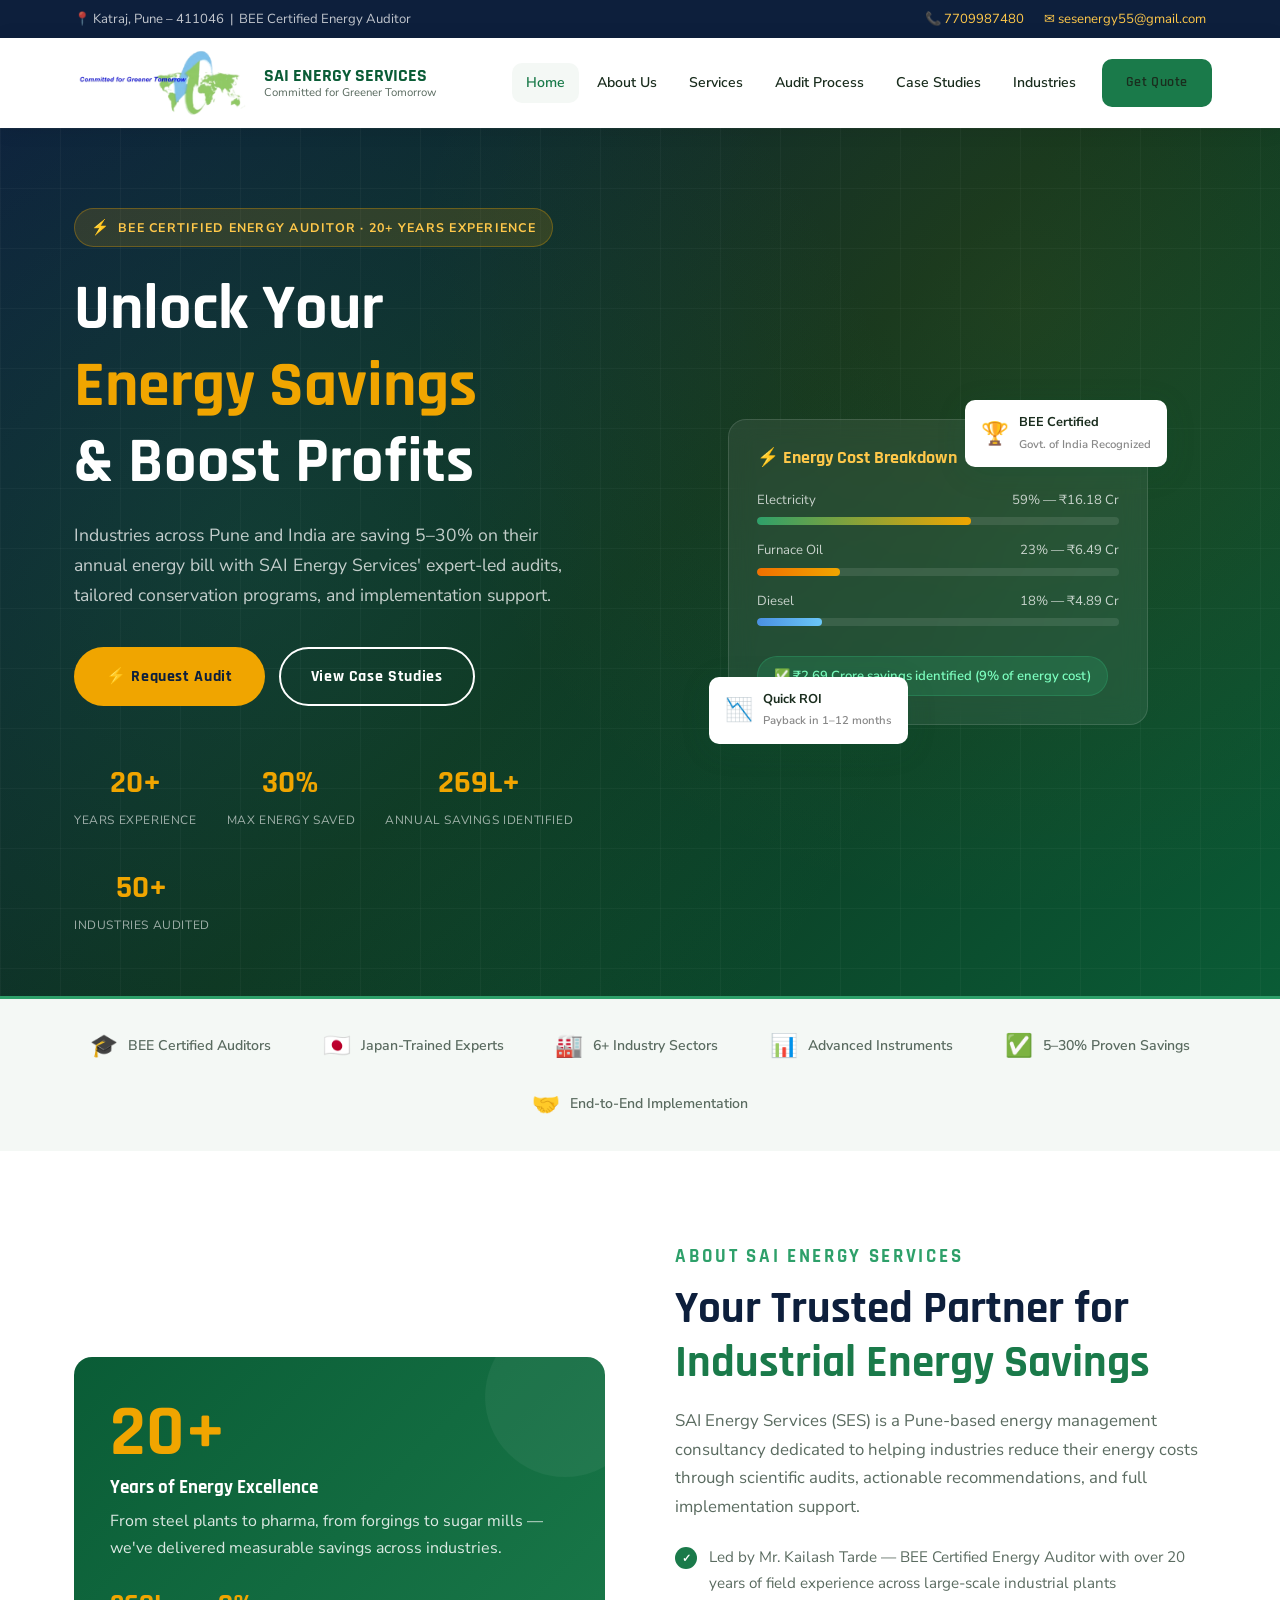
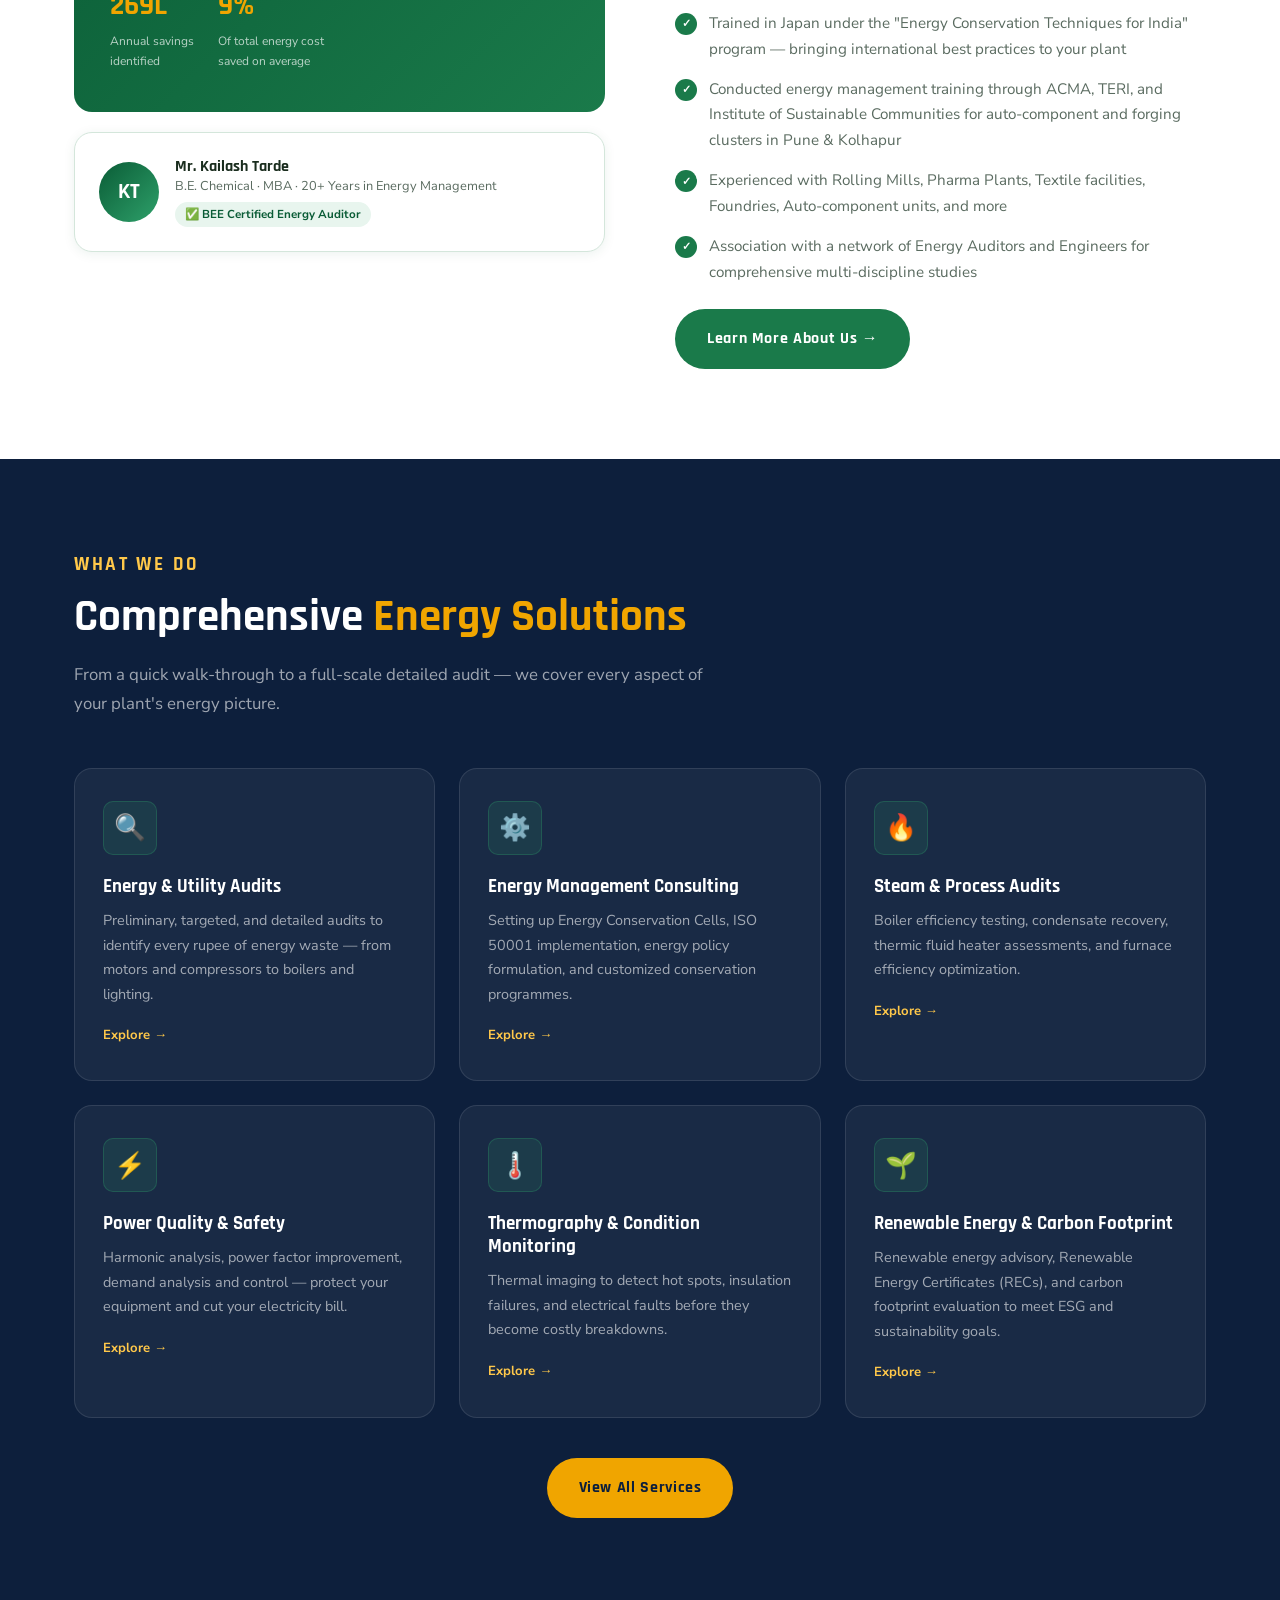
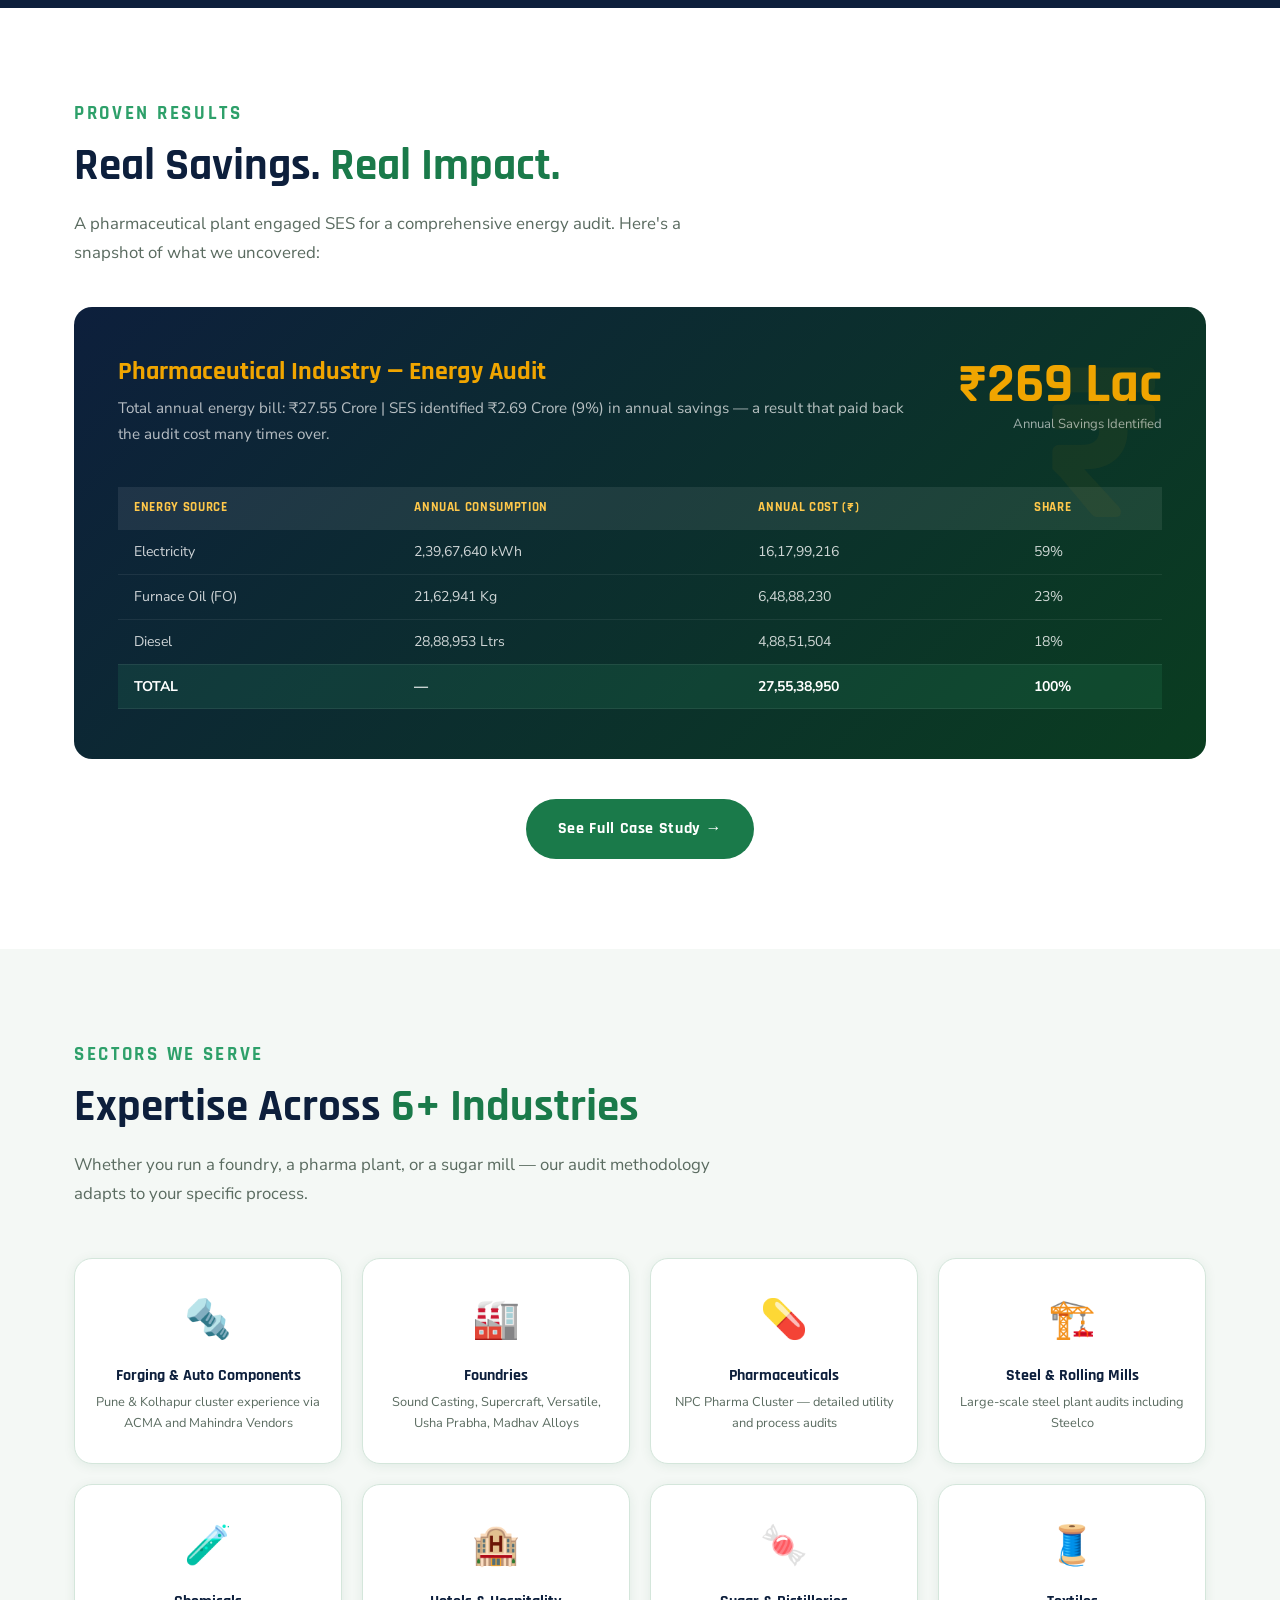
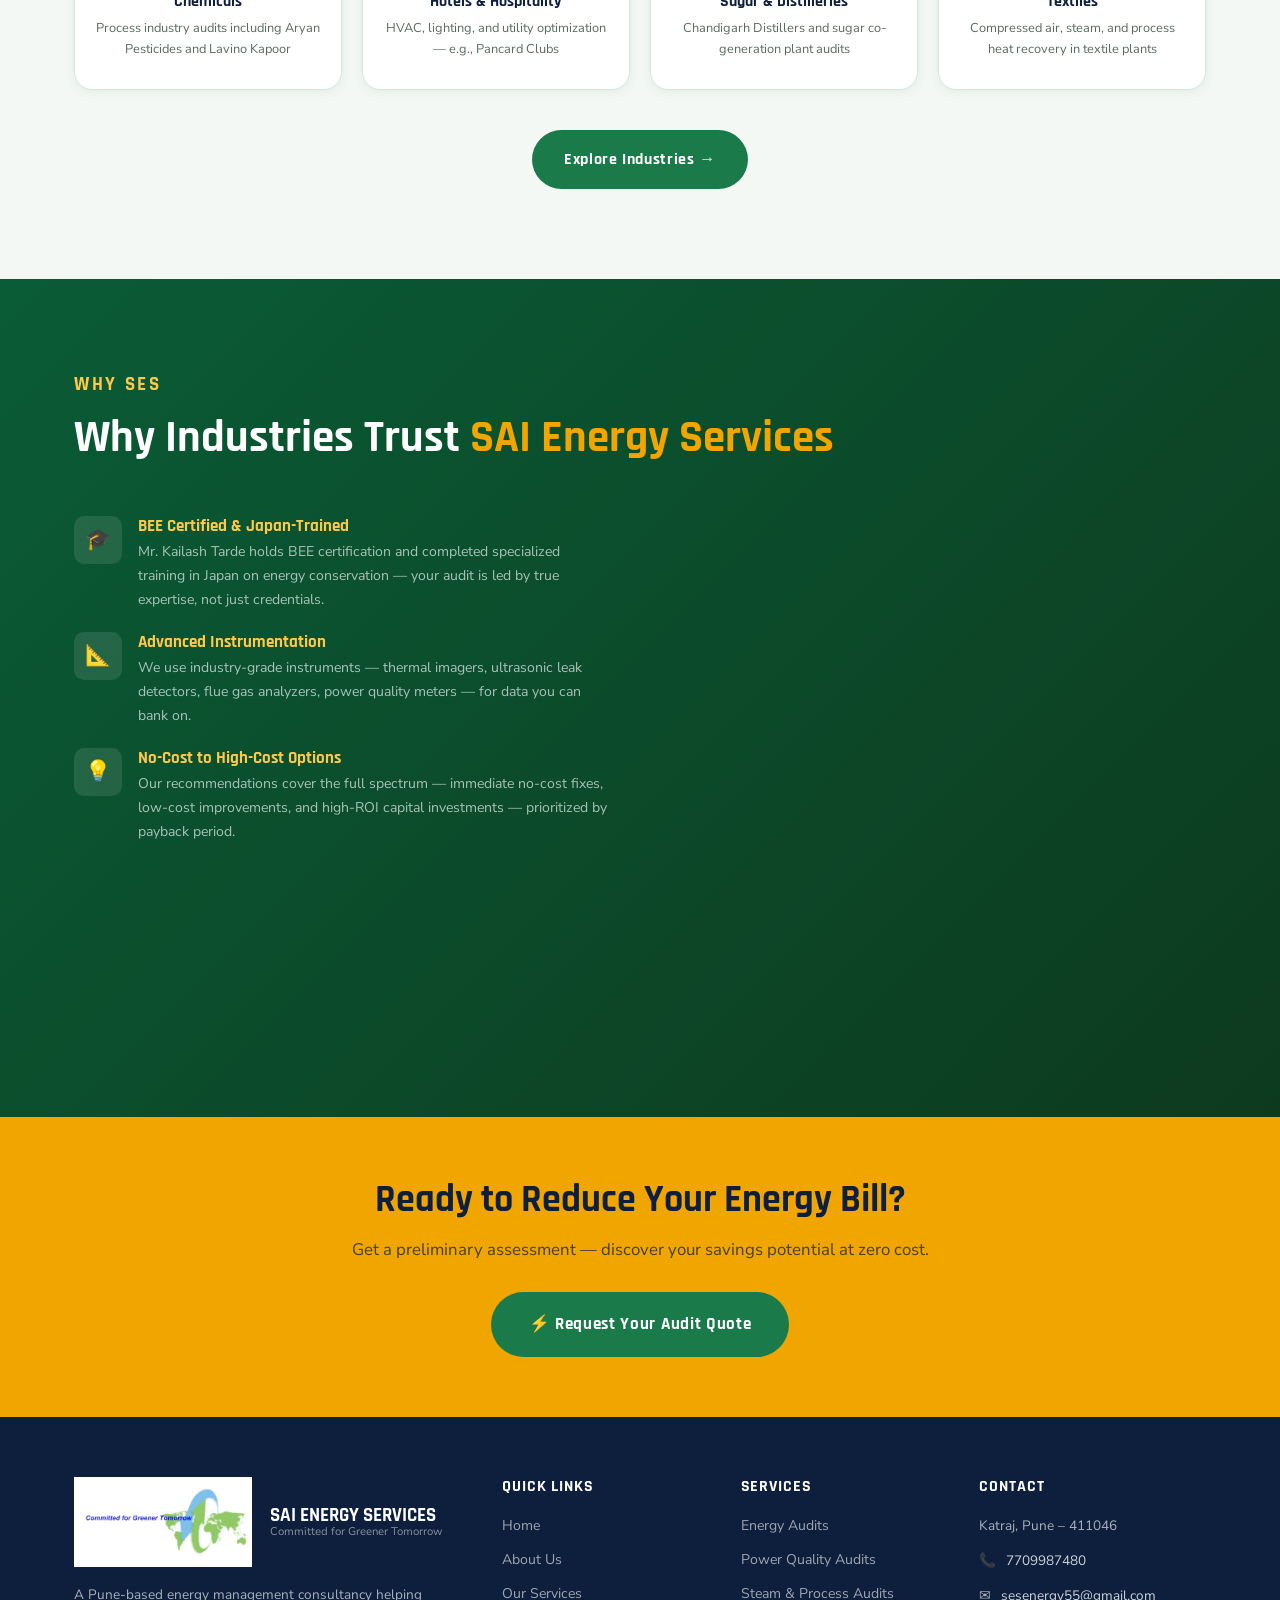
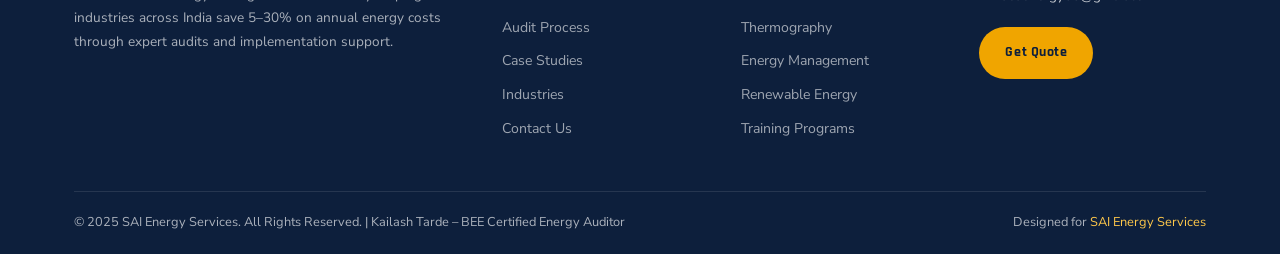
<file: index.html>
<!doctype html>
<html lang="en">
  <head>
    <meta charset="UTF-8" />
    <meta name="viewport" content="width=device-width, initial-scale=1.0" />
    <title>
      SAI Energy Services | Industrial Energy Audit & Conservation – Pune
    </title>
    <meta
      name="description"
      content="SAI Energy Services offers BEE-certified energy audits, energy management consulting, and power quality audits for industries in Pune and across India. Save 5–30% on energy costs."
    />
    <meta
      name="keywords"
      content="energy audit Pune, industrial energy efficiency, BEE certified energy auditor, energy conservation, power quality audit, energy management consultant"
    />
    <link rel="stylesheet" href="css/style.css" />
  </head>
  <body>
    <!-- ── TOPBAR ── -->
    <div class="topbar">
      <div class="container">
        <span
          >📍 Katraj, Pune – 411046 &nbsp;|&nbsp; BEE Certified Energy
          Auditor</span
        >
        <div class="topbar-links">
          <a href="tel:7709987480">📞 7709987480</a>
          <a href="mailto:sesenergy55@gmail.com">✉ sesenergy55@gmail.com</a>
        </div>
      </div>
    </div>

    <!-- ── NAVBAR ── -->
    <nav class="navbar">
      <div class="container">
        <a href="index.html" class="logo">
          <div class="logo-icon">
            <img src="images/logo.png" alt="SAI Energy Services Logo" />
          </div>
          <div class="logo-text">
            <div class="logo-name">SAI ENERGY SERVICES</div>
            <div class="logo-tagline">Committed for Greener Tomorrow</div>
          </div>
        </a>
        <div class="nav-links">
          <a href="index.html" class="active">Home</a>
          <a href="about.html">About Us</a>
          <a href="services.html">Services</a>
          <a href="audit-process.html">Audit Process</a>
          <a href="case-studies.html">Case Studies</a>
          <a href="industries.html">Industries</a>
          <a href="contact.html" class="btn btn-green">Get Quote</a>
        </div>
        <div class="hamburger"><span></span><span></span><span></span></div>
      </div>
    </nav>

    <!-- ── HERO ── -->
    <section class="hero">
      <div class="hero-bg-pattern"></div>
      <div class="hero-grid"></div>
      <div class="container">
        <div class="hero-content">
          <div class="hero-left">
            <div class="hero-badge">
              BEE Certified Energy Auditor · 20+ Years Experience
            </div>
            <h1>
              Unlock Your<br />
              <span class="highlight">Energy Savings</span><br />
              &amp; Boost Profits
            </h1>
            <p>
              Industries across Pune and India are saving 5–30% on their annual
              energy bill with SAI Energy Services' expert-led audits, tailored
              conservation programs, and implementation support.
            </p>
            <div class="hero-actions">
              <a href="contact.html" class="btn btn-primary"
                >⚡ Request Audit</a
              >
              <a href="case-studies.html" class="btn btn-outline"
                >View Case Studies</a
              >
            </div>
            <div class="hero-stats">
              <div class="hero-stat">
                <div class="num" data-count="20" data-suffix="+">20+</div>
                <div class="label">Years Experience</div>
              </div>
              <div class="hero-stat">
                <div class="num" data-count="30" data-suffix="%">30%</div>
                <div class="label">Max Energy Saved</div>
              </div>
              <div class="hero-stat">
                <div class="num" data-count="269" data-suffix="L+">269L+</div>
                <div class="label">Annual Savings Identified</div>
              </div>
              <div class="hero-stat">
                <div class="num" data-count="50" data-suffix="+">50+</div>
                <div class="label">Industries Audited</div>
              </div>
            </div>
          </div>
          <div class="hero-visual">
            <div class="hero-card-stack">
              <div class="energy-card" style="position: relative">
                <div class="floating-badge floating-badge-top">
                  <span class="icon">🏆</span>
                  <div>
                    <strong>BEE Certified</strong><br />
                    <span style="font-size: 0.7rem; color: #888"
                      >Govt. of India Recognized</span
                    >
                  </div>
                </div>
                <h3>⚡ Energy Cost Breakdown</h3>
                <div class="energy-bar-item">
                  <div class="energy-bar-label">
                    <span>Electricity</span><span>59% — ₹16.18 Cr</span>
                  </div>
                  <div class="energy-bar-track">
                    <div class="energy-bar-fill fill-elec"></div>
                  </div>
                </div>
                <div class="energy-bar-item">
                  <div class="energy-bar-label">
                    <span>Furnace Oil</span><span>23% — ₹6.49 Cr</span>
                  </div>
                  <div class="energy-bar-track">
                    <div class="energy-bar-fill fill-fo"></div>
                  </div>
                </div>
                <div class="energy-bar-item">
                  <div class="energy-bar-label">
                    <span>Diesel</span><span>18% — ₹4.89 Cr</span>
                  </div>
                  <div class="energy-bar-track">
                    <div class="energy-bar-fill fill-diesel"></div>
                  </div>
                </div>
                <div class="savings-pill">
                  ✅ ₹2.69 Crore savings identified (9% of energy cost)
                </div>
                <div class="floating-badge floating-badge-bot">
                  <span class="icon">📉</span>
                  <div>
                    <strong>Quick ROI</strong><br />
                    <span style="font-size: 0.7rem; color: #888"
                      >Payback in 1–12 months</span
                    >
                  </div>
                </div>
              </div>
            </div>
          </div>
        </div>
      </div>
    </section>

    <!-- ── TRUST BAR ── -->
    <div class="trust-bar">
      <div class="container">
        <div class="trust-item">
          <span class="trust-icon">🎓</span> BEE Certified Auditors
        </div>
        <div class="trust-item">
          <span class="trust-icon">🇯🇵</span> Japan-Trained Experts
        </div>
        <div class="trust-item">
          <span class="trust-icon">🏭</span> 6+ Industry Sectors
        </div>
        <div class="trust-item">
          <span class="trust-icon">📊</span> Advanced Instruments
        </div>
        <div class="trust-item">
          <span class="trust-icon">✅</span> 5–30% Proven Savings
        </div>
        <div class="trust-item">
          <span class="trust-icon">🤝</span> End-to-End Implementation
        </div>
      </div>
    </div>

    <!-- ── ABOUT SUMMARY ── -->
    <section class="section-pad">
      <div class="container">
        <div class="about-grid">
          <div class="about-visual fade-in">
            <div class="about-main-card">
              <div class="big-num">20+</div>
              <h3 style="color: #fff; margin-top: 8px">
                Years of Energy Excellence
              </h3>
              <p>
                From steel plants to pharma, from forgings to sugar mills —
                we've delivered measurable savings across industries.
              </p>
              <div style="margin-top: 20px; display: flex; gap: 24px">
                <div>
                  <div
                    style="
                      font-family: &quot;Rajdhani&quot;, sans-serif;
                      font-size: 1.8rem;
                      font-weight: 700;
                      color: var(--gold);
                    "
                  >
                    269L
                  </div>
                  <div style="font-size: 0.75rem; opacity: 0.7">
                    Annual savings<br />identified
                  </div>
                </div>
                <div>
                  <div
                    style="
                      font-family: &quot;Rajdhani&quot;, sans-serif;
                      font-size: 1.8rem;
                      font-weight: 700;
                      color: var(--gold);
                    "
                  >
                    9%
                  </div>
                  <div style="font-size: 0.75rem; opacity: 0.7">
                    Of total energy cost<br />saved on average
                  </div>
                </div>
              </div>
            </div>
            <div class="about-founder-card">
              <div class="founder-avatar">KT</div>
              <div class="founder-info">
                <h4>Mr. Kailash Tarde</h4>
                <p>B.E. Chemical · MBA · 20+ Years in Energy Management</p>
                <div class="founder-cred">✅ BEE Certified Energy Auditor</div>
              </div>
            </div>
          </div>
          <div class="about-text fade-in">
            <div class="eyebrow">About SAI Energy Services</div>
            <h2 class="section-title">
              Your Trusted Partner for <span>Industrial Energy Savings</span>
            </h2>
            <p class="section-sub">
              SAI Energy Services (SES) is a Pune-based energy management
              consultancy dedicated to helping industries reduce their energy
              costs through scientific audits, actionable recommendations, and
              full implementation support.
            </p>
            <ul class="check-list">
              <li>
                Led by Mr. Kailash Tarde — BEE Certified Energy Auditor with
                over 20 years of field experience across large-scale industrial
                plants
              </li>
              <li>
                Trained in Japan under the "Energy Conservation Techniques for
                India" program — bringing international best practices to your
                plant
              </li>
              <li>
                Conducted energy management training through ACMA, TERI, and
                Institute of Sustainable Communities for auto-component and
                forging clusters in Pune & Kolhapur
              </li>
              <li>
                Experienced with Rolling Mills, Pharma Plants, Textile
                facilities, Foundries, Auto-component units, and more
              </li>
              <li>
                Association with a network of Energy Auditors and Engineers for
                comprehensive multi-discipline studies
              </li>
            </ul>
            <a href="about.html" class="btn btn-green">Learn More About Us →</a>
          </div>
        </div>
      </div>
    </section>

    <!-- ── SERVICES ── -->
    <section class="section-pad services-section">
      <div class="container">
        <div class="eyebrow">What We Do</div>
        <h2 class="section-title" style="color: #fff">
          Comprehensive <span style="color: var(--gold)">Energy Solutions</span>
        </h2>
        <p class="section-sub">
          From a quick walk-through to a full-scale detailed audit — we cover
          every aspect of your plant's energy picture.
        </p>

        <div class="services-grid">
          <div class="service-card fade-in">
            <div class="service-icon">🔍</div>
            <h3>Energy & Utility Audits</h3>
            <p>
              Preliminary, targeted, and detailed audits to identify every rupee
              of energy waste — from motors and compressors to boilers and
              lighting.
            </p>
            <a href="services.html" class="service-link">Explore →</a>
          </div>
          <div class="service-card fade-in">
            <div class="service-icon">⚙️</div>
            <h3>Energy Management Consulting</h3>
            <p>
              Setting up Energy Conservation Cells, ISO 50001 implementation,
              energy policy formulation, and customized conservation programmes.
            </p>
            <a href="services.html" class="service-link">Explore →</a>
          </div>
          <div class="service-card fade-in">
            <div class="service-icon">🔥</div>
            <h3>Steam & Process Audits</h3>
            <p>
              Boiler efficiency testing, condensate recovery, thermic fluid
              heater assessments, and furnace efficiency optimization.
            </p>
            <a href="services.html" class="service-link">Explore →</a>
          </div>
          <div class="service-card fade-in">
            <div class="service-icon">⚡</div>
            <h3>Power Quality & Safety</h3>
            <p>
              Harmonic analysis, power factor improvement, demand analysis and
              control — protect your equipment and cut your electricity bill.
            </p>
            <a href="services.html" class="service-link">Explore →</a>
          </div>
          <div class="service-card fade-in">
            <div class="service-icon">🌡️</div>
            <h3>Thermography & Condition Monitoring</h3>
            <p>
              Thermal imaging to detect hot spots, insulation failures, and
              electrical faults before they become costly breakdowns.
            </p>
            <a href="services.html" class="service-link">Explore →</a>
          </div>
          <div class="service-card fade-in">
            <div class="service-icon">🌱</div>
            <h3>Renewable Energy & Carbon Footprint</h3>
            <p>
              Renewable energy advisory, Renewable Energy Certificates (RECs),
              and carbon footprint evaluation to meet ESG and sustainability
              goals.
            </p>
            <a href="services.html" class="service-link">Explore →</a>
          </div>
        </div>
        <div style="text-align: center; margin-top: 40px">
          <a href="services.html" class="btn btn-primary">View All Services</a>
        </div>
      </div>
    </section>

    <!-- ── CASE STUDY HIGHLIGHT ── -->
    <section class="section-pad">
      <div class="container">
        <div class="eyebrow">Proven Results</div>
        <h2 class="section-title">Real Savings. <span>Real Impact.</span></h2>
        <p class="section-sub" style="margin-bottom: 40px">
          A pharmaceutical plant engaged SES for a comprehensive energy audit.
          Here's a snapshot of what we uncovered:
        </p>

        <div class="case-study-hero fade-in">
          <div class="cs-top">
            <div>
              <h3>Pharmaceutical Industry — Energy Audit</h3>
              <p>
                Total annual energy bill: ₹27.55 Crore | SES identified ₹2.69
                Crore (9%) in annual savings — a result that paid back the audit
                cost many times over.
              </p>
            </div>
            <div class="cs-mega-stat">
              <div class="cs-mega-num">₹269 Lac</div>
              <div class="cs-mega-label">Annual Savings Identified</div>
            </div>
          </div>
          <table class="cs-energy-table">
            <thead>
              <tr>
                <th>Energy Source</th>
                <th>Annual Consumption</th>
                <th>Annual Cost (₹)</th>
                <th>Share</th>
              </tr>
            </thead>
            <tbody>
              <tr>
                <td>Electricity</td>
                <td>2,39,67,640 kWh</td>
                <td>16,17,99,216</td>
                <td>59%</td>
              </tr>
              <tr>
                <td>Furnace Oil (FO)</td>
                <td>21,62,941 Kg</td>
                <td>6,48,88,230</td>
                <td>23%</td>
              </tr>
              <tr>
                <td>Diesel</td>
                <td>28,88,953 Ltrs</td>
                <td>4,88,51,504</td>
                <td>18%</td>
              </tr>
              <tr>
                <td><strong>TOTAL</strong></td>
                <td>—</td>
                <td><strong>27,55,38,950</strong></td>
                <td>100%</td>
              </tr>
            </tbody>
          </table>
        </div>

        <div style="text-align: center; margin-top: 36px">
          <a href="case-studies.html" class="btn btn-green"
            >See Full Case Study →</a
          >
        </div>
      </div>
    </section>

    <!-- ── INDUSTRIES ── -->
    <section class="section-pad industries-section">
      <div class="container">
        <div class="eyebrow">Sectors We Serve</div>
        <h2 class="section-title">
          Expertise Across <span>6+ Industries</span>
        </h2>
        <p class="section-sub">
          Whether you run a foundry, a pharma plant, or a sugar mill — our audit
          methodology adapts to your specific process.
        </p>

        <div class="industries-grid">
          <div class="industry-card fade-in">
            <div class="industry-icon">🔩</div>
            <h4>Forging & Auto Components</h4>
            <p>
              Pune &amp; Kolhapur cluster experience via ACMA and Mahindra
              Vendors
            </p>
          </div>
          <div class="industry-card fade-in">
            <div class="industry-icon">🏭</div>
            <h4>Foundries</h4>
            <p>
              Sound Casting, Supercraft, Versatile, Usha Prabha, Madhav Alloys
            </p>
          </div>
          <div class="industry-card fade-in">
            <div class="industry-icon">💊</div>
            <h4>Pharmaceuticals</h4>
            <p>NPC Pharma Cluster — detailed utility and process audits</p>
          </div>
          <div class="industry-card fade-in">
            <div class="industry-icon">🏗️</div>
            <h4>Steel & Rolling Mills</h4>
            <p>Large-scale steel plant audits including Steelco</p>
          </div>
          <div class="industry-card fade-in">
            <div class="industry-icon">🧪</div>
            <h4>Chemicals</h4>
            <p>
              Process industry audits including Aryan Pesticides and Lavino
              Kapoor
            </p>
          </div>
          <div class="industry-card fade-in">
            <div class="industry-icon">🏨</div>
            <h4>Hotels & Hospitality</h4>
            <p>
              HVAC, lighting, and utility optimization — e.g., Pancard Clubs
            </p>
          </div>
          <div class="industry-card fade-in">
            <div class="industry-icon">🍬</div>
            <h4>Sugar & Distilleries</h4>
            <p>Chandigarh Distillers and sugar co-generation plant audits</p>
          </div>
          <div class="industry-card fade-in">
            <div class="industry-icon">🧵</div>
            <h4>Textiles</h4>
            <p>
              Compressed air, steam, and process heat recovery in textile plants
            </p>
          </div>
        </div>
        <div style="text-align: center; margin-top: 40px">
          <a href="industries.html" class="btn btn-green"
            >Explore Industries →</a
          >
        </div>
      </div>
    </section>

    <!-- ── WHY CHOOSE US ── -->
    <section class="section-pad why-section">
      <div class="container">
        <div class="eyebrow">Why SES</div>
        <h2 class="section-title">
          Why Industries Trust
          <span style="color: var(--gold)">SAI Energy Services</span>
        </h2>
        <div class="why-grid">
          <div class="why-points">
            <div class="why-point fade-in">
              <div class="why-point-icon">🎓</div>
              <div class="why-point-text">
                <h4>BEE Certified & Japan-Trained</h4>
                <p>
                  Mr. Kailash Tarde holds BEE certification and completed
                  specialized training in Japan on energy conservation — your
                  audit is led by true expertise, not just credentials.
                </p>
              </div>
            </div>
            <div class="why-point fade-in">
              <div class="why-point-icon">📐</div>
              <div class="why-point-text">
                <h4>Advanced Instrumentation</h4>
                <p>
                  We use industry-grade instruments — thermal imagers,
                  ultrasonic leak detectors, flue gas analyzers, power quality
                  meters — for data you can bank on.
                </p>
              </div>
            </div>
            <div class="why-point fade-in">
              <div class="why-point-icon">💡</div>
              <div class="why-point-text">
                <h4>No-Cost to High-Cost Options</h4>
                <p>
                  Our recommendations cover the full spectrum — immediate
                  no-cost fixes, low-cost improvements, and high-ROI capital
                  investments — prioritized by payback period.
                </p>
              </div>
            </div>
            <div class="why-point fade-in">
              <div class="why-point-icon">🤝</div>
              <div class="why-point-text">
                <h4>Implementation Support</h4>
                <p>
                  We don't just hand you a report and leave. Our group companies
                  provide project implementation support to ensure savings are
                  actually realized.
                </p>
              </div>
            </div>
            <div class="why-point fade-in">
              <div class="why-point-icon">🎯</div>
              <div class="why-point-text">
                <h4>Impartial, Plant-Specific Advice</h4>
                <p>
                  Every audit is customized. On-site advice, industry-specific
                  analysis, and unbiased recommendations — no vendor ties, no
                  hidden agenda.
                </p>
              </div>
            </div>
          </div>
          <div class="why-results fade-in">
            <div class="result-card">
              <div class="result-num" data-count="30" data-suffix="%">30%</div>
              <div class="result-label">
                Maximum energy savings achieved for clients
              </div>
            </div>
            <div class="result-card">
              <div class="result-num" data-count="20" data-suffix="+">20+</div>
              <div class="result-label">
                Years of hands-on energy audit experience
              </div>
            </div>
            <div class="result-card">
              <div class="result-num" data-count="5" data-suffix="%">5%</div>
              <div class="result-label">
                Minimum savings even in well-managed plants
              </div>
            </div>
            <div class="result-card">
              <div class="result-num" data-count="6" data-suffix="+">6+</div>
              <div class="result-label">
                Industry sectors served across India
              </div>
            </div>
          </div>
        </div>
      </div>
    </section>

    <!-- ── CTA BANNER ── -->
    <section style="background: var(--gold); padding: 60px 0">
      <div class="container" style="text-align: center">
        <h2
          style="
            font-size: clamp(1.6rem, 4vw, 2.4rem);
            color: var(--navy);
            margin-bottom: 12px;
          "
        >
          Ready to Reduce Your Energy Bill?
        </h2>
        <p
          style="
            color: var(--navy);
            opacity: 0.75;
            margin-bottom: 28px;
            font-size: 1.05rem;
          "
        >
          Get a preliminary assessment — discover your savings potential at zero
          cost.
        </p>
        <a
          href="contact.html"
          class="btn btn-green"
          style="font-size: 1.05rem; padding: 16px 36px"
          >⚡ Request Your Audit Quote</a
        >
      </div>
    </section>

    <!-- ── FOOTER ── -->
    <footer class="footer">
      <div class="container">
        <div class="footer-grid">
          <div class="footer-brand">
            <div class="logo">
              <div class="logo-icon">
                <img src="images/logo.png" alt="SAI Energy Services Logo" />
              </div>
              <div class="logo-text">
                <div class="logo-name">SAI ENERGY SERVICES</div>
                <div class="logo-tagline">Committed for Greener Tomorrow</div>
              </div>
            </div>
            <p style="margin-top: 16px">
              A Pune-based energy management consultancy helping industries
              across India save 5–30% on annual energy costs through expert
              audits and implementation support.
            </p>
          </div>
          <div class="footer-col">
            <h4>Quick Links</h4>
            <div class="footer-links">
              <a href="index.html">Home</a>
              <a href="about.html">About Us</a>
              <a href="services.html">Our Services</a>
              <a href="audit-process.html">Audit Process</a>
              <a href="case-studies.html">Case Studies</a>
              <a href="industries.html">Industries</a>
              <a href="contact.html">Contact Us</a>
            </div>
          </div>
          <div class="footer-col">
            <h4>Services</h4>
            <div class="footer-links">
              <a href="services.html">Energy Audits</a>
              <a href="services.html">Power Quality Audits</a>
              <a href="services.html">Steam & Process Audits</a>
              <a href="services.html">Thermography</a>
              <a href="services.html">Energy Management</a>
              <a href="services.html">Renewable Energy</a>
              <a href="services.html">Training Programs</a>
            </div>
          </div>
          <div class="footer-col">
            <h4>Contact</h4>
            <div class="footer-contact-item">Katraj, Pune – 411046</div>
            <div class="footer-contact-item">
              📞 <a href="tel:7709987480">7709987480</a>
            </div>
            <div class="footer-contact-item">
              ✉ <a href="mailto:sesenergy55@gmail.com">sesenergy55@gmail.com</a>
            </div>
            <div style="margin-top: 20px">
              <a
                href="contact.html"
                class="btn btn-primary"
                style="padding: 12px 24px; font-size: 0.88rem"
                >Get Quote</a
              >
            </div>
          </div>
        </div>
        <div class="footer-bottom">
          <span
            >© 2025 SAI Energy Services. All Rights Reserved. | Kailash Tarde –
            BEE Certified Energy Auditor</span
          >
          <span
            >Designed for
            <a href="mailto:sesenergy55@gmail.com">SAI Energy Services</a></span
          >
        </div>
      </div>
    </footer>

    <script src="js/main.js"></script>
  </body>
</html>
</file>
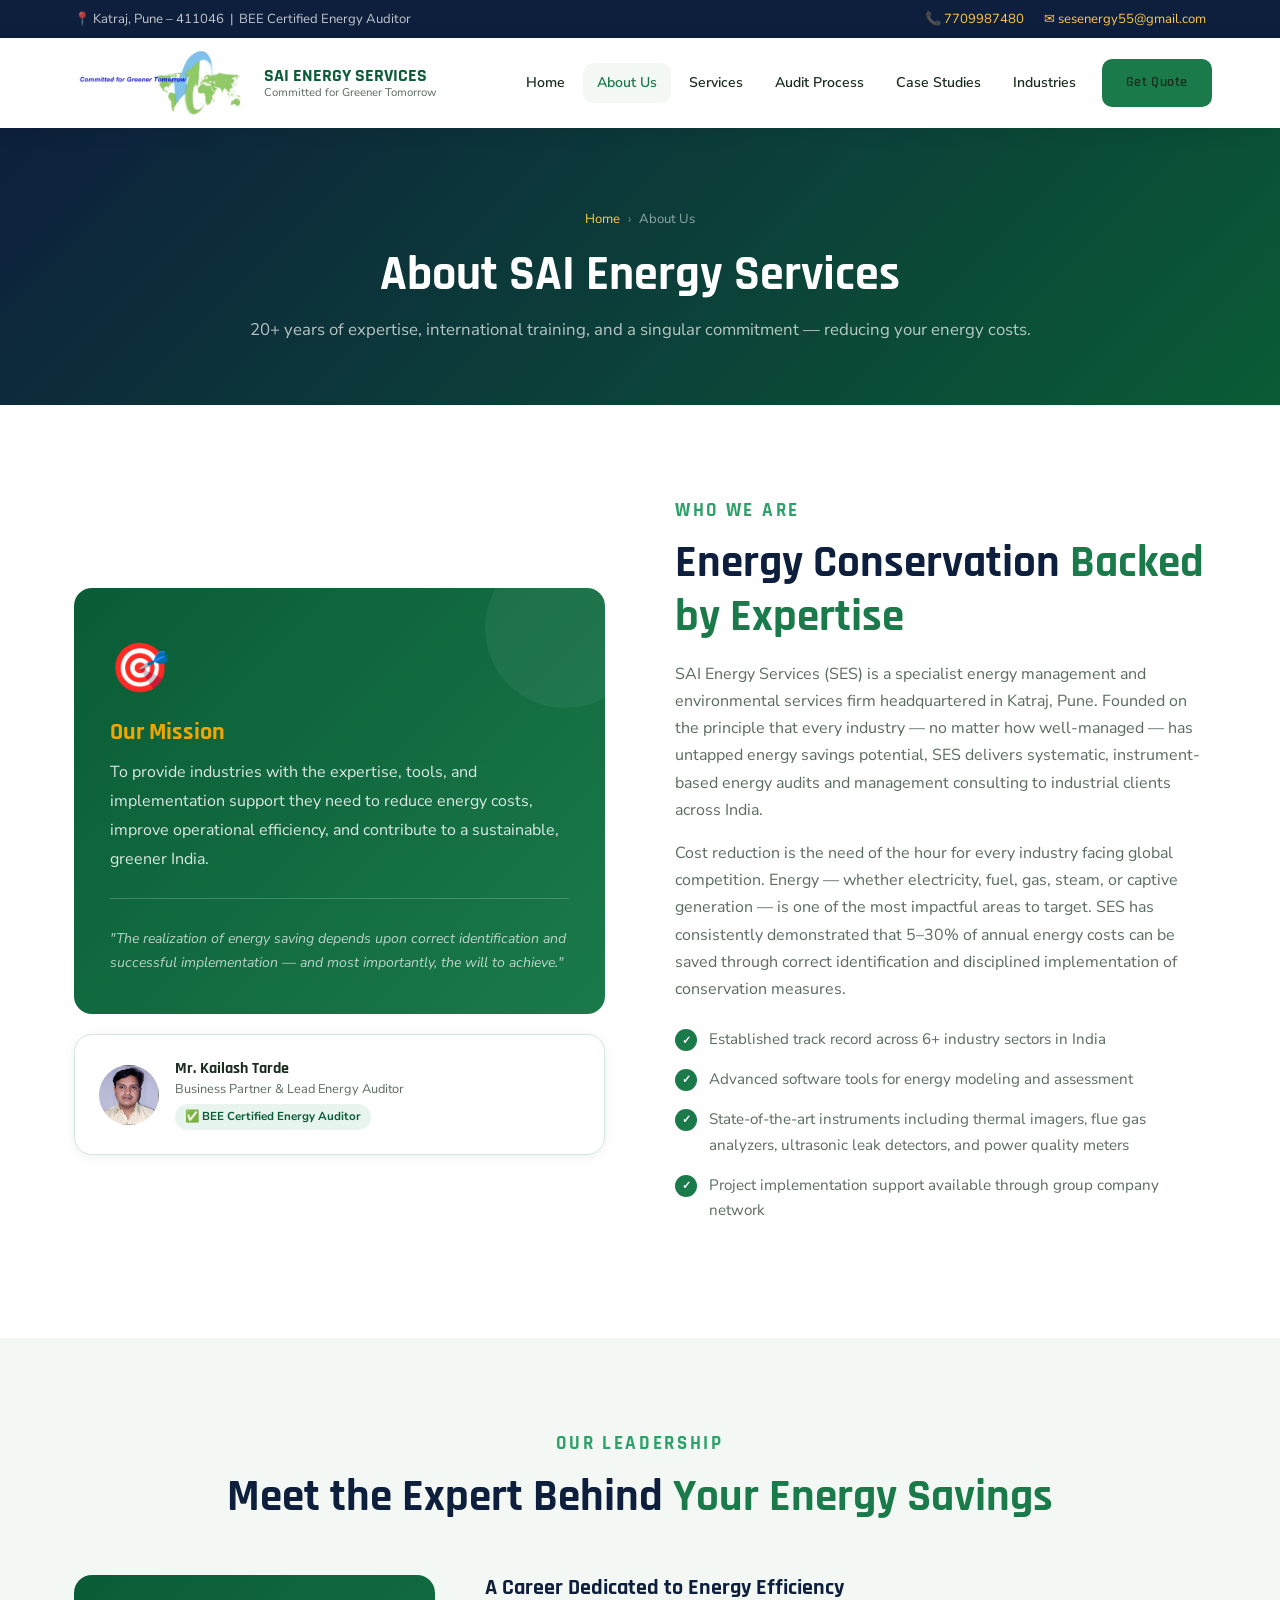
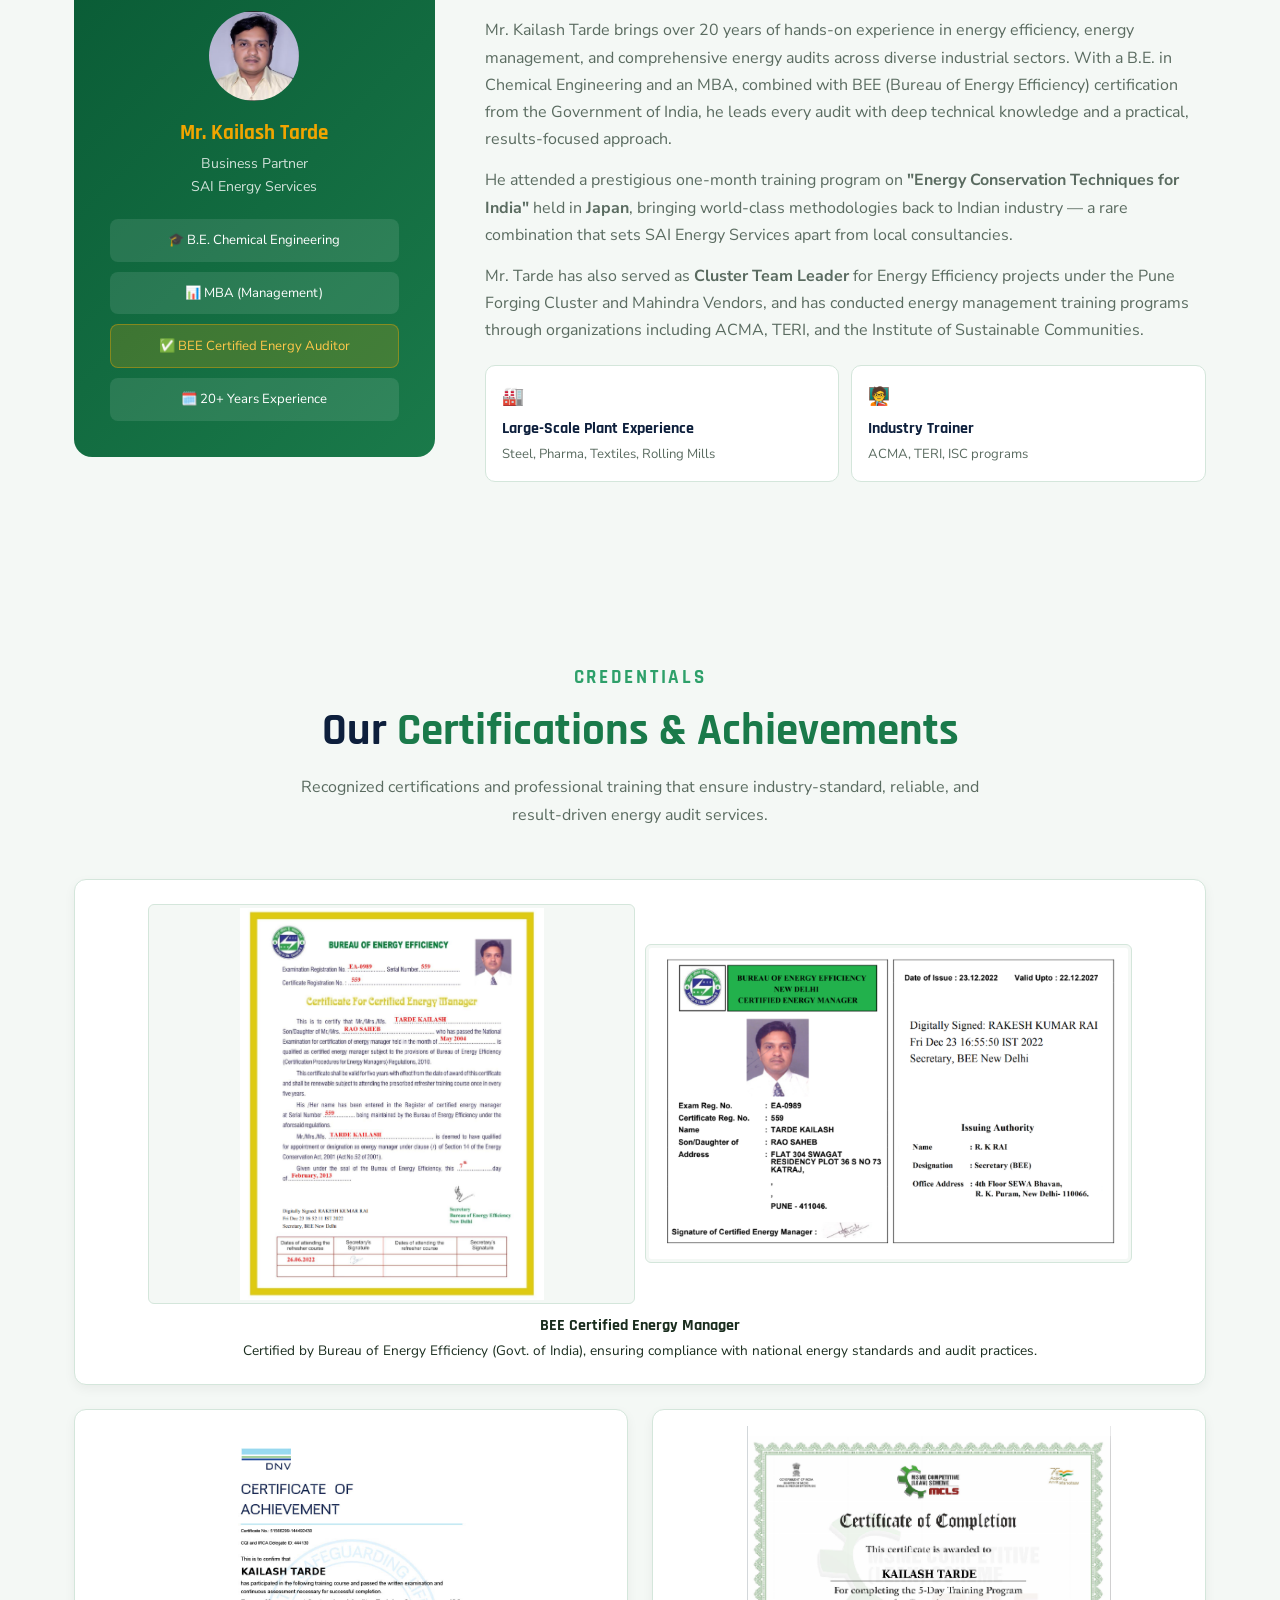
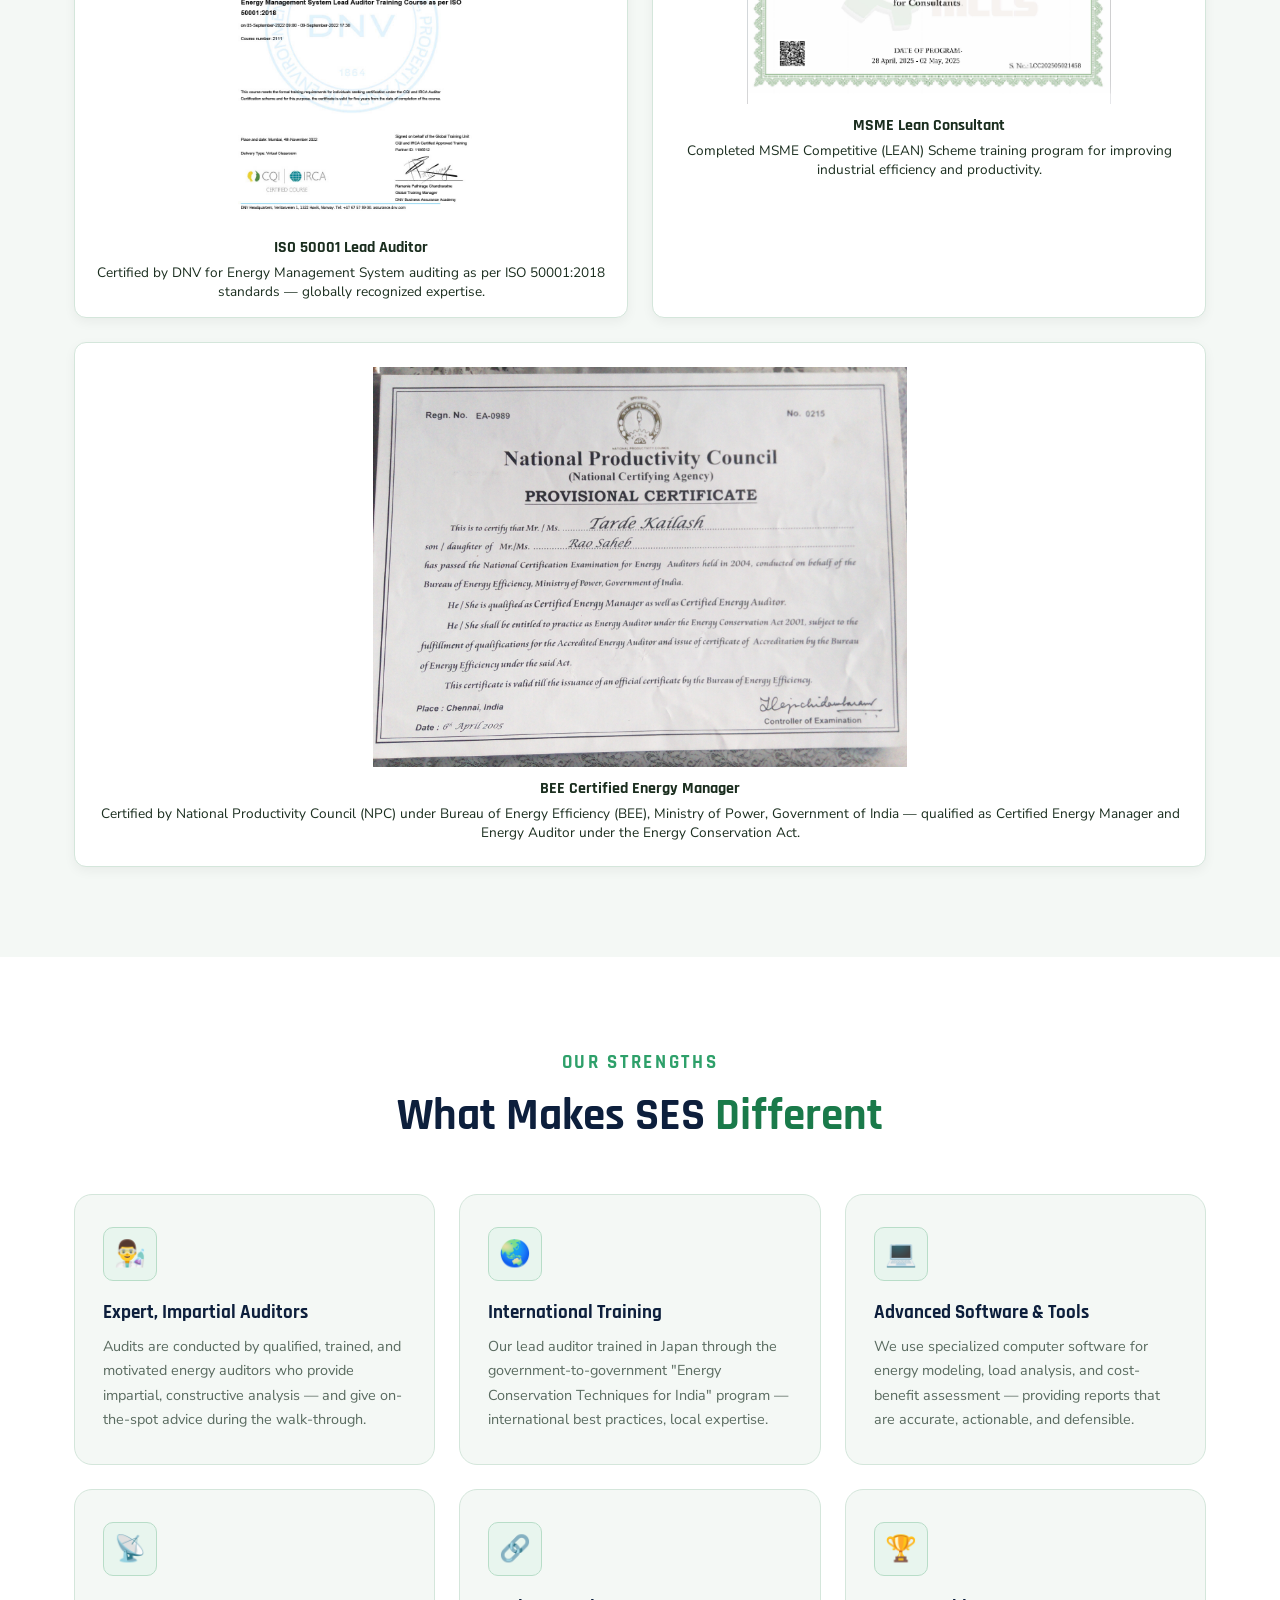
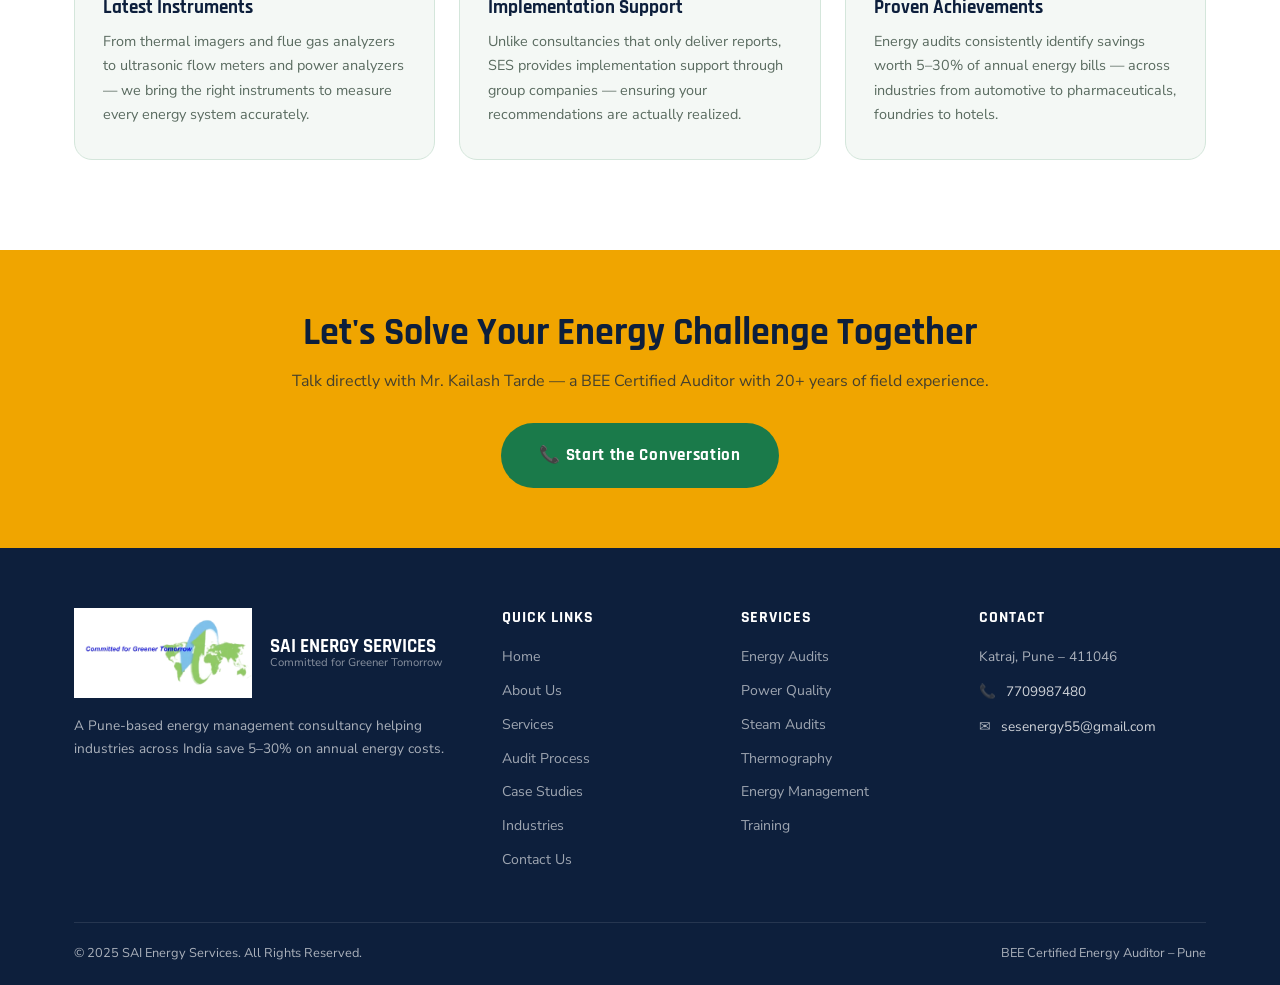
<file: about.html>
<!doctype html>
<html lang="en">
  <head>
    <meta charset="UTF-8" />
    <meta name="viewport" content="width=device-width, initial-scale=1.0" />
    <title>
      About Us | SAI Energy Services – BEE Certified Energy Auditors, Pune
    </title>
    <meta
      name="description"
      content="Learn about SAI Energy Services — led by BEE Certified Energy Auditor Mr. Kailash Tarde with 20+ years of experience. Expert energy audits for industries in Pune and across India."
    />
    <link rel="stylesheet" href="css/style.css" />
  </head>
  <body>
    <div class="topbar">
      <div class="container">
        <span
          >📍 Katraj, Pune – 411046 &nbsp;|&nbsp; BEE Certified Energy
          Auditor</span
        >
        <div class="topbar-links">
          <a href="tel:7709987480">📞 7709987480</a>
          <a href="mailto:sesenergy55@gmail.com">✉ sesenergy55@gmail.com</a>
        </div>
      </div>
    </div>

    <nav class="navbar">
      <div class="container">
        <a href="index.html" class="logo">
          <div class="logo-icon">
            <img src="images/logo.png" alt="SAI Energy Services Logo" />
          </div>
          <div class="logo-text">
            <div class="logo-name">SAI ENERGY SERVICES</div>
            <div class="logo-tagline">Committed for Greener Tomorrow</div>
          </div>
        </a>
        <div class="nav-links">
          <a href="index.html">Home</a>
          <a href="about.html" class="active">About Us</a>
          <a href="services.html">Services</a>
          <a href="audit-process.html">Audit Process</a>
          <a href="case-studies.html">Case Studies</a>
          <a href="industries.html">Industries</a>
          <a href="contact.html" class="btn btn-green">Get Quote</a>
        </div>
        <div class="hamburger"><span></span><span></span><span></span></div>
      </div>
    </nav>

    <section class="page-hero">
      <div class="container">
        <div class="breadcrumb">
          <a href="index.html">Home</a> <span>›</span> About Us
        </div>
        <h1>About SAI Energy Services</h1>
        <p>
        20+ years of expertise, international training, and a singular
          commitment — reducing your energy costs.
        </p>
      </div>
    </section>

    <!-- MISSION -->
    <section class="section-pad">
      <div class="container">
        <div class="about-grid">
          <div class="about-visual fade-in">
            <div class="about-main-card">
              <div style="font-size: 3rem; margin-bottom: 8px">🎯</div>
              <h3 style="color: var(--gold); font-size: 1.5rem">Our Mission</h3>
              <p style="margin-top: 12px; line-height: 1.8">
                To provide industries with the expertise, tools, and
                implementation support they need to reduce energy costs, improve
                operational efficiency, and contribute to a sustainable, greener
                India.
              </p>
              <div
                style="
                  margin-top: 24px;
                  padding-top: 20px;
                  border-top: 1px solid rgba(255, 255, 255, 0.2);
                "
              >
                <p style="font-size: 0.88rem; opacity: 0.7; font-style: italic">
                  "The realization of energy saving depends upon correct
                  identification and successful implementation — and most
                  importantly, the will to achieve."
                </p>
              </div>
            </div>
            <div class="about-founder-card" style="margin-top: 20px">
              <div class="founder-avatar">
                <img src="images/kailash.png" alt="Kailash Tarde" />
              </div>
              <div class="founder-info">
                <h4>Mr. Kailash Tarde</h4>
                <p>Business Partner & Lead Energy Auditor</p>
                <div class="founder-cred">✅ BEE Certified Energy Auditor</div>
              </div>
            </div>
          </div>
          <div class="about-text fade-in">
            <div class="eyebrow">Who We Are</div>
            <h2 class="section-title">
              Energy Conservation <span>Backed by Expertise</span>
            </h2>
            <p style="color: var(--text-muted); margin-bottom: 16px">
              SAI Energy Services (SES) is a specialist energy management and
              environmental services firm headquartered in Katraj, Pune. Founded
              on the principle that every industry — no matter how well-managed
              — has untapped energy savings potential, SES delivers systematic,
              instrument-based energy audits and management consulting to
              industrial clients across India.
            </p>
            <p style="color: var(--text-muted); margin-bottom: 24px">
              Cost reduction is the need of the hour for every industry facing
              global competition. Energy — whether electricity, fuel, gas,
              steam, or captive generation — is one of the most impactful areas
              to target. SES has consistently demonstrated that 5–30% of annual
              energy costs can be saved through correct identification and
              disciplined implementation of conservation measures.
            </p>
            <ul class="check-list">
              <li>
                Established track record across 6+ industry sectors in India
              </li>
              <li>
                Advanced software tools for energy modeling and assessment
              </li>
              <li>
                State-of-the-art instruments including thermal imagers, flue gas
                analyzers, ultrasonic leak detectors, and power quality meters
              </li>
              <li>
                Project implementation support available through group company
                network
              </li>
            </ul>
          </div>
        </div>
      </div>
    </section>

    <!-- FOUNDER DEEP DIVE -->
    <section class="section-pad" style="background: var(--off-white)">
      <div class="container">
        <div style="text-align: center; margin-bottom: 50px">
          <div class="eyebrow">Our Leadership</div>
          <h2 class="section-title">
            Meet the Expert Behind <span>Your Energy Savings</span>
          </h2>
        </div>
        <div
          style="
            display: grid;
            grid-template-columns: 1fr 2fr;
            gap: 50px;
            align-items: start;
          "
          class="fade-in"
        >
          <div
            style="
              background: linear-gradient(
                135deg,
                var(--green-dark),
                var(--green-mid)
              );
              border-radius: var(--radius-lg);
              padding: 36px;
              color: #fff;
              text-align: center;
            "
          >
            <div class = "founder-avatar""
              style="
                width: 90px;
                height: 90px;
                border-radius: 50%;
                background: rgba(255, 255, 255, 0.15);
                display: flex;
                align-items: center;
                justify-content: center;
                font-family: &quot;Rajdhani&quot;, sans-serif;
                font-weight: 700;
                font-size: 2.2rem;
                color: #fff;
                margin: 0 auto 20px;
              "
            >
               <img src="images/kailash.png" alt="Kailash Tarde" />
            </div>
            <h3 style="color: var(--gold); font-size: 1.3rem">
              Mr. Kailash Tarde
            </h3>
            <p style="opacity: 0.8; font-size: 0.88rem; margin-top: 6px">
              Business Partner<br />SAI Energy Services
            </p>
            <div
              style="
                margin-top: 20px;
                display: flex;
                flex-direction: column;
                gap: 10px;
              "
            >
              <div
                style="
                  background: rgba(255, 255, 255, 0.1);
                  border-radius: 8px;
                  padding: 10px;
                  font-size: 0.82rem;
                "
              >
                🎓 B.E. Chemical Engineering
              </div>
              <div
                style="
                  background: rgba(255, 255, 255, 0.1);
                  border-radius: 8px;
                  padding: 10px;
                  font-size: 0.82rem;
                "
              >
                📊 MBA (Management)
              </div>
              <div
                style="
                  background: rgba(240, 165, 0, 0.2);
                  border: 1px solid rgba(240, 165, 0, 0.4);
                  border-radius: 8px;
                  padding: 10px;
                  font-size: 0.82rem;
                  color: var(--gold-light);
                "
              >
                ✅ BEE Certified Energy Auditor
              </div>
              <div
                style="
                  background: rgba(255, 255, 255, 0.1);
                  border-radius: 8px;
                  padding: 10px;
                  font-size: 0.82rem;
                "
              >
                🗓️ 20+ Years Experience
              </div>
            </div>
          </div>
          <div>
            <h3
              style="font-size: 1.4rem; color: var(--navy); margin-bottom: 16px"
            >
              A Career Dedicated to Energy Efficiency
            </h3>
            <p style="color: var(--text-muted); margin-bottom: 14px">
              Mr. Kailash Tarde brings over 20 years of hands-on experience in
              energy efficiency, energy management, and comprehensive energy
              audits across diverse industrial sectors. With a B.E. in Chemical
              Engineering and an MBA, combined with BEE (Bureau of Energy
              Efficiency) certification from the Government of India, he leads
              every audit with deep technical knowledge and a practical,
              results-focused approach.
            </p>
            <p style="color: var(--text-muted); margin-bottom: 14px">
              He attended a prestigious one-month training program on
              <strong>"Energy Conservation Techniques for India"</strong> held
              in <strong>Japan</strong>, bringing world-class methodologies back
              to Indian industry — a rare combination that sets SAI Energy
              Services apart from local consultancies.
            </p>
            <p style="color: var(--text-muted); margin-bottom: 20px">
              Mr. Tarde has also served as
              <strong>Cluster Team Leader</strong> for Energy Efficiency
              projects under the Pune Forging Cluster and Mahindra Vendors, and
              has conducted energy management training programs through
              organizations including ACMA, TERI, and the Institute of
              Sustainable Communities.
            </p>
            <div
              style="display: grid; grid-template-columns: 1fr 1fr; gap: 12px"
            >
              <div
                style="
                  background: var(--white);
                  border: 1px solid var(--border);
                  border-radius: var(--radius);
                  padding: 16px;
                "
              >
                <div style="font-size: 1.1rem; margin-bottom: 4px">🏭</div>
                <div
                  style="
                    font-family: &quot;Rajdhani&quot;, sans-serif;
                    font-weight: 700;
                    color: var(--navy);
                  "
                >
                  Large-Scale Plant Experience
                </div>
                <div style="font-size: 0.82rem; color: var(--text-muted)">
                  Steel, Pharma, Textiles, Rolling Mills
                </div>
              </div>
              <div
                style="
                  background: var(--white);
                  border: 1px solid var(--border);
                  border-radius: var(--radius);
                  padding: 16px;
                "
              >
                <div style="font-size: 1.1rem; margin-bottom: 4px">🧑‍🏫</div>
                <div
                  style="
                    font-family: &quot;Rajdhani&quot;, sans-serif;
                    font-weight: 700;
                    color: var(--navy);
                  "
                >
                  Industry Trainer
                </div>
                <div style="font-size: 0.82rem; color: var(--text-muted)">
                  ACMA, TERI, ISC programs
                </div>
              </div>
            </div>
          </div>
        </div>
      </div>
    </section>

    <!-- CERTIFICATIONS -->
  <section class="section-pad" style="background: var(--off-white)">
  <div class="container">
    <div style="text-align: center; margin-bottom: 50px">
      <div class="eyebrow">Credentials</div>
      <h2 class="section-title">
        Our <span>Certifications & Achievements</span>
      </h2>
      <p style="color: var(--text-muted); max-width: 700px; margin: auto">
        Recognized certifications and professional training that ensure
        industry-standard, reliable, and result-driven energy audit services.
      </p>
    </div>

    <div class="cert-grid">
      
      <!-- BEE CERTIFICATE -->
      <div class="cert-card featured fade-in">
         <div class="cert-images">
            <img src="images/bee-certificate.png" alt="BEE Certificate" />
            <img src="images/bee-id.png" alt="BEE ID Card" />
          </div>
        <h3>BEE Certified Energy Manager</h3>
        <p>
          Certified by Bureau of Energy Efficiency (Govt. of India), ensuring
          compliance with national energy standards and audit practices.
        </p>
      </div>

      <!-- DNV CERTIFICATE -->
      <div class="cert-card fade-in">
        <img src="images/dnv-certificate.jpg" alt="DNV Certificate" />
        <h3>ISO 50001 Lead Auditor</h3>
        <p>
          Certified by DNV for Energy Management System auditing as per ISO
          50001:2018 standards — globally recognized expertise.
        </p>
      </div>

      <!-- MSME CERTIFICATE -->
      <div class="cert-card fade-in">
        <img src="images/msme-certificate.png" alt="MSME Certificate" />
        <h3>MSME Lean Consultant</h3>
        <p>
          Completed MSME Competitive (LEAN) Scheme training program for
          improving industrial efficiency and productivity.
        </p>
      </div>

      <!-- BEE / NPC CERTIFICATE -->
<div class="cert-card fade-in featured">
  <img src="images/npc-certificate.jpg" alt="BEE Certified Energy Manager Certificate" />
  
  <h3>BEE Certified Energy Manager</h3>
  
  <p>
    Certified by National Productivity Council (NPC) under Bureau of Energy Efficiency (BEE), 
    Ministry of Power, Government of India — qualified as Certified Energy Manager 
    and Energy Auditor under the Energy Conservation Act.
  </p>
</div>

    </div>
  </div>
</section>

    <!-- STRENGTHS -->
    <section class="section-pad">
      <div class="container">
        <div style="text-align: center; margin-bottom: 50px">
          <div class="eyebrow">Our Strengths</div>
          <h2 class="section-title">What Makes SES <span>Different</span></h2>
        </div>
        <div class="services-grid" style="background: transparent">
          <div
            class="service-card fade-in"
            style="background: var(--off-white); border-color: var(--border)"
          >
            <div
              class="service-icon"
              style="background: #e8f5ee; border-color: #b8ddc8"
            >
              👨‍🔬
            </div>
            <h3 style="color: var(--navy)">Expert, Impartial Auditors</h3>
            <p style="color: var(--text-muted)">
              Audits are conducted by qualified, trained, and motivated energy
              auditors who provide impartial, constructive analysis — and give
              on-the-spot advice during the walk-through.
            </p>
          </div>
          <div
            class="service-card fade-in"
            style="background: var(--off-white); border-color: var(--border)"
          >
            <div
              class="service-icon"
              style="background: #e8f5ee; border-color: #b8ddc8"
            >
              🌏
            </div>
            <h3 style="color: var(--navy)">International Training</h3>
            <p style="color: var(--text-muted)">
              Our lead auditor trained in Japan through the
              government-to-government "Energy Conservation Techniques for
              India" program — international best practices, local expertise.
            </p>
          </div>
          <div
            class="service-card fade-in"
            style="background: var(--off-white); border-color: var(--border)"
          >
            <div
              class="service-icon"
              style="background: #e8f5ee; border-color: #b8ddc8"
            >
              💻
            </div>
            <h3 style="color: var(--navy)">Advanced Software & Tools</h3>
            <p style="color: var(--text-muted)">
              We use specialized computer software for energy modeling, load
              analysis, and cost-benefit assessment — providing reports that are
              accurate, actionable, and defensible.
            </p>
          </div>
          <div
            class="service-card fade-in"
            style="background: var(--off-white); border-color: var(--border)"
          >
            <div
              class="service-icon"
              style="background: #e8f5ee; border-color: #b8ddc8"
            >
              📡
            </div>
            <h3 style="color: var(--navy)">Latest Instruments</h3>
            <p style="color: var(--text-muted)">
              From thermal imagers and flue gas analyzers to ultrasonic flow
              meters and power analyzers — we bring the right instruments to
              measure every energy system accurately.
            </p>
          </div>
          <div
            class="service-card fade-in"
            style="background: var(--off-white); border-color: var(--border)"
          >
            <div
              class="service-icon"
              style="background: #e8f5ee; border-color: #b8ddc8"
            >
              🔗
            </div>
            <h3 style="color: var(--navy)">Implementation Support</h3>
            <p style="color: var(--text-muted)">
              Unlike consultancies that only deliver reports, SES provides
              implementation support through group companies — ensuring your
              recommendations are actually realized.
            </p>
          </div>
          <div
            class="service-card fade-in"
            style="background: var(--off-white); border-color: var(--border)"
          >
            <div
              class="service-icon"
              style="background: #e8f5ee; border-color: #b8ddc8"
            >
              🏆
            </div>
            <h3 style="color: var(--navy)">Proven Achievements</h3>
            <p style="color: var(--text-muted)">
              Energy audits consistently identify savings worth 5–30% of annual
              energy bills — across industries from automotive to
              pharmaceuticals, foundries to hotels.
            </p>
          </div>
        </div>
      </div>
    </section>

    <!-- CTA -->
    <section style="background: var(--gold); padding: 60px 0">
      <div class="container" style="text-align: center">
        <h2
          style="
            font-size: clamp(1.6rem, 4vw, 2.4rem);
            color: var(--navy);
            margin-bottom: 12px;
          "
        >
          Let's Solve Your Energy Challenge Together
        </h2>
        <p style="color: var(--navy); opacity: 0.75; margin-bottom: 28px">
          Talk directly with Mr. Kailash Tarde — a BEE Certified Auditor with
        20+ years of field experience.
        </p>
        <a
          href="contact.html"
          class="btn btn-green"
          style="font-size: 1.05rem; padding: 16px 36px"
          >📞 Start the Conversation</a
        >
      </div>
    </section>

    <footer class="footer">
      <div class="container">
        <div class="footer-grid">
          <div class="footer-brand">
            <div class="logo">
              <div class="logo-icon">
            <img src="images/logo.png" alt="SAI Energy Services Logo" />
          </div>
              <div class="logo-text">
                <div class="logo-name">SAI ENERGY SERVICES</div>
                <div class="logo-tagline">Committed for Greener Tomorrow</div>
              </div>
            </div>
            <p style="margin-top: 16px">
              A Pune-based energy management consultancy helping industries
              across India save 5–30% on annual energy costs.
            </p>
          </div>
          <div class="footer-col">
            <h4>Quick Links</h4>
            <div class="footer-links">
              <a href="index.html">Home</a><a href="about.html">About Us</a
              ><a href="services.html">Services</a
              ><a href="audit-process.html">Audit Process</a
              ><a href="case-studies.html">Case Studies</a
              ><a href="industries.html">Industries</a
              ><a href="contact.html">Contact Us</a>
            </div>
          </div>
          <div class="footer-col">
            <h4>Services</h4>
            <div class="footer-links">
              <a href="services.html">Energy Audits</a
              ><a href="services.html">Power Quality</a
              ><a href="services.html">Steam Audits</a
              ><a href="services.html">Thermography</a
              ><a href="services.html">Energy Management</a
              ><a href="services.html">Training</a>
            </div>
          </div>
          <div class="footer-col">
            <h4>Contact</h4>
            <div class="footer-contact-item">
              Katraj, Pune – 411046
            </div>
            <div class="footer-contact-item">
              📞 <a href="tel:7709987480">7709987480</a>
            </div>
            <div class="footer-contact-item">
              ✉ <a href="mailto:sesenergy55@gmail.com">sesenergy55@gmail.com</a>
            </div>
          </div>
        </div>
        <div class="footer-bottom">
          <span>© 2025 SAI Energy Services. All Rights Reserved.</span
          ><span>BEE Certified Energy Auditor – Pune</span>
        </div>
      </div>
    </footer>

    <script src="js/main.js"></script>
  </body>
</html>
</file>
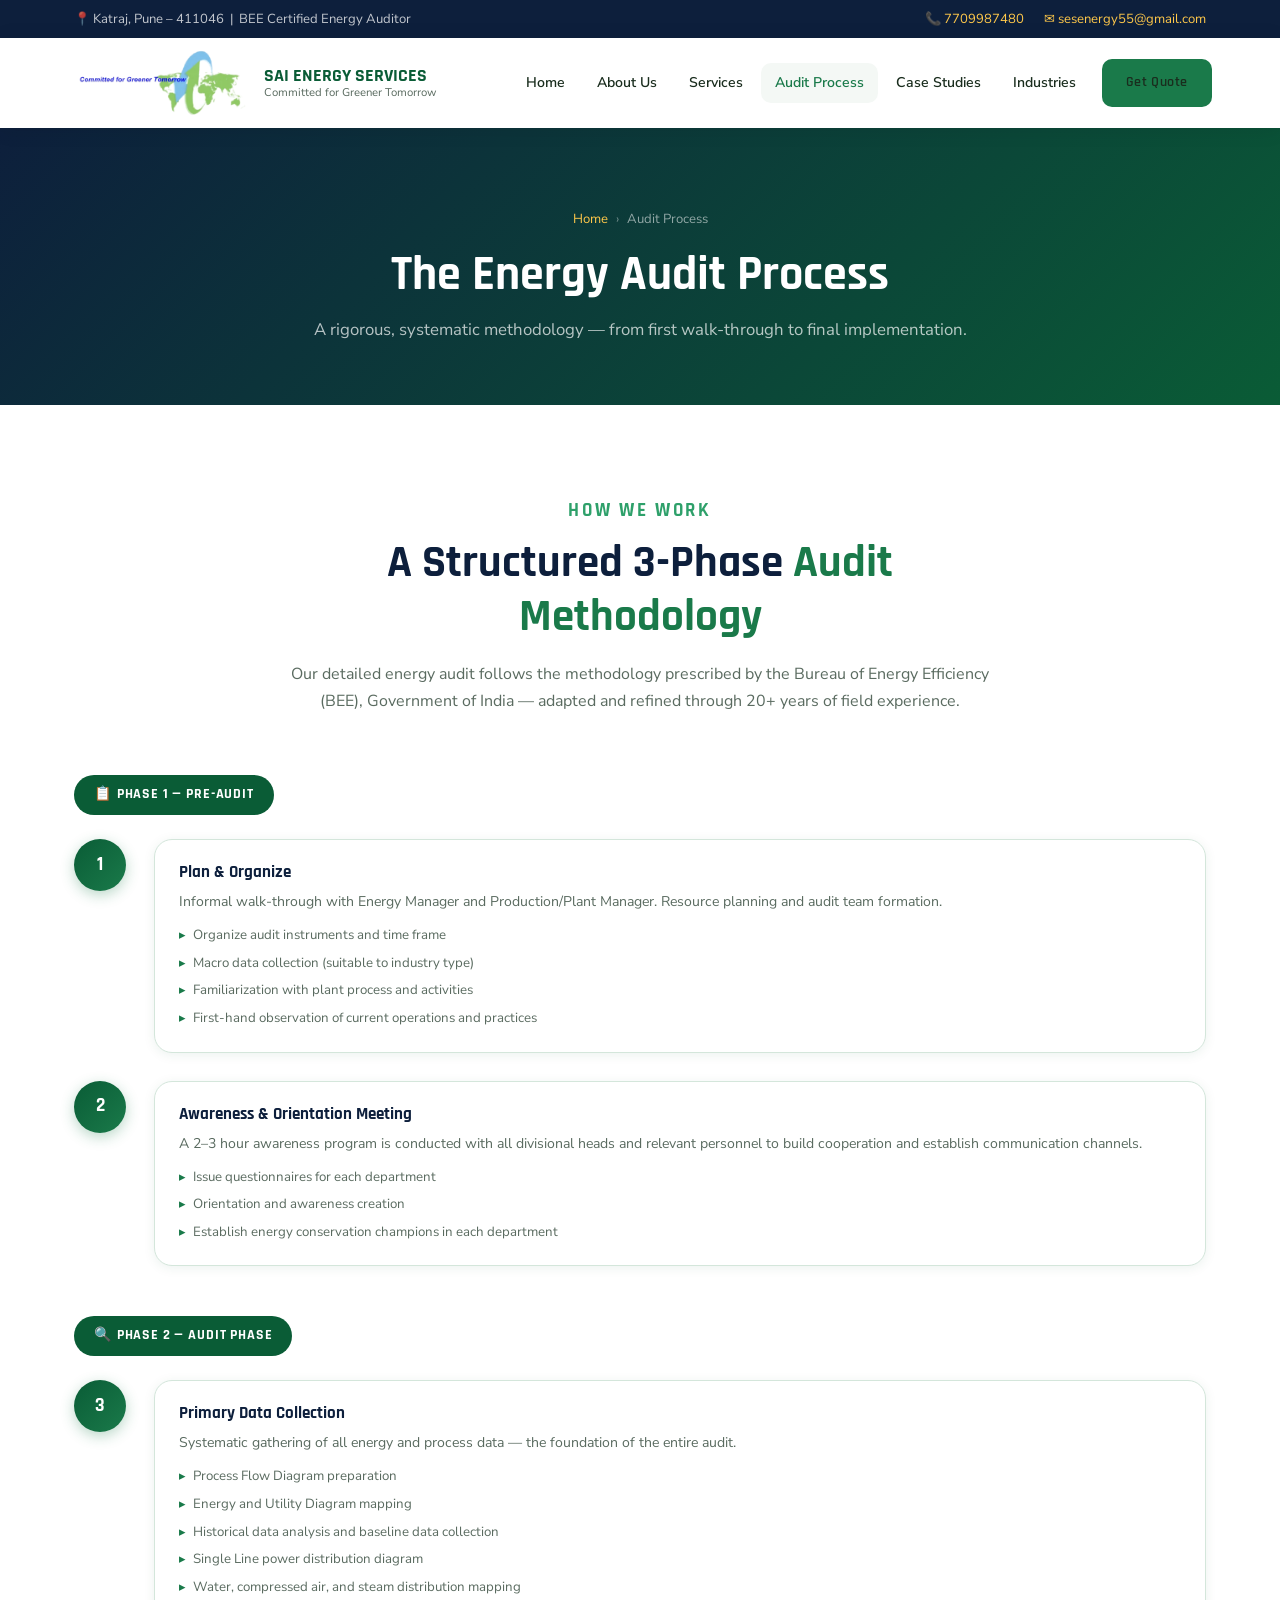
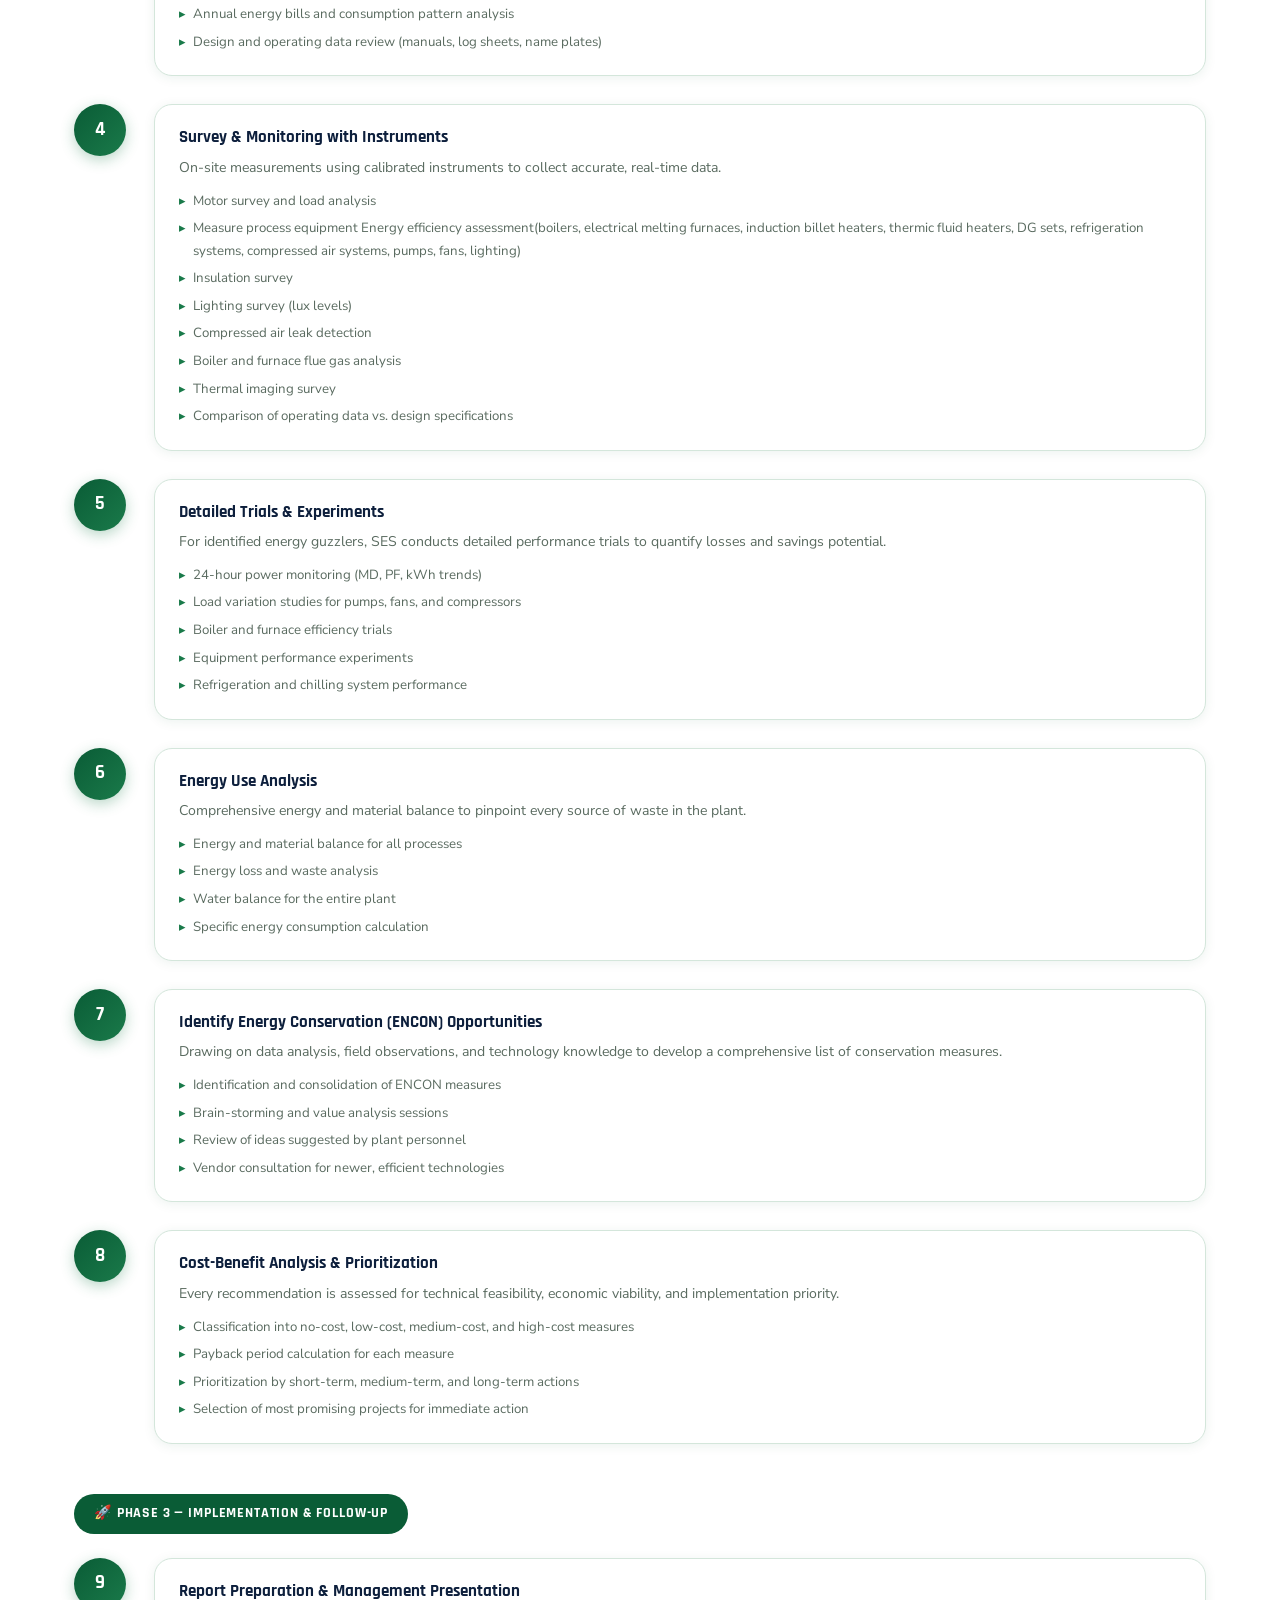
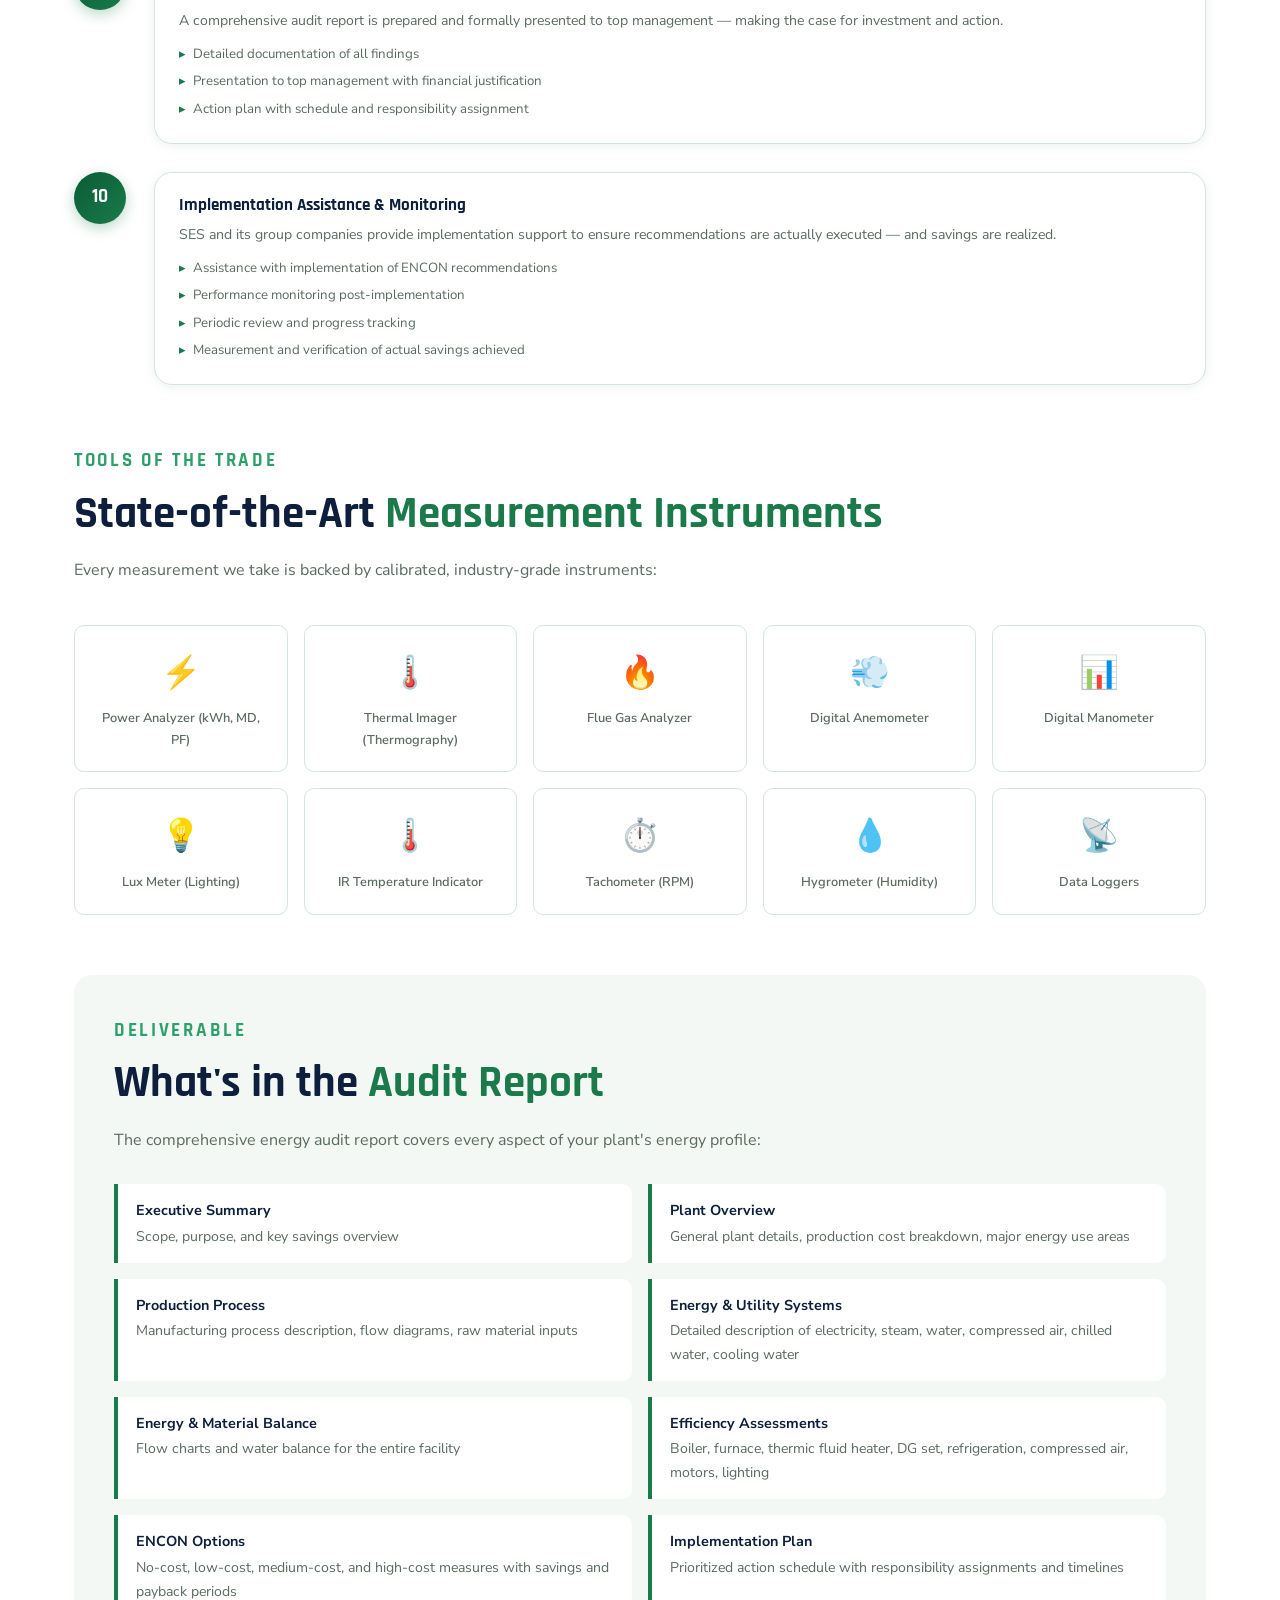
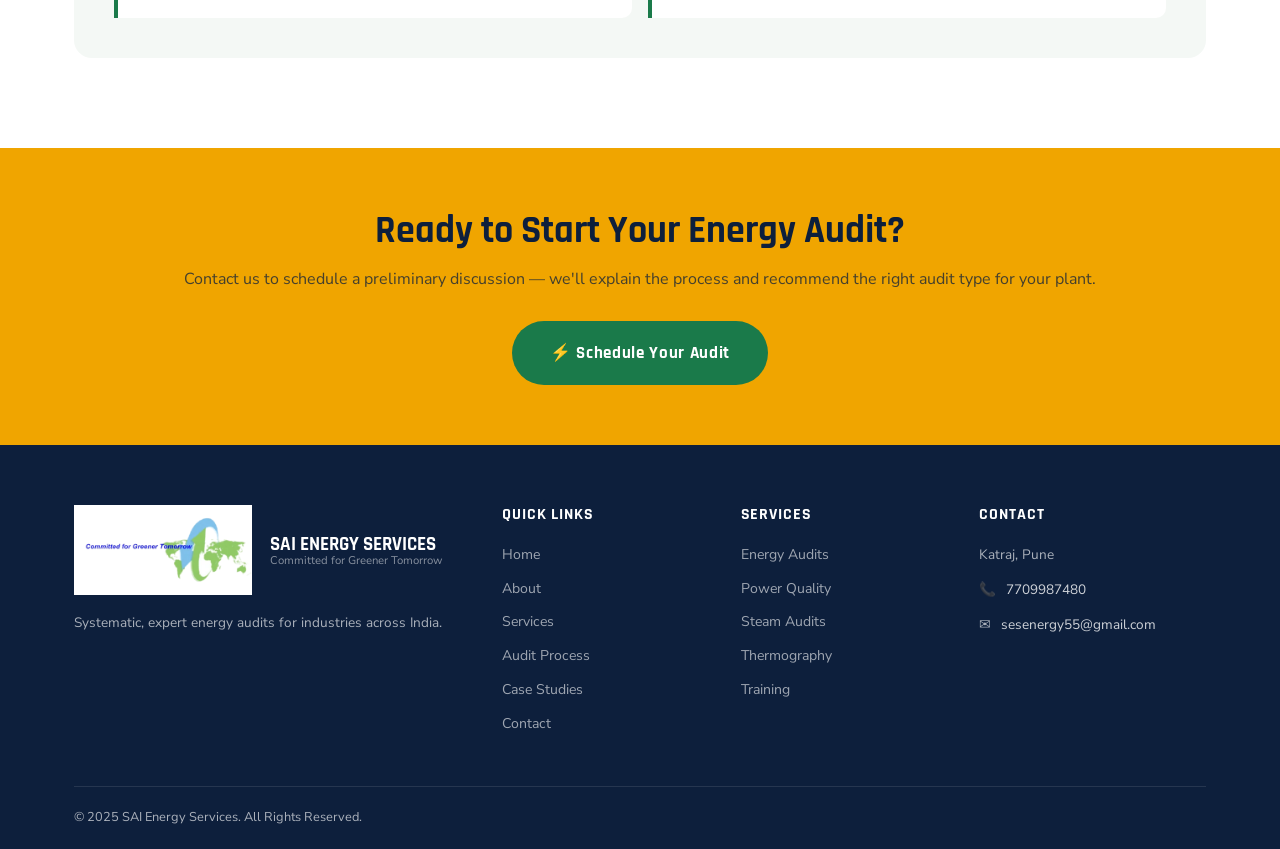
<file: audit-process.html>
<!doctype html>
<html lang="en">
  <head>
    <meta charset="UTF-8" />
    <meta name="viewport" content="width=device-width, initial-scale=1.0" />
    <title>
      Energy Audit Process | SAI Energy Services – Detailed Methodology
    </title>
    <meta
      name="description"
      content="Understand the step-by-step detailed energy audit process followed by SAI Energy Services — from pre-audit planning to implementation and follow-up."
    />
    <link rel="stylesheet" href="css/style.css" />
    <style>
      .phase-block {
        margin-bottom: 50px;
      }
      .phase-label {
        display: inline-flex;
        align-items: center;
        gap: 10px;
        background: var(--green-dark);
        color: var(--white);
        padding: 8px 20px;
        border-radius: 50px;
        font-family: "Rajdhani", sans-serif;
        font-weight: 700;
        font-size: 0.88rem;
        letter-spacing: 0.06em;
        text-transform: uppercase;
        margin-bottom: 24px;
      }
      .steps-timeline {
        position: relative;
      }
      .step-item {
        display: grid;
        grid-template-columns: 60px 1fr;
        gap: 20px;
        margin-bottom: 28px;
        align-items: flex-start;
      }
      .step-circle {
        width: 52px;
        height: 52px;
        background: linear-gradient(
          135deg,
          var(--green-dark),
          var(--green-mid)
        );
        border-radius: 50%;
        display: flex;
        align-items: center;
        justify-content: center;
        font-family: "Rajdhani", sans-serif;
        font-weight: 700;
        font-size: 1.2rem;
        color: #fff;
        flex-shrink: 0;
        position: relative;
        z-index: 1;
        box-shadow: 0 4px 14px rgba(26, 122, 74, 0.3);
      }
      .step-content {
        background: var(--white);
        border: 1px solid var(--border);
        border-radius: var(--radius-lg);
        padding: 22px 24px;
        box-shadow: var(--shadow-sm);
        transition: var(--transition);
      }
      .step-content:hover {
        box-shadow: var(--shadow-md);
        border-color: var(--green-light);
      }
      .step-content h4 {
        font-size: 1.05rem;
        color: var(--navy);
        margin-bottom: 8px;
      }
      .step-content p {
        color: var(--text-muted);
        font-size: 0.88rem;
      }
      .step-content ul {
        margin-top: 10px;
        display: flex;
        flex-direction: column;
        gap: 5px;
      }
      .step-content ul li {
        font-size: 0.83rem;
        color: var(--text-muted);
        padding-left: 14px;
        position: relative;
      }
      .step-content ul li::before {
        content: "▸";
        position: absolute;
        left: 0;
        color: var(--green-mid);
      }
      .instruments-grid {
        display: grid;
        grid-template-columns: repeat(5, 1fr);
        gap: 16px;
        margin-top: 40px;
      }
      .inst-card {
        background: var(--white);
        border: 1px solid var(--border);
        border-radius: var(--radius);
        padding: 20px;
        text-align: center;
        transition: var(--transition);
      }
      .inst-card:hover {
        border-color: var(--green-light);
        box-shadow: var(--shadow-sm);
      }
      .inst-card .icon {
        font-size: 2rem;
        margin-bottom: 8px;
      }
      .inst-card p {
        font-size: 0.8rem;
        color: var(--text-muted);
        font-weight: 600;
      }
      .report-toc {
        display: grid;
        grid-template-columns: 1fr 1fr;
        gap: 16px;
        margin-top: 30px;
      }
      .toc-item {
        background: var(--white);
        border-left: 4px solid var(--green-mid);
        border-radius: 0 var(--radius) var(--radius) 0;
        padding: 14px 18px;
        font-size: 0.88rem;
        color: var(--text-muted);
      }
      .toc-item strong {
        display: block;
        color: var(--navy);
        font-size: 0.9rem;
        margin-bottom: 2px;
      }
      @media (max-width: 768px) {
        .instruments-grid {
          grid-template-columns: repeat(3, 1fr);
        }
        .report-toc {
          grid-template-columns: 1fr;
        }
        .step-item {
          grid-template-columns: 1fr;
        }
        .step-circle {
          display: none;
        }
      }
    </style>
  </head>
  <body>
    <div class="topbar">
      <div class="container">
        <span
          >📍 Katraj, Pune – 411046 &nbsp;|&nbsp; BEE Certified Energy
          Auditor</span
        >
        <div class="topbar-links">
          <a href="tel:7709987480">📞 7709987480</a
          ><a href="mailto:sesenergy55@gmail.com">✉ sesenergy55@gmail.com</a>
        </div>
      </div>
    </div>

    <nav class="navbar">
      <div class="container">
        <a href="index.html" class="logo"
          ><div class="logo-icon">
            <img src="images/logo.png" alt="SAI Energy Services Logo" />
          </div>
          <div class="logo-text">
            <div class="logo-name">SAI ENERGY SERVICES</div>
            <div class="logo-tagline">Committed for Greener Tomorrow</div>
          </div></a
        >
        <div class="nav-links">
          <a href="index.html">Home</a><a href="about.html">About Us</a
          ><a href="services.html">Services</a
          ><a href="audit-process.html" class="active">Audit Process</a
          ><a href="case-studies.html">Case Studies</a
          ><a href="industries.html">Industries</a>
          <a href="contact.html" class="btn btn-green">Get Quote</a>
        </div>
        <div class="hamburger"><span></span><span></span><span></span></div>
      </div>
    </nav>

    <section class="page-hero">
      <div class="container">
        <div class="breadcrumb">
          <a href="index.html">Home</a><span>›</span> Audit Process
        </div>
        <h1>The Energy Audit Process</h1>
        <p>
          A rigorous, systematic methodology — from first walk-through to final
          implementation.
        </p>
      </div>
    </section>

    <section class="section-pad">
      <div class="container">
        <div style="text-align: center; max-width: 720px; margin: 0 auto 60px">
          <div class="eyebrow">How We Work</div>
          <h2 class="section-title">
            A Structured 3-Phase <span>Audit Methodology</span>
          </h2>
          <p style="color: var(--text-muted)">
            Our detailed energy audit follows the methodology prescribed by the
            Bureau of Energy Efficiency (BEE), Government of India — adapted and
            refined through 20+ years of field experience.
          </p>
        </div>

        <!-- PHASE 1 -->
        <div class="phase-block fade-in">
          <div class="phase-label">📋 Phase 1 — Pre-Audit</div>
          <div class="steps-timeline">
            <div class="step-item">
              <div class="step-circle">1</div>
              <div class="step-content">
                <h4>Plan & Organize</h4>
                <p>
                  Informal walk-through with Energy Manager and Production/Plant
                  Manager. Resource planning and audit team formation.
                </p>
                <ul>
                  <li>Organize audit instruments and time frame</li>
                  <li>Macro data collection (suitable to industry type)</li>
                  <li>Familiarization with plant process and activities</li>
                  <li>
                    First-hand observation of current operations and practices
                  </li>
                </ul>
              </div>
            </div>
            <div class="step-item">
              <div class="step-circle">2</div>
              <div class="step-content">
                <h4>Awareness & Orientation Meeting</h4>
                <p>
                  A 2–3 hour awareness program is conducted with all divisional
                  heads and relevant personnel to build cooperation and
                  establish communication channels.
                </p>
                <ul>
                  <li>Issue questionnaires for each department</li>
                  <li>Orientation and awareness creation</li>
                  <li>
                    Establish energy conservation champions in each department
                  </li>
                </ul>
              </div>
            </div>
          </div>
        </div>

        <!-- PHASE 2 -->
        <div class="phase-block fade-in">
          <div class="phase-label">🔍 Phase 2 — Audit Phase</div>
          <div class="steps-timeline">
            <div class="step-item">
              <div class="step-circle">3</div>
              <div class="step-content">
                <h4>Primary Data Collection</h4>
                <p>
                  Systematic gathering of all energy and process data — the
                  foundation of the entire audit.
                </p>
                <ul>
                  <li>Process Flow Diagram preparation</li>
                  <li>Energy and Utility Diagram mapping</li>
                  <li>Historical data analysis and baseline data collection</li>
                  <li>Single Line power distribution diagram</li>
                  <li>Water, compressed air, and steam distribution mapping</li>
                  <li>Annual energy bills and consumption pattern analysis</li>
                  <li>
                    Design and operating data review (manuals, log sheets, name
                    plates)
                  </li>
                </ul>
              </div>
            </div>
            <div class="step-item">
              <div class="step-circle">4</div>
              <div class="step-content">
                <h4>Survey & Monitoring with Instruments</h4>
                <p>
                  On-site measurements using calibrated instruments to collect
                  accurate, real-time data.
                </p>
                <ul>
                  <li>Motor survey and load analysis</li>
                  <li>
                    Measure process equipment Energy efficiency
                    assessment(boilers, electrical melting furnaces, induction
                    billet heaters, thermic fluid heaters, DG sets,
                    refrigeration systems, compressed air systems, pumps, fans,
                    lighting)
                  </li>
                  <li>Insulation survey</li>
                  <li>Lighting survey (lux levels)</li>
                  <li>Compressed air leak detection</li>
                  <li>Boiler and furnace flue gas analysis</li>
                  <li>Thermal imaging survey</li>
                  <li>
                    Comparison of operating data vs. design specifications
                  </li>
                </ul>
              </div>
            </div>
            <div class="step-item">
              <div class="step-circle">5</div>
              <div class="step-content">
                <h4>Detailed Trials & Experiments</h4>
                <p>
                  For identified energy guzzlers, SES conducts detailed
                  performance trials to quantify losses and savings potential.
                </p>
                <ul>
                  <li>24-hour power monitoring (MD, PF, kWh trends)</li>
                  <li>
                    Load variation studies for pumps, fans, and compressors
                  </li>
                  <li>Boiler and furnace efficiency trials</li>
                  <li>Equipment performance experiments</li>
                  <li>Refrigeration and chilling system performance</li>
                </ul>
              </div>
            </div>
            <div class="step-item">
              <div class="step-circle">6</div>
              <div class="step-content">
                <h4>Energy Use Analysis</h4>
                <p>
                  Comprehensive energy and material balance to pinpoint every
                  source of waste in the plant.
                </p>
                <ul>
                  <li>Energy and material balance for all processes</li>
                  <li>Energy loss and waste analysis</li>
                  <li>Water balance for the entire plant</li>
                  <li>Specific energy consumption calculation</li>
                </ul>
              </div>
            </div>
            <div class="step-item">
              <div class="step-circle">7</div>
              <div class="step-content">
                <h4>Identify Energy Conservation (ENCON) Opportunities</h4>
                <p>
                  Drawing on data analysis, field observations, and technology
                  knowledge to develop a comprehensive list of conservation
                  measures.
                </p>
                <ul>
                  <li>Identification and consolidation of ENCON measures</li>
                  <li>Brain-storming and value analysis sessions</li>
                  <li>Review of ideas suggested by plant personnel</li>
                  <li>Vendor consultation for newer, efficient technologies</li>
                </ul>
              </div>
            </div>
            <div class="step-item">
              <div class="step-circle">8</div>
              <div class="step-content">
                <h4>Cost-Benefit Analysis & Prioritization</h4>
                <p>
                  Every recommendation is assessed for technical feasibility,
                  economic viability, and implementation priority.
                </p>
                <ul>
                  <li>
                    Classification into no-cost, low-cost, medium-cost, and
                    high-cost measures
                  </li>
                  <li>Payback period calculation for each measure</li>
                  <li>
                    Prioritization by short-term, medium-term, and long-term
                    actions
                  </li>
                  <li>
                    Selection of most promising projects for immediate action
                  </li>
                </ul>
              </div>
            </div>
          </div>
        </div>

        <!-- PHASE 3 -->
        <div class="phase-block fade-in">
          <div class="phase-label">🚀 Phase 3 — Implementation & Follow-Up</div>
          <div class="steps-timeline">
            <div class="step-item">
              <div class="step-circle">9</div>
              <div class="step-content">
                <h4>Report Preparation & Management Presentation</h4>
                <p>
                  A comprehensive audit report is prepared and formally
                  presented to top management — making the case for investment
                  and action.
                </p>
                <ul>
                  <li>Detailed documentation of all findings</li>
                  <li>
                    Presentation to top management with financial justification
                  </li>
                  <li>
                    Action plan with schedule and responsibility assignment
                  </li>
                </ul>
              </div>
            </div>
            <div class="step-item">
              <div class="step-circle">10</div>
              <div class="step-content">
                <h4>Implementation Assistance & Monitoring</h4>
                <p>
                  SES and its group companies provide implementation support to
                  ensure recommendations are actually executed — and savings are
                  realized.
                </p>
                <ul>
                  <li>
                    Assistance with implementation of ENCON recommendations
                  </li>
                  <li>Performance monitoring post-implementation</li>
                  <li>Periodic review and progress tracking</li>
                  <li>
                    Measurement and verification of actual savings achieved
                  </li>
                </ul>
              </div>
            </div>
          </div>
        </div>

        <!-- INSTRUMENTS -->
        <div style="margin-top: 60px" class="fade-in">
          <div class="eyebrow">Tools of the Trade</div>
          <h3 class="section-title">
            State-of-the-Art <span>Measurement Instruments</span>
          </h3>
          <p style="color: var(--text-muted); margin-bottom: 10px">
            Every measurement we take is backed by calibrated, industry-grade
            instruments:
          </p>
          <div class="instruments-grid">
            <div class="inst-card">
              <div class="icon">⚡</div>
              <p>Power Analyzer (kWh, MD, PF)</p>
            </div>
            <div class="inst-card">
              <div class="icon">🌡️</div>
              <p>Thermal Imager (Thermography)</p>
            </div>
            <div class="inst-card">
              <div class="icon">🔥</div>
              <p>Flue Gas Analyzer</p>
            </div>
            <div class="inst-card">
              <div class="icon">💨</div>
              <p>Digital Anemometer</p>
            </div>
            <div class="inst-card">
              <div class="icon">📊</div>
              <p>Digital Manometer</p>
            </div>
            <div class="inst-card">
              <div class="icon">💡</div>
              <p>Lux Meter (Lighting)</p>
            </div>
            <div class="inst-card">
              <div class="icon">🌡️</div>
              <p>IR Temperature Indicator</p>
            </div>
            <div class="inst-card">
              <div class="icon">⏱️</div>
              <p>Tachometer (RPM)</p>
            </div>
            <div class="inst-card">
              <div class="icon">💧</div>
              <p>Hygrometer (Humidity)</p>
            </div>
            <div class="inst-card">
              <div class="icon">📡</div>
              <p>Data Loggers</p>
            </div>
          </div>
        </div>

        <!-- REPORT CONTENTS -->
        <div
          style="
            margin-top: 60px;
            background: var(--off-white);
            border-radius: var(--radius-lg);
            padding: 40px;
          "
          class="fade-in"
        >
          <div class="eyebrow">Deliverable</div>
          <h3 class="section-title">What's in the <span>Audit Report</span></h3>
          <p style="color: var(--text-muted); margin-bottom: 10px">
            The comprehensive energy audit report covers every aspect of your
            plant's energy profile:
          </p>
          <div class="report-toc">
            <div class="toc-item">
              <strong>Executive Summary</strong>Scope, purpose, and key savings
              overview
            </div>
            <div class="toc-item">
              <strong>Plant Overview</strong>General plant details, production
              cost breakdown, major energy use areas
            </div>
            <div class="toc-item">
              <strong>Production Process</strong>Manufacturing process
              description, flow diagrams, raw material inputs
            </div>
            <div class="toc-item">
              <strong>Energy & Utility Systems</strong>Detailed description of
              electricity, steam, water, compressed air, chilled water, cooling
              water
            </div>
            <div class="toc-item">
              <strong>Energy & Material Balance</strong>Flow charts and water
              balance for the entire facility
            </div>
            <div class="toc-item">
              <strong>Efficiency Assessments</strong>Boiler, furnace, thermic
              fluid heater, DG set, refrigeration, compressed air, motors,
              lighting
            </div>
            <div class="toc-item">
              <strong>ENCON Options</strong>No-cost, low-cost, medium-cost, and
              high-cost measures with savings and payback periods
            </div>
            <div class="toc-item">
              <strong>Implementation Plan</strong>Prioritized action schedule
              with responsibility assignments and timelines
            </div>
          </div>
        </div>
      </div>
    </section>

    <section style="background: var(--gold); padding: 60px 0">
      <div class="container" style="text-align: center">
        <h2
          style="
            font-size: clamp(1.6rem, 4vw, 2.4rem);
            color: var(--navy);
            margin-bottom: 12px;
          "
        >
          Ready to Start Your Energy Audit?
        </h2>
        <p style="color: var(--navy); opacity: 0.75; margin-bottom: 28px">
          Contact us to schedule a preliminary discussion — we'll explain the
          process and recommend the right audit type for your plant.
        </p>
        <a
          href="contact.html"
          class="btn btn-green"
          style="font-size: 1.05rem; padding: 16px 36px"
          >⚡ Schedule Your Audit</a
        >
      </div>
    </section>

    <footer class="footer">
      <div class="container">
        <div class="footer-grid">
          <div class="footer-brand">
            <div class="logo">
              <div class="logo-icon">
                <img src="images/logo.png" alt="SAI Energy Services Logo" />
              </div>
              <div class="logo-text">
                <div class="logo-name">SAI ENERGY SERVICES</div>
                <div class="logo-tagline">Committed for Greener Tomorrow</div>
              </div>
            </div>
            <p style="margin-top: 16px">
              Systematic, expert energy audits for industries across India.
            </p>
          </div>
          <div class="footer-col">
            <h4>Quick Links</h4>
            <div class="footer-links">
              <a href="index.html">Home</a><a href="about.html">About</a
              ><a href="services.html">Services</a
              ><a href="audit-process.html">Audit Process</a
              ><a href="case-studies.html">Case Studies</a
              ><a href="contact.html">Contact</a>
            </div>
          </div>
          <div class="footer-col">
            <h4>Services</h4>
            <div class="footer-links">
              <a href="services.html">Energy Audits</a
              ><a href="services.html">Power Quality</a
              ><a href="services.html">Steam Audits</a
              ><a href="services.html">Thermography</a
              ><a href="services.html">Training</a>
            </div>
          </div>
          <div class="footer-col">
            <h4>Contact</h4>
            <div class="footer-contact-item">Katraj, Pune</div>
            <div class="footer-contact-item">
              📞 <a href="tel:7709987480">7709987480</a>
            </div>
            <div class="footer-contact-item">
              ✉ <a href="mailto:sesenergy55@gmail.com">sesenergy55@gmail.com</a>
            </div>
          </div>
        </div>
        <div class="footer-bottom">
          <span>© 2025 SAI Energy Services. All Rights Reserved.</span>
        </div>
      </div>
    </footer>
    <script src="js/main.js"></script>
  </body>
</html>
</file>
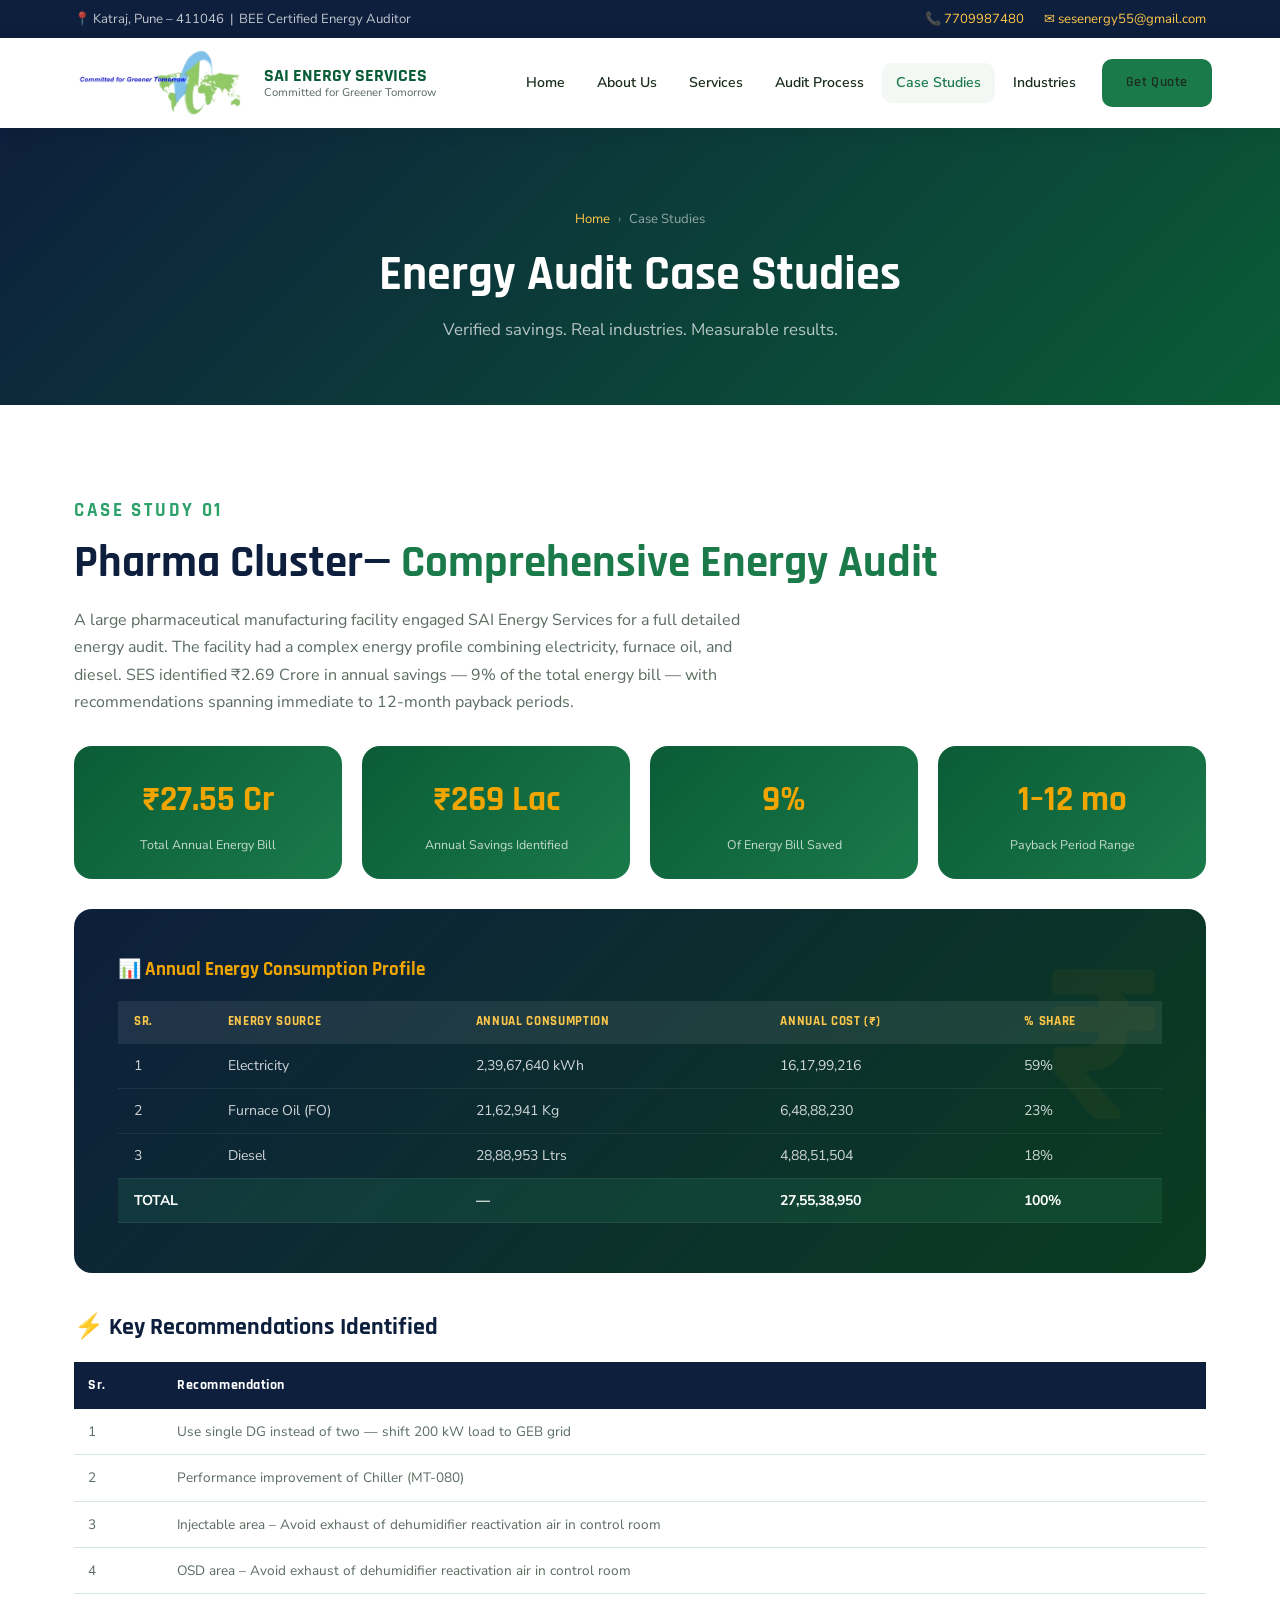
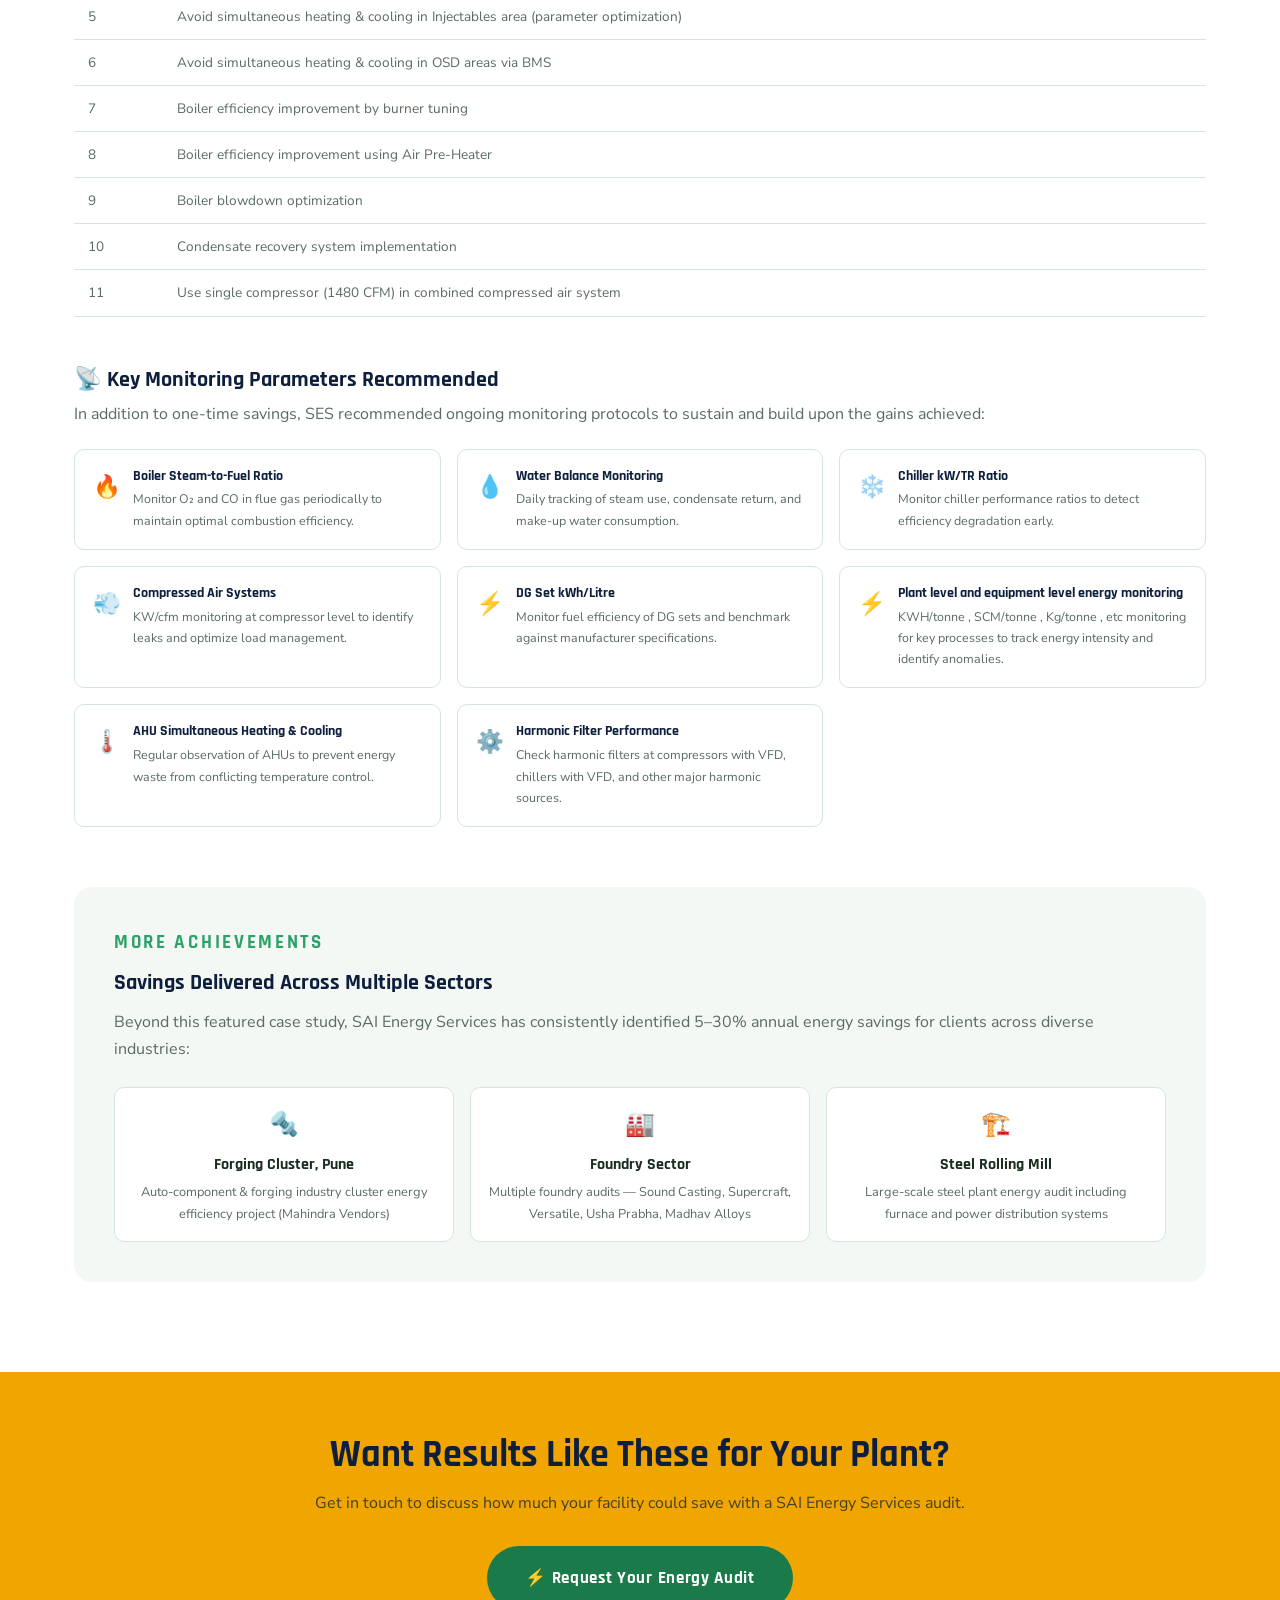
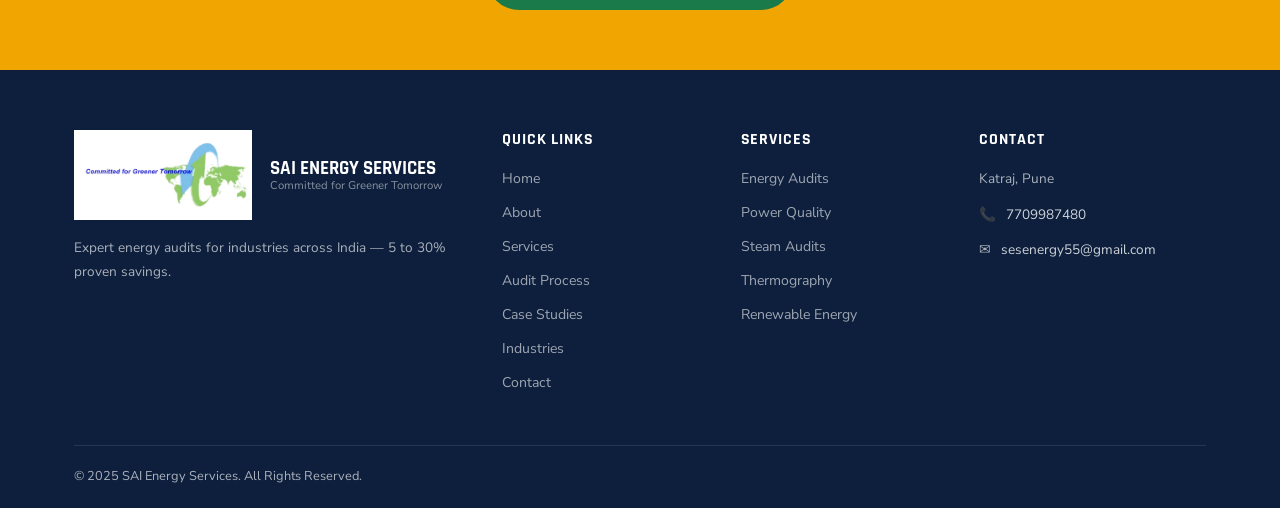
<file: case-studies.html>
<!doctype html>
<html lang="en">
  <head>
    <meta charset="UTF-8" />
    <meta name="viewport" content="width=device-width, initial-scale=1.0" />
    <title>
      Case Studies | SAI Energy Services – Energy Audit Results & Savings
    </title>
    <meta
      name="description"
      content="Real energy audit case studies from SAI Energy Services. See how we identified ₹269 Lacs per year in savings for a pharmaceutical plant — with detailed recommendations and payback periods."
    />
    <link rel="stylesheet" href="css/style.css" />
    <style>
      .full-rec-table {
        width: 100%;
        border-collapse: collapse;
        font-size: 0.85rem;
      }
      .full-rec-table th {
        background: var(--navy);
        color: var(--white);
        padding: 12px 14px;
        text-align: left;
        font-family: "Rajdhani", sans-serif;
        letter-spacing: 0.04em;
      }
      .full-rec-table td {
        padding: 11px 14px;
        border-bottom: 1px solid var(--border);
        color: var(--text-muted);
        vertical-align: top;
      }
      .full-rec-table tr:hover td {
        background: var(--off-white);
      }
      .full-rec-table .total-row td {
        background: #e8f5ee;
        color: var(--green-dark);
        font-weight: 700;
      }
      .saving-big {
        color: var(--green-dark);
        font-weight: 700;
      }
      .imm-tag {
        background: #e8f5ee;
        color: var(--green-dark);
        padding: 2px 8px;
        border-radius: 50px;
        font-size: 0.75rem;
        font-weight: 700;
      }
      .monitoring-grid {
        display: grid;
        grid-template-columns: repeat(3, 1fr);
        gap: 16px;
        margin-top: 20px;
      }
      .mon-card {
        background: var(--white);
        border: 1px solid var(--border);
        border-radius: var(--radius);
        padding: 18px;
        display: flex;
        gap: 12px;
        align-items: flex-start;
      }
      .mon-icon {
        font-size: 1.4rem;
      }
      .mon-card h5 {
        font-size: 0.88rem;
        color: var(--navy);
        margin-bottom: 4px;
      }
      .mon-card p {
        font-size: 0.78rem;
        color: var(--text-muted);
      }
      @media (max-width: 768px) {
        .monitoring-grid {
          grid-template-columns: 1fr;
        }
      }
      .stat-strip {
        display: grid;
        grid-template-columns: repeat(4, 1fr);
        gap: 20px;
        margin: 30px 0;
      }
      .stat-strip-card {
        background: linear-gradient(
          135deg,
          var(--green-dark),
          var(--green-mid)
        );
        border-radius: var(--radius-lg);
        padding: 24px;
        text-align: center;
        color: #fff;
      }
      .stat-strip-card .n {
        font-family: "Rajdhani", sans-serif;
        font-size: 2.2rem;
        font-weight: 700;
        color: var(--gold);
      }
      .stat-strip-card .l {
        font-size: 0.78rem;
        opacity: 0.75;
        margin-top: 4px;
      }
      @media (max-width: 768px) {
        .stat-strip {
          grid-template-columns: repeat(2, 1fr);
        }
      }
    </style>
  </head>
  <body>
    <div class="topbar">
      <div class="container">
        <span
          >📍 Katraj, Pune – 411046 &nbsp;|&nbsp; BEE Certified Energy
          Auditor</span
        >
        <div class="topbar-links">
          <a href="tel:7709987480">📞 7709987480</a
          ><a href="mailto:sesenergy55@gmail.com">✉ sesenergy55@gmail.com</a>
        </div>
      </div>
    </div>

    <nav class="navbar">
      <div class="container">
        <a href="index.html" class="logo"
          ><div class="logo-icon">
            <img src="images/logo.png" alt="SAI Energy Services Logo" />
          </div>
          <div class="logo-text">
            <div class="logo-name">SAI ENERGY SERVICES</div>
            <div class="logo-tagline">Committed for Greener Tomorrow</div>
          </div></a
        >
        <div class="nav-links">
          <a href="index.html">Home</a><a href="about.html">About Us</a
          ><a href="services.html">Services</a
          ><a href="audit-process.html">Audit Process</a
          ><a href="case-studies.html" class="active">Case Studies</a
          ><a href="industries.html">Industries</a>
          <a href="contact.html" class="btn btn-green">Get Quote</a>
        </div>
        <div class="hamburger"><span></span><span></span><span></span></div>
      </div>
    </nav>

    <section class="page-hero">
      <div class="container">
        <div class="breadcrumb">
          <a href="index.html">Home</a><span>›</span> Case Studies
        </div>
        <h1>Energy Audit Case Studies</h1>
        <p>Verified savings. Real industries. Measurable results.</p>
      </div>
    </section>

    <section class="section-pad">
      <div class="container">
        <!-- CASE STUDY 1 -->
        <div style="margin-bottom: 16px">
          <div class="eyebrow">Case Study 01</div>
          <h2 class="section-title">
            Pharma Cluster— <span>Comprehensive Energy Audit</span>
          </h2>
          <p style="color: var(--text-muted); max-width: 680px">
            A large pharmaceutical manufacturing facility engaged SAI Energy
            Services for a full detailed energy audit. The facility had a
            complex energy profile combining electricity, furnace oil, and
            diesel. SES identified ₹2.69 Crore in annual savings — 9% of the
            total energy bill — with recommendations spanning immediate to
            12-month payback periods.
          </p>
        </div>

        <!-- STAT STRIP -->
        <div class="stat-strip fade-in">
          <div class="stat-strip-card">
            <div class="n">₹27.55 Cr</div>
            <div class="l">Total Annual Energy Bill</div>
          </div>
          <div class="stat-strip-card">
            <div class="n">₹269 Lac</div>
            <div class="l">Annual Savings Identified</div>
          </div>
          <div class="stat-strip-card">
            <div class="n">9%</div>
            <div class="l">Of Energy Bill Saved</div>
          </div>
          <div class="stat-strip-card">
            <div class="n">1–12 mo</div>
            <div class="l">Payback Period Range</div>
          </div>
        </div>

        <!-- ENERGY TABLE -->
        <div class="case-study-hero fade-in" style="margin-bottom: 40px">
          <h3 style="color: var(--gold); margin-bottom: 20px">
            📊 Annual Energy Consumption Profile
          </h3>
          <table class="cs-energy-table">
            <thead>
              <tr>
                <th>Sr.</th>
                <th>Energy Source</th>
                <th>Annual Consumption</th>
                <th>Annual Cost (₹)</th>
                <th>% Share</th>
              </tr>
            </thead>
            <tbody>
              <tr>
                <td>1</td>
                <td>Electricity</td>
                <td>2,39,67,640 kWh</td>
                <td>16,17,99,216</td>
                <td>59%</td>
              </tr>
              <tr>
                <td>2</td>
                <td>Furnace Oil (FO)</td>
                <td>21,62,941 Kg</td>
                <td>6,48,88,230</td>
                <td>23%</td>
              </tr>
              <tr>
                <td>3</td>
                <td>Diesel</td>
                <td>28,88,953 Ltrs</td>
                <td>4,88,51,504</td>
                <td>18%</td>
              </tr>
              <tr>
                <td colspan="2"><strong>TOTAL</strong></td>
                <td>—</td>
                <td><strong>27,55,38,950</strong></td>
                <td><strong>100%</strong></td>
              </tr>
            </tbody>
          </table>
        </div>

        <!-- RECOMMENDATIONS TABLE -->
        <div class="fade-in">
          <h3
            style="font-size: 1.5rem; color: var(--navy); margin-bottom: 20px"
          >
            ⚡ Key Recommendations Identified
          </h3>
          <div style="overflow-x: auto">
            <table class="full-rec-table">
              <thead>
                <tr>
                  <th>Sr.</th>
                  <th>Recommendation</th>
                </tr>
              </thead>
              <tbody>
                <tr>
                  <td>1</td>
                  <td>
                    Use single DG instead of two — shift 200 kW load to GEB grid
                  </td>
                </tr>
                <tr>
                  <td>2</td>
                  <td>Performance improvement of Chiller (MT-080)</td>
                </tr>
                <tr>
                  <td>3</td>
                  <td>
                    Injectable area – Avoid exhaust of dehumidifier reactivation
                    air in control room
                  </td>
                </tr>
                <tr>
                  <td>4</td>
                  <td>
                    OSD area – Avoid exhaust of dehumidifier reactivation air in
                    control room
                  </td>
                </tr>
                <tr>
                  <td>5</td>
                  <td>
                    Avoid simultaneous heating &amp; cooling in Injectables area
                    (parameter optimization)
                  </td>
                </tr>
                <tr>
                  <td>6</td>
                  <td>
                    Avoid simultaneous heating &amp; cooling in OSD areas via
                    BMS
                  </td>
                </tr>
                <tr>
                  <td>7</td>
                  <td>Boiler efficiency improvement by burner tuning</td>
                </tr>
                <tr>
                  <td>8</td>
                  <td>Boiler efficiency improvement using Air Pre-Heater</td>
                </tr>
                <tr>
                  <td>9</td>
                  <td>Boiler blowdown optimization</td>
                </tr>
                <tr>
                  <td>10</td>
                  <td>Condensate recovery system implementation</td>
                </tr>
                <tr>
                  <td>11</td>
                  <td>
                    Use single compressor (1480 CFM) in combined compressed air
                    system
                  </td>
                </tr>
              </tbody>
            </table>
          </div>
        </div>

        <!-- MONITORING RECOMMENDATIONS -->
        <div style="margin-top: 50px" class="fade-in">
          <h3 style="font-size: 1.4rem; color: var(--navy); margin-bottom: 8px">
            📡 Key Monitoring Parameters Recommended
          </h3>
          <p style="color: var(--text-muted); margin-bottom: 20px">
            In addition to one-time savings, SES recommended ongoing monitoring
            protocols to sustain and build upon the gains achieved:
          </p>
          <div class="monitoring-grid">
            <div class="mon-card">
              <div class="mon-icon">🔥</div>
              <div>
                <h5>Boiler Steam-to-Fuel Ratio</h5>
                <p>
                  Monitor O₂ and CO in flue gas periodically to maintain optimal
                  combustion efficiency.
                </p>
              </div>
            </div>
            <div class="mon-card">
              <div class="mon-icon">💧</div>
              <div>
                <h5>Water Balance Monitoring</h5>
                <p>
                  Daily tracking of steam use, condensate return, and make-up
                  water consumption.
                </p>
              </div>
            </div>
            <div class="mon-card">
              <div class="mon-icon">❄️</div>
              <div>
                <h5>Chiller kW/TR Ratio</h5>
                <p>
                  Monitor chiller performance ratios to detect efficiency
                  degradation early.
                </p>
              </div>
            </div>
            <div class="mon-card">
              <div class="mon-icon">💨</div>
              <div>
                <h5>Compressed Air Systems</h5>
                <p>
                  KW/cfm monitoring at compressor level to identify leaks and
                  optimize load management.
                </p>
              </div>
            </div>
            <div class="mon-card">
              <div class="mon-icon">⚡</div>
              <div>
                <h5>DG Set kWh/Litre</h5>
                <p>
                  Monitor fuel efficiency of DG sets and benchmark against
                  manufacturer specifications.
                </p>
              </div>
            </div>
            <div class="mon-card">
              <div class="mon-icon">⚡</div>
              <div>
                <h5>Plant level and equipment level energy monitoring</h5>
                <p>
                  KWH/tonne , SCM/tonne , Kg/tonne , etc monitoring for key
                  processes to track energy intensity and identify anomalies.
                </p>
              </div>
            </div>
            <div class="mon-card">
              <div class="mon-icon">🌡️</div>
              <div>
                <h5>AHU Simultaneous Heating &amp; Cooling</h5>
                <p>
                  Regular observation of AHUs to prevent energy waste from
                  conflicting temperature control.
                </p>
              </div>
            </div>
            <div class="mon-card">
              <div class="mon-icon">⚙️</div>
              <div>
                <h5>Harmonic Filter Performance</h5>
                <p>
                  Check harmonic filters at compressors with VFD, chillers with
                  VFD, and other major harmonic sources.
                </p>
              </div>
            </div>
          </div>
        </div>

        <!-- OTHER INDUSTRIES NOTE -->
        <div
          style="
            background: var(--off-white);
            border-radius: var(--radius-lg);
            padding: 40px;
            margin-top: 60px;
          "
          class="fade-in"
        >
          <div class="eyebrow">More Achievements</div>
          <h3
            style="font-size: 1.4rem; color: var(--navy); margin-bottom: 12px"
          >
            Savings Delivered Across Multiple Sectors
          </h3>
          <p style="color: var(--text-muted); margin-bottom: 24px">
            Beyond this featured case study, SAI Energy Services has
            consistently identified 5–30% annual energy savings for clients
            across diverse industries:
          </p>
          <div
            style="
              display: grid;
              grid-template-columns: repeat(3, 1fr);
              gap: 16px;
            "
          >
            <div
              style="
                background: var(--white);
                border: 1px solid var(--border);
                border-radius: var(--radius);
                padding: 16px;
                text-align: center;
              "
            >
              <div style="font-size: 1.5rem; margin-bottom: 6px">🔩</div>
              <strong
                style="
                  font-family: &quot;Rajdhani&quot;, sans-serif;
                  font-size: 1rem;
                "
                >Forging Cluster, Pune</strong
              >
              <p
                style="
                  font-size: 0.8rem;
                  color: var(--text-muted);
                  margin-top: 4px;
                "
              >
                Auto-component &amp; forging industry cluster energy efficiency
                project (Mahindra Vendors)
              </p>
            </div>
            <div
              style="
                background: var(--white);
                border: 1px solid var(--border);
                border-radius: var(--radius);
                padding: 16px;
                text-align: center;
              "
            >
              <div style="font-size: 1.5rem; margin-bottom: 6px">🏭</div>
              <strong
                style="
                  font-family: &quot;Rajdhani&quot;, sans-serif;
                  font-size: 1rem;
                "
                >Foundry Sector</strong
              >
              <p
                style="
                  font-size: 0.8rem;
                  color: var(--text-muted);
                  margin-top: 4px;
                "
              >
                Multiple foundry audits — Sound Casting, Supercraft, Versatile,
                Usha Prabha, Madhav Alloys
              </p>
            </div>
            <div
              style="
                background: var(--white);
                border: 1px solid var(--border);
                border-radius: var(--radius);
                padding: 16px;
                text-align: center;
              "
            >
              <div style="font-size: 1.5rem; margin-bottom: 6px">🏗️</div>
              <strong
                style="
                  font-family: &quot;Rajdhani&quot;, sans-serif;
                  font-size: 1rem;
                "
                >Steel Rolling Mill</strong
              >
              <p
                style="
                  font-size: 0.8rem;
                  color: var(--text-muted);
                  margin-top: 4px;
                "
              >
                Large-scale steel plant energy audit including furnace and power
                distribution systems
              </p>
            </div>
          </div>
        </div>
      </div>
    </section>

    <!-- CTA -->
    <section style="background: var(--gold); padding: 60px 0">
      <div class="container" style="text-align: center">
        <h2
          style="
            font-size: clamp(1.6rem, 4vw, 2.4rem);
            color: var(--navy);
            margin-bottom: 12px;
          "
        >
          Want Results Like These for Your Plant?
        </h2>
        <p style="color: var(--navy); opacity: 0.75; margin-bottom: 28px">
          Get in touch to discuss how much your facility could save with a SAI
          Energy Services audit.
        </p>
        <a
          href="contact.html"
          class="btn btn-green"
          style="font-size: 1.05rem; padding: 16px 36px"
          >⚡ Request Your Energy Audit</a
        >
      </div>
    </section>

    <footer class="footer">
      <div class="container">
        <div class="footer-grid">
          <div class="footer-brand">
            <div class="logo">
              <div class="logo-icon">
                <img src="images/logo.png" alt="SAI Energy Services Logo" />
              </div>
              <div class="logo-text">
                <div class="logo-name">SAI ENERGY SERVICES</div>
                <div class="logo-tagline">Committed for Greener Tomorrow</div>
              </div>
            </div>
            <p style="margin-top: 16px">
              Expert energy audits for industries across India — 5 to 30% proven
              savings.
            </p>
          </div>
          <div class="footer-col">
            <h4>Quick Links</h4>
            <div class="footer-links">
              <a href="index.html">Home</a><a href="about.html">About</a
              ><a href="services.html">Services</a
              ><a href="audit-process.html">Audit Process</a
              ><a href="case-studies.html">Case Studies</a
              ><a href="industries.html">Industries</a
              ><a href="contact.html">Contact</a>
            </div>
          </div>
          <div class="footer-col">
            <h4>Services</h4>
            <div class="footer-links">
              <a href="services.html">Energy Audits</a
              ><a href="services.html">Power Quality</a
              ><a href="services.html">Steam Audits</a
              ><a href="services.html">Thermography</a
              ><a href="services.html">Renewable Energy</a>
            </div>
          </div>
          <div class="footer-col">
            <h4>Contact</h4>
            <div class="footer-contact-item">Katraj, Pune</div>
            <div class="footer-contact-item">
              📞 <a href="tel:7709987480">7709987480</a>
            </div>
            <div class="footer-contact-item">
              ✉ <a href="mailto:sesenergy55@gmail.com">sesenergy55@gmail.com</a>
            </div>
          </div>
        </div>
        <div class="footer-bottom">
          <span>© 2025 SAI Energy Services. All Rights Reserved.</span>
        </div>
      </div>
    </footer>
    <script src="js/main.js"></script>
  </body>
</html>
</file>
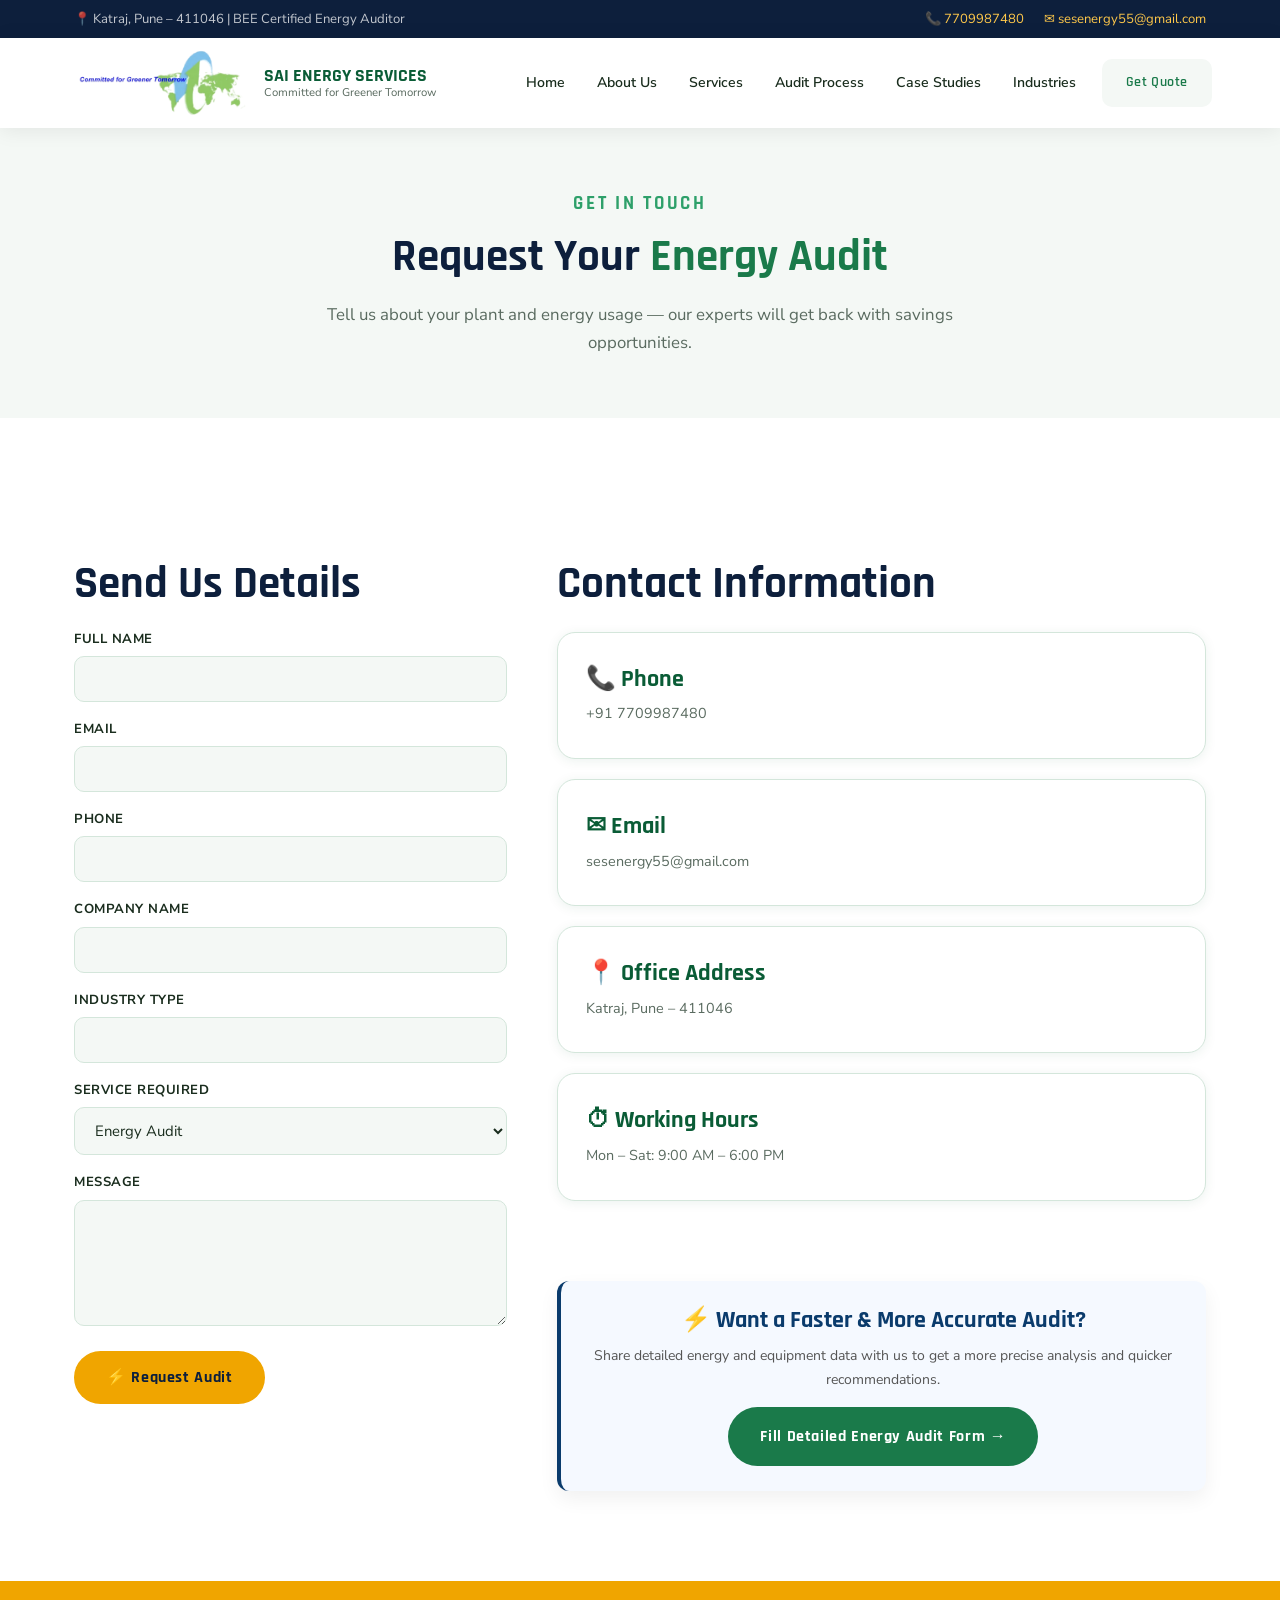
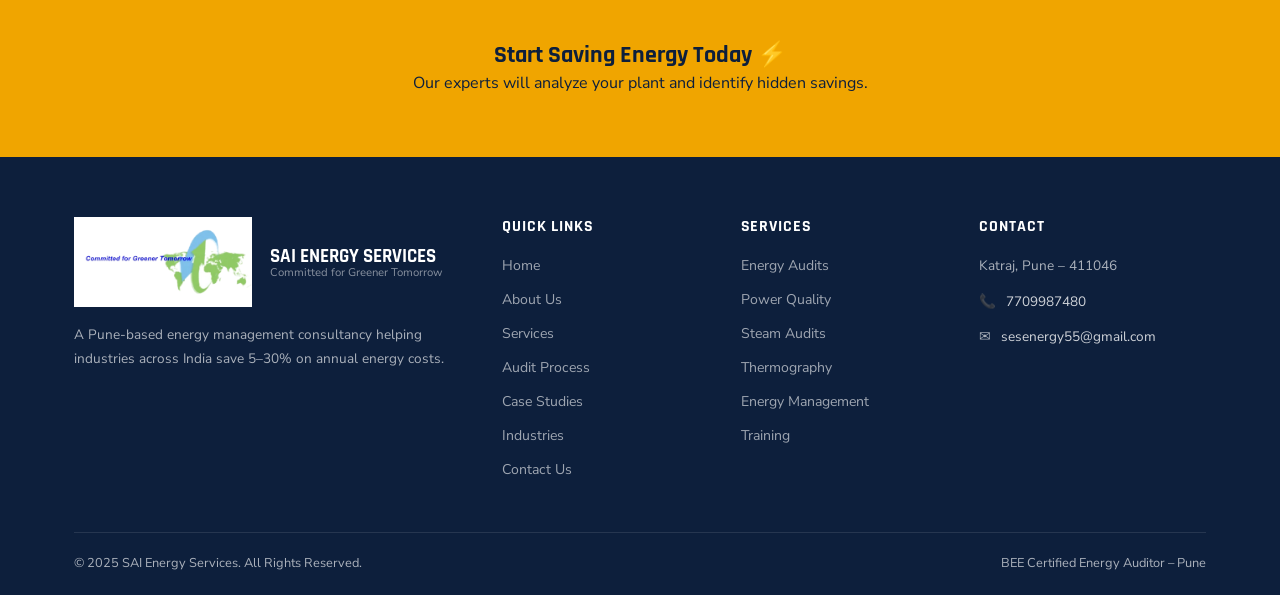
<file: contact.html>
<!doctype html>
<html lang="en">
  <head>
    <meta charset="UTF-8" />
    <meta name="viewport" content="width=device-width, initial-scale=1.0" />
    <title>Contact Us | SAI Energy Services</title>

    <link rel="stylesheet" href="css/style.css" />
  </head>

  <body>
    <!-- TOPBAR -->
    <div class="topbar">
      <div class="container">
        <span>📍 Katraj, Pune – 411046 | BEE Certified Energy Auditor</span>
        <div class="topbar-links">
          <a href="tel:7709987480">📞 7709987480</a>
          <a href="mailto:sesenergy55@gmail.com">✉ sesenergy55@gmail.com</a>
        </div>
      </div>
    </div>

    <!-- NAVBAR -->
    <nav class="navbar">
      <div class="container">
        <a href="index.html" class="logo">
          <div class="logo-icon">
            <img src="images/logo.png" alt="SAI Energy Services Logo" />
          </div>
          <div class="logo-text">
            <div class="logo-name">SAI ENERGY SERVICES</div>
            <div class="logo-tagline">Committed for Greener Tomorrow</div>
          </div>
        </a>

        <div class="nav-links">
          <a href="index.html">Home</a>
          <a href="about.html">About Us</a>
          <a href="services.html">Services</a>
          <a href="audit-process.html">Audit Process</a>
          <a href="case-studies.html">Case Studies</a>
          <a href="industries.html">Industries</a>
          <a href="contact.html" class="active btn btn-green">Get Quote</a>
        </div>
        <div class="hamburger"><span></span><span></span><span></span></div>
      </div>
    </nav>

    <!-- HERO -->
    <section class="section-pad-sm" style="background: var(--off-white)">
      <div class="container" style="text-align: center">
        <div class="eyebrow">Get In Touch</div>
        <h1 class="section-title">Request Your <span>Energy Audit</span></h1>
        <p class="section-sub" style="margin: auto">
          Tell us about your plant and energy usage — our experts will get back
          with savings opportunities.
        </p>
      </div>
    </section>

    <!-- CONTACT SECTION -->
    <section class="section-pad">
      <div class="container">
        <div class="contact-wrapper">
          <!-- FORM -->
          <div>
            <h2 class="section-title">Send Us Details</h2>

            <!-- 🔥 Replace action URL after Formspree setup -->
            <form
              action="https://formspree.io/f/mlgvwvpd"
              method="POST"
              class="contact-form"
            >
              <input
                type="hidden"
                name="_subject"
                value="New Energy Audit Enquiry"
              />
              <input type="hidden" name="_captcha" value="false" />
              <input type="hidden" name="_template" value="table" />
              <div class="form-group">
                <label>Full Name</label>
                <input type="text" name="Full Name" required />
              </div>

              <div class="form-group">
                <label>Email</label>
                <input type="email" name="_replyto" required />
              </div>

              <div class="form-group">
                <label>Phone</label>
                <input type="tel" name="Phone Number" required />
              </div>

              <div class="form-group">
                <label>Company Name</label>
                <input type="text" name="Company Name" />
              </div>

              <div class="form-group">
                <label>Industry Type</label>
                <input type="text" name="Industry Type" />
              </div>

              <div class="form-group">
                <label>Service Required</label>
                <select name="Service Required">
                  <option>Energy Audit</option>
                  <option>Power Quality Audit</option>
                  <option>Thermography</option>
                  <option>Consulting</option>
                </select>
              </div>

              <div class="form-group">
                <label>Message</label>
                <textarea name="Client Message" rows="5" required></textarea>
              </div>

              <button type="submit" class="btn btn-primary">
                ⚡ Request Audit
              </button>
            </form>

            <p
              id="formSuccess"
              style="display: none; color: green; margin-top: 15px"
            >
              ✅ Thank you for contacting us! Your request has been successfully
              submitted.
            </p>
          </div>

          <!-- CONTACT INFO -->
          <div class="contact-info">
            <h2 class="section-title">Contact Information</h2>

            <div
              style="
                margin-top: 20px;
                display: flex;
                flex-direction: column;
                gap: 20px;
              "
            >
              <div class="service-card">
                <h3>📞 Phone</h3>
                <p><a href="tel:7709987480">+91 7709987480</a></p>
              </div>

              <div class="service-card">
                <h3>✉ Email</h3>
                <p>
                  <a href="mailto:sesenergy55@gmail.com"
                    >sesenergy55@gmail.com</a
                  >
                </p>
              </div>

              <div class="service-card">
                <h3>📍 Office Address</h3>
                <p>Katraj, Pune – 411046</p>
              </div>

              <div class="service-card">
                <h3>⏱ Working Hours</h3>
                <p>Mon – Sat: 9:00 AM – 6:00 PM</p>
              </div>

              <div class="audit-cta-box">
                <h3>⚡ Want a Faster & More Accurate Audit?</h3>
                <p>
                  Share detailed energy and equipment data with us to get a more
                  precise analysis and quicker recommendations.
                </p>

                <a
                  href="https://forms.gle/5t3dniLcVTNrxKa19"
                  target="_blank"
                  class="btn btn-green"
                >
                  Fill Detailed Energy Audit Form →
                </a>
              </div>
            </div>
          </div>
        </div>
      </div>
    </section>

    <!-- CTA -->
    <section style="background: var(--gold); padding: 60px 0">
      <div class="container" style="text-align: center">
        <h2 style="color: var(--navy)">Start Saving Energy Today ⚡</h2>
        <p style="color: var(--navy)">
          Our experts will analyze your plant and identify hidden savings.
        </p>
      </div>
    </section>

    <!-- FOOTER (same as index, reuse your existing footer here) -->
    <!-- 👉 Copy footer from index.html -->
    <footer class="footer">
      <div class="container">
        <div class="footer-grid">
          <div class="footer-brand">
            <div class="logo">
              <div class="logo-icon">
                <img src="images/logo.png" alt="SAI Energy Services Logo" />
              </div>
              <div class="logo-text">
                <div class="logo-name">SAI ENERGY SERVICES</div>
                <div class="logo-tagline">Committed for Greener Tomorrow</div>
              </div>
            </div>
            <p style="margin-top: 16px">
              A Pune-based energy management consultancy helping industries
              across India save 5–30% on annual energy costs.
            </p>
          </div>
          <div class="footer-col">
            <h4>Quick Links</h4>
            <div class="footer-links">
              <a href="index.html">Home</a><a href="about.html">About Us</a
              ><a href="services.html">Services</a
              ><a href="audit-process.html">Audit Process</a
              ><a href="case-studies.html">Case Studies</a
              ><a href="industries.html">Industries</a
              ><a href="contact.html">Contact Us</a>
            </div>
          </div>
          <div class="footer-col">
            <h4>Services</h4>
            <div class="footer-links">
              <a href="services.html">Energy Audits</a
              ><a href="services.html">Power Quality</a
              ><a href="services.html">Steam Audits</a
              ><a href="services.html">Thermography</a
              ><a href="services.html">Energy Management</a
              ><a href="services.html">Training</a>
            </div>
          </div>
          <div class="footer-col">
            <h4>Contact</h4>
            <div class="footer-contact-item">Katraj, Pune – 411046</div>
            <div class="footer-contact-item">
              📞 <a href="tel:7709987480">7709987480</a>
            </div>
            <div class="footer-contact-item">
              ✉ <a href="mailto:sesenergy55@gmail.com">sesenergy55@gmail.com</a>
            </div>
          </div>
        </div>
        <div class="footer-bottom">
          <span>© 2025 SAI Energy Services. All Rights Reserved.</span
          ><span>BEE Certified Energy Auditor – Pune</span>
        </div>
      </div>
    </footer>
    <script src="js/main.js"></script>
  </body>
</html>
</file>
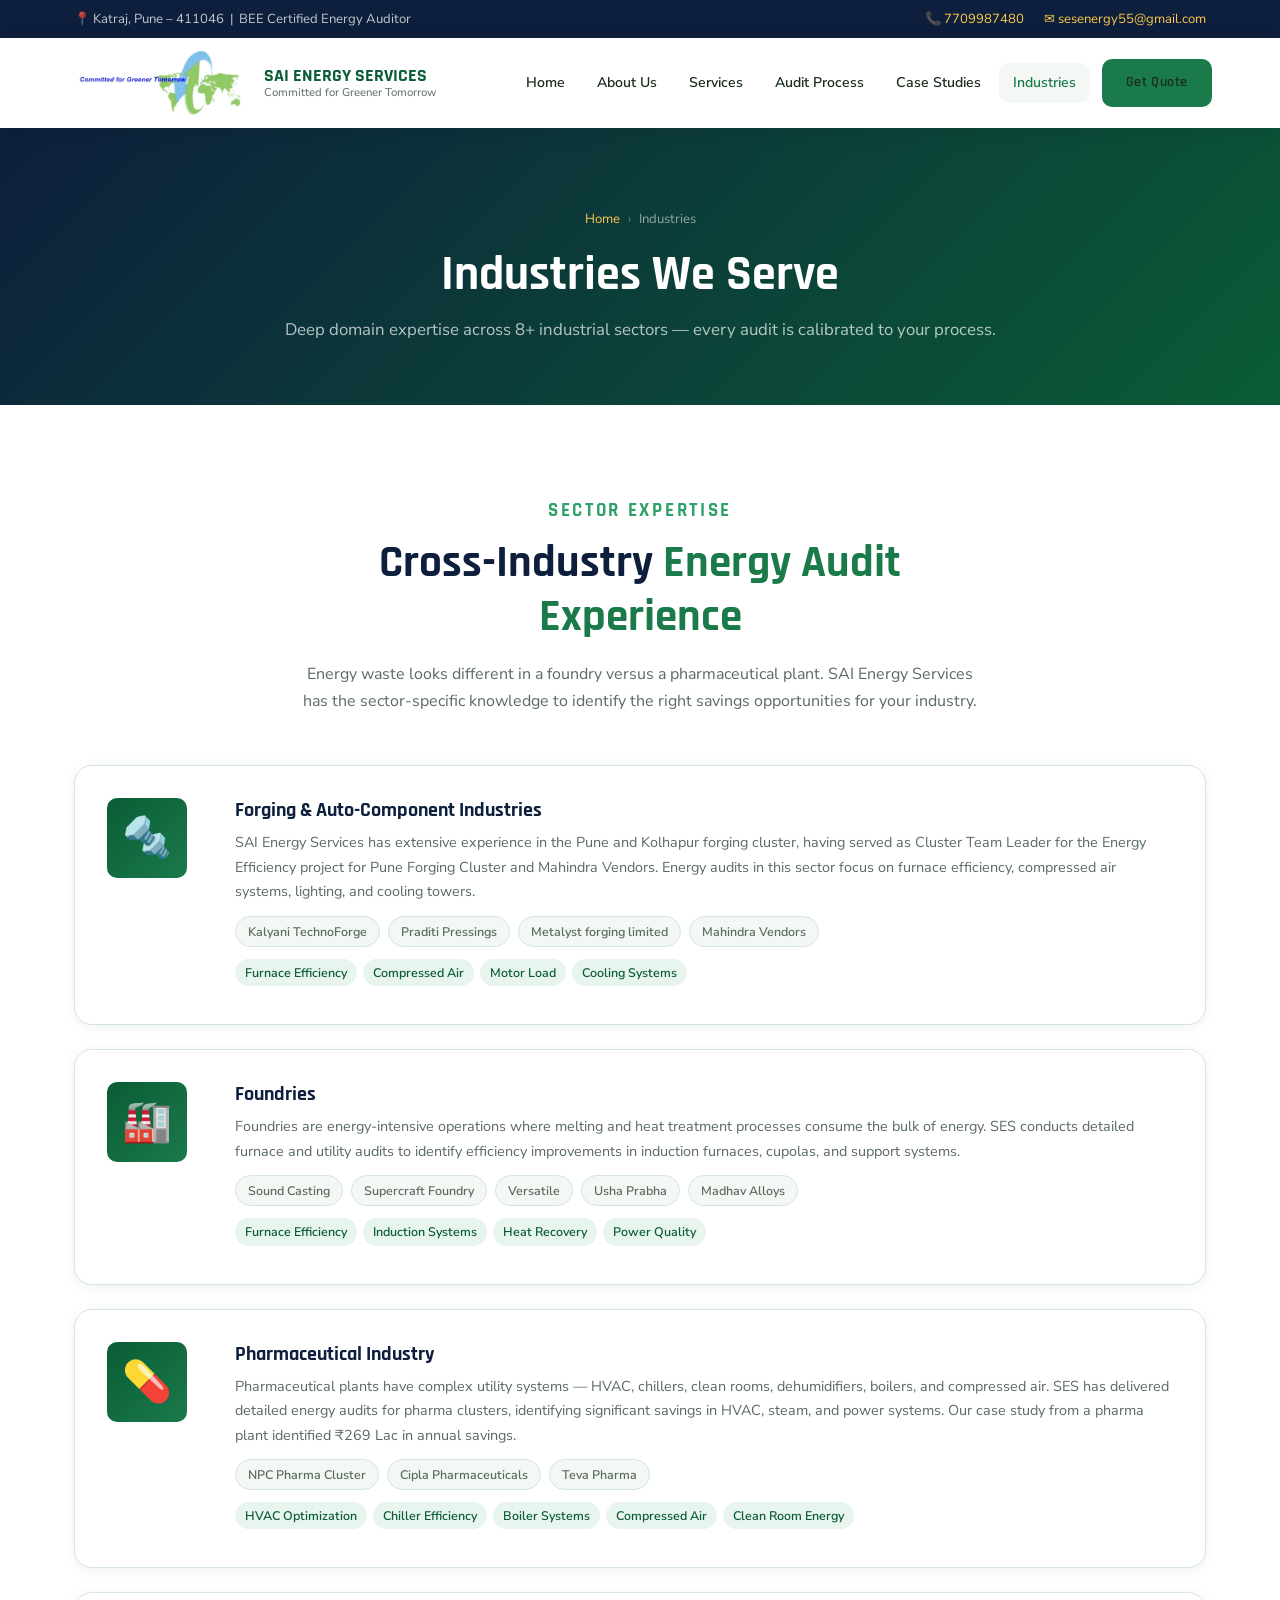
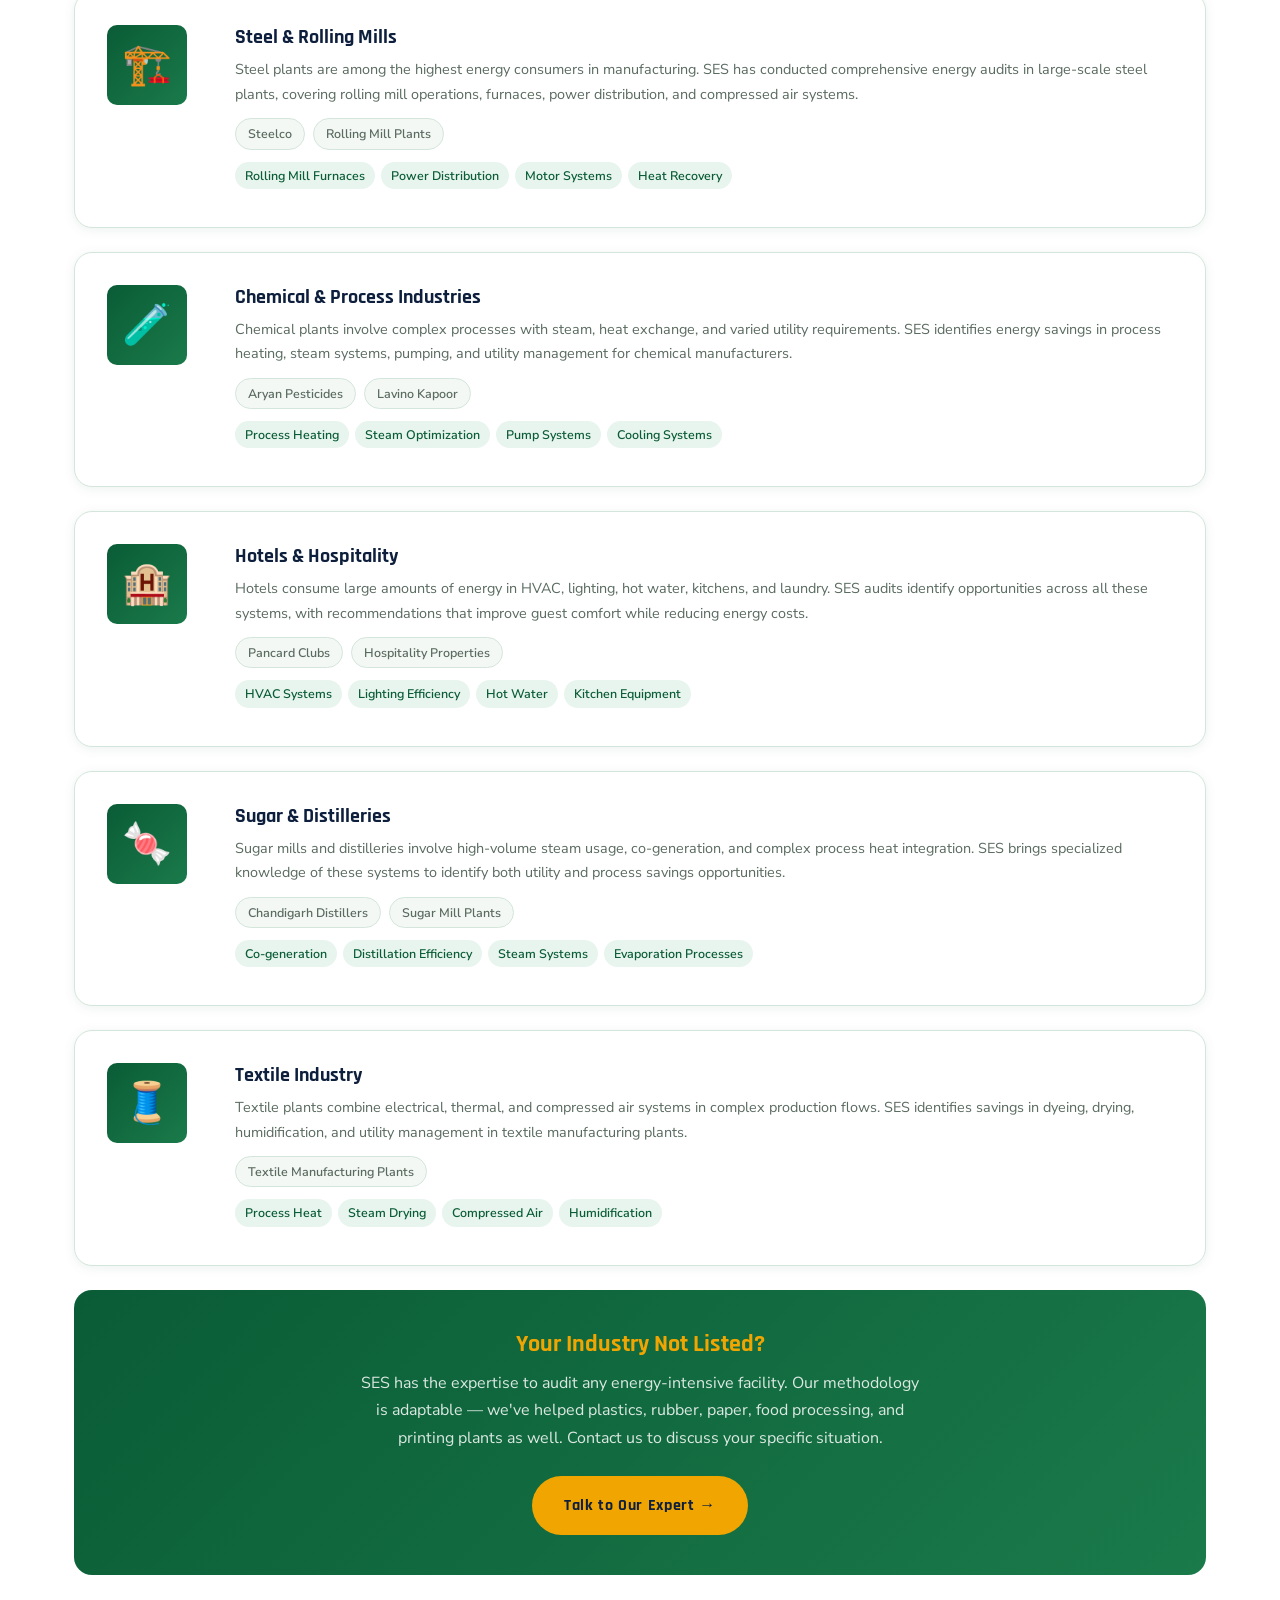
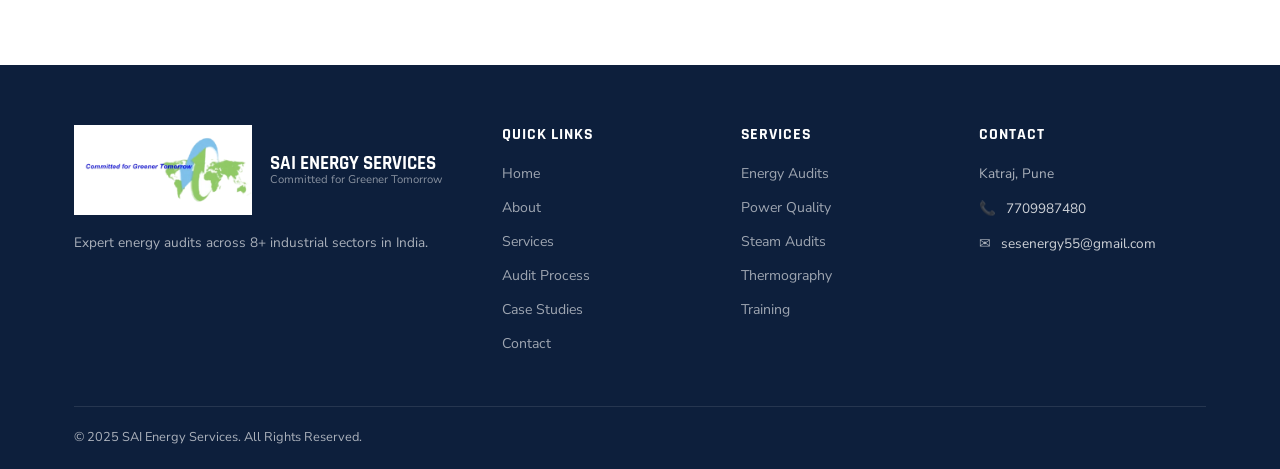
<file: industries.html>
<!doctype html>
<html lang="en">
  <head>
    <meta charset="UTF-8" />
    <meta name="viewport" content="width=device-width, initial-scale=1.0" />
    <title>
      Industries Served | SAI Energy Services – Forging, Pharma, Steel, Foundry,
      Pune
    </title>
    <meta
      name="description"
      content="SAI Energy Services has conducted energy audits across forging, auto components, pharmaceutical, steel, foundry, chemical, hotel, sugar & distillery industries."
    />
    <link rel="stylesheet" href="css/style.css" />
    <style>
      .industry-full-card {
        display: grid;
        grid-template-columns: 100px 1fr;
        gap: 28px;
        align-items: flex-start;
        background: var(--white);
        border: 1px solid var(--border);
        border-radius: var(--radius-lg);
        padding: 32px;
        box-shadow: var(--shadow-sm);
        margin-bottom: 24px;
        transition: var(--transition);
      }
      .industry-full-card:hover {
        box-shadow: var(--shadow-md);
        border-color: var(--green-light);
      }
      .ifc-icon-box {
        width: 80px;
        height: 80px;
        background: linear-gradient(
          135deg,
          var(--green-dark),
          var(--green-mid)
        );
        border-radius: var(--radius);
        display: flex;
        align-items: center;
        justify-content: center;
        font-size: 2.5rem;
        flex-shrink: 0;
      }
      .ifc-content h3 {
        font-size: 1.25rem;
        color: var(--navy);
        margin-bottom: 8px;
      }
      .ifc-content p {
        color: var(--text-muted);
        font-size: 0.9rem;
        margin-bottom: 12px;
      }
      .client-tags {
        display: flex;
        gap: 8px;
        flex-wrap: wrap;
      }
      .client-tag {
        background: var(--off-white);
        border: 1px solid var(--border);
        color: var(--text-muted);
        font-size: 0.78rem;
        padding: 4px 12px;
        border-radius: 50px;
        font-weight: 600;
      }
      .energy-focus {
        margin-top: 12px;
      }
      .energy-focus span {
        font-size: 0.78rem;
        color: var(--green-dark);
        background: #e8f5ee;
        padding: 3px 10px;
        border-radius: 50px;
        margin-right: 6px;
        margin-bottom: 6px;
        display: inline-block;
        font-weight: 600;
      }
      @media (max-width: 600px) {
        .industry-full-card {
          grid-template-columns: 1fr;
        }
        .ifc-icon-box {
          display: none;
        }
      }
    </style>
  </head>
  <body>
    <div class="topbar">
      <div class="container">
        <span
          >📍 Katraj, Pune – 411046 &nbsp;|&nbsp; BEE Certified Energy
          Auditor</span
        >
        <div class="topbar-links">
          <a href="tel:7709987480">📞 7709987480</a
          ><a href="mailto:sesenergy55@gmail.com">✉ sesenergy55@gmail.com</a>
        </div>
      </div>
    </div>

    <nav class="navbar">
      <div class="container">
        <a href="index.html" class="logo"
          ><div class="logo-icon">
            <img src="images/logo.png" alt="SAI Energy Services Logo" />
          </div>
          <div class="logo-text">
            <div class="logo-name">SAI ENERGY SERVICES</div>
            <div class="logo-tagline">Committed for Greener Tomorrow</div>
          </div></a
        >
        <div class="nav-links">
          <a href="index.html">Home</a><a href="about.html">About Us</a
          ><a href="services.html">Services</a
          ><a href="audit-process.html">Audit Process</a
          ><a href="case-studies.html">Case Studies</a
          ><a href="industries.html" class="active">Industries</a>
          <a href="contact.html" class="btn btn-green">Get Quote</a>
        </div>
        <div class="hamburger"><span></span><span></span><span></span></div>
      </div>
    </nav>

    <section class="page-hero">
      <div class="container">
        <div class="breadcrumb">
          <a href="index.html">Home</a><span>›</span> Industries
        </div>
        <h1>Industries We Serve</h1>
        <p>
          Deep domain expertise across 8+ industrial sectors — every audit is
          calibrated to your process.
        </p>
      </div>
    </section>

    <section class="section-pad">
      <div class="container">
        <div style="text-align: center; max-width: 680px; margin: 0 auto 50px">
          <div class="eyebrow">Sector Expertise</div>
          <h2 class="section-title">
            Cross-Industry <span>Energy Audit Experience</span>
          </h2>
          <p style="color: var(--text-muted)">
            Energy waste looks different in a foundry versus a pharmaceutical
            plant. SAI Energy Services has the sector-specific knowledge to
            identify the right savings opportunities for your industry.
          </p>
        </div>

        <div class="industry-full-card fade-in">
          <div class="ifc-icon-box">🔩</div>
          <div class="ifc-content">
            <h3>Forging & Auto-Component Industries</h3>
            <p>
              SAI Energy Services has extensive experience in the Pune and
              Kolhapur forging cluster, having served as Cluster Team Leader for
              the Energy Efficiency project for Pune Forging Cluster and
              Mahindra Vendors. Energy audits in this sector focus on furnace
              efficiency, compressed air systems, lighting, and cooling towers.
            </p>
            <div class="client-tags">
              <span class="client-tag">Kalyani TechnoForge</span
              ><span class="client-tag">Praditi Pressings</span
              ><span class="client-tag">Metalyst forging limited</span
              ><span class="client-tag">Mahindra Vendors</span>
            </div>
            <div class="energy-focus">
              <span>Furnace Efficiency</span><span>Compressed Air</span
              ><span>Motor Load</span><span>Cooling Systems</span>
            </div>
          </div>
        </div>

        <div class="industry-full-card fade-in">
          <div class="ifc-icon-box">🏭</div>
          <div class="ifc-content">
            <h3>Foundries</h3>
            <p>
              Foundries are energy-intensive operations where melting and heat
              treatment processes consume the bulk of energy. SES conducts
              detailed furnace and utility audits to identify efficiency
              improvements in induction furnaces, cupolas, and support systems.
            </p>
            <div class="client-tags">
              <span class="client-tag">Sound Casting</span
              ><span class="client-tag">Supercraft Foundry</span
              ><span class="client-tag">Versatile</span
              ><span class="client-tag">Usha Prabha</span
              ><span class="client-tag">Madhav Alloys</span>
            </div>
            <div class="energy-focus">
              <span>Furnace Efficiency</span><span>Induction Systems</span
              ><span>Heat Recovery</span><span>Power Quality</span>
            </div>
          </div>
        </div>

        <div class="industry-full-card fade-in">
          <div class="ifc-icon-box">💊</div>
          <div class="ifc-content">
            <h3>Pharmaceutical Industry</h3>
            <p>
              Pharmaceutical plants have complex utility systems — HVAC,
              chillers, clean rooms, dehumidifiers, boilers, and compressed air.
              SES has delivered detailed energy audits for pharma clusters,
              identifying significant savings in HVAC, steam, and power systems.
              Our case study from a pharma plant identified ₹269 Lac in annual
              savings.
            </p>
            <div class="client-tags">
              <span class="client-tag">NPC Pharma Cluster</span
              ><span class="client-tag">Cipla Pharmaceuticals</span>
              <span class="client-tag">Teva Pharma</span>
            </div>
            <div class="energy-focus">
              <span>HVAC Optimization</span><span>Chiller Efficiency</span
              ><span>Boiler Systems</span><span>Compressed Air</span
              ><span>Clean Room Energy</span>
            </div>
          </div>
        </div>

        <div class="industry-full-card fade-in">
          <div class="ifc-icon-box">🏗️</div>
          <div class="ifc-content">
            <h3>Steel & Rolling Mills</h3>
            <p>
              Steel plants are among the highest energy consumers in
              manufacturing. SES has conducted comprehensive energy audits in
              large-scale steel plants, covering rolling mill operations,
              furnaces, power distribution, and compressed air systems.
            </p>
            <div class="client-tags">
              <span class="client-tag">Steelco</span
              ><span class="client-tag">Rolling Mill Plants</span>
            </div>
            <div class="energy-focus">
              <span>Rolling Mill Furnaces</span><span>Power Distribution</span
              ><span>Motor Systems</span><span>Heat Recovery</span>
            </div>
          </div>
        </div>

        <div class="industry-full-card fade-in">
          <div class="ifc-icon-box">🧪</div>
          <div class="ifc-content">
            <h3>Chemical & Process Industries</h3>
            <p>
              Chemical plants involve complex processes with steam, heat
              exchange, and varied utility requirements. SES identifies energy
              savings in process heating, steam systems, pumping, and utility
              management for chemical manufacturers.
            </p>
            <div class="client-tags">
              <span class="client-tag">Aryan Pesticides</span
              ><span class="client-tag">Lavino Kapoor</span>
            </div>
            <div class="energy-focus">
              <span>Process Heating</span><span>Steam Optimization</span
              ><span>Pump Systems</span><span>Cooling Systems</span>
            </div>
          </div>
        </div>

        <div class="industry-full-card fade-in">
          <div class="ifc-icon-box">🏨</div>
          <div class="ifc-content">
            <h3>Hotels & Hospitality</h3>
            <p>
              Hotels consume large amounts of energy in HVAC, lighting, hot
              water, kitchens, and laundry. SES audits identify opportunities
              across all these systems, with recommendations that improve guest
              comfort while reducing energy costs.
            </p>
            <div class="client-tags">
              <span class="client-tag">Pancard Clubs</span
              ><span class="client-tag">Hospitality Properties</span>
            </div>
            <div class="energy-focus">
              <span>HVAC Systems</span><span>Lighting Efficiency</span
              ><span>Hot Water</span><span>Kitchen Equipment</span>
            </div>
          </div>
        </div>

        <div class="industry-full-card fade-in">
          <div class="ifc-icon-box">🍬</div>
          <div class="ifc-content">
            <h3>Sugar & Distilleries</h3>
            <p>
              Sugar mills and distilleries involve high-volume steam usage,
              co-generation, and complex process heat integration. SES brings
              specialized knowledge of these systems to identify both utility
              and process savings opportunities.
            </p>
            <div class="client-tags">
              <span class="client-tag">Chandigarh Distillers</span
              ><span class="client-tag">Sugar Mill Plants</span>
            </div>
            <div class="energy-focus">
              <span>Co-generation</span><span>Distillation Efficiency</span
              ><span>Steam Systems</span><span>Evaporation Processes</span>
            </div>
          </div>
        </div>

        <div class="industry-full-card fade-in">
          <div class="ifc-icon-box">🧵</div>
          <div class="ifc-content">
            <h3>Textile Industry</h3>
            <p>
              Textile plants combine electrical, thermal, and compressed air
              systems in complex production flows. SES identifies savings in
              dyeing, drying, humidification, and utility management in textile
              manufacturing plants.
            </p>
            <div class="client-tags">
              <span class="client-tag">Textile Manufacturing Plants</span>
            </div>
            <div class="energy-focus">
              <span>Process Heat</span><span>Steam Drying</span
              ><span>Compressed Air</span><span>Humidification</span>
            </div>
          </div>
        </div>

        <!-- IS YOUR INDUSTRY LISTED? -->
        <div
          style="
            background: linear-gradient(
              135deg,
              var(--green-dark),
              var(--green-mid)
            );
            border-radius: var(--radius-lg);
            padding: 40px;
            text-align: center;
            margin-top: 20px;
            color: #fff;
          "
          class="fade-in"
        >
          <h3
            style="font-size: 1.5rem; color: var(--gold); margin-bottom: 12px"
          >
            Your Industry Not Listed?
          </h3>
          <p style="opacity: 0.85; max-width: 560px; margin: 0 auto 24px">
            SES has the expertise to audit any energy-intensive facility. Our
            methodology is adaptable — we've helped plastics, rubber, paper,
            food processing, and printing plants as well. Contact us to discuss
            your specific situation.
          </p>
          <a href="contact.html" class="btn btn-primary"
            >Talk to Our Expert →</a
          >
        </div>
      </div>
    </section>

    <footer class="footer">
      <div class="container">
        <div class="footer-grid">
          <div class="footer-brand">
            <div class="logo">
              <div class="logo-icon">
                <img src="images/logo.png" alt="SAI Energy Services Logo" />
              </div>
              <div class="logo-text">
                <div class="logo-name">SAI ENERGY SERVICES</div>
                <div class="logo-tagline">Committed for Greener Tomorrow</div>
              </div>
            </div>
            <p style="margin-top: 16px">
              Expert energy audits across 8+ industrial sectors in India.
            </p>
          </div>
          <div class="footer-col">
            <h4>Quick Links</h4>
            <div class="footer-links">
              <a href="index.html">Home</a><a href="about.html">About</a
              ><a href="services.html">Services</a
              ><a href="audit-process.html">Audit Process</a
              ><a href="case-studies.html">Case Studies</a
              ><a href="contact.html">Contact</a>
            </div>
          </div>
          <div class="footer-col">
            <h4>Services</h4>
            <div class="footer-links">
              <a href="services.html">Energy Audits</a
              ><a href="services.html">Power Quality</a
              ><a href="services.html">Steam Audits</a
              ><a href="services.html">Thermography</a
              ><a href="services.html">Training</a>
            </div>
          </div>
          <div class="footer-col">
            <h4>Contact</h4>
            <div class="footer-contact-item">Katraj, Pune</div>
            <div class="footer-contact-item">
              📞 <a href="tel:7709987480">7709987480</a>
            </div>
            <div class="footer-contact-item">
              ✉ <a href="mailto:sesenergy55@gmail.com">sesenergy55@gmail.com</a>
            </div>
          </div>
        </div>
        <div class="footer-bottom">
          <span>© 2025 SAI Energy Services. All Rights Reserved.</span>
        </div>
      </div>
    </footer>
    <script src="js/main.js"></script>
  </body>
</html>
</file>
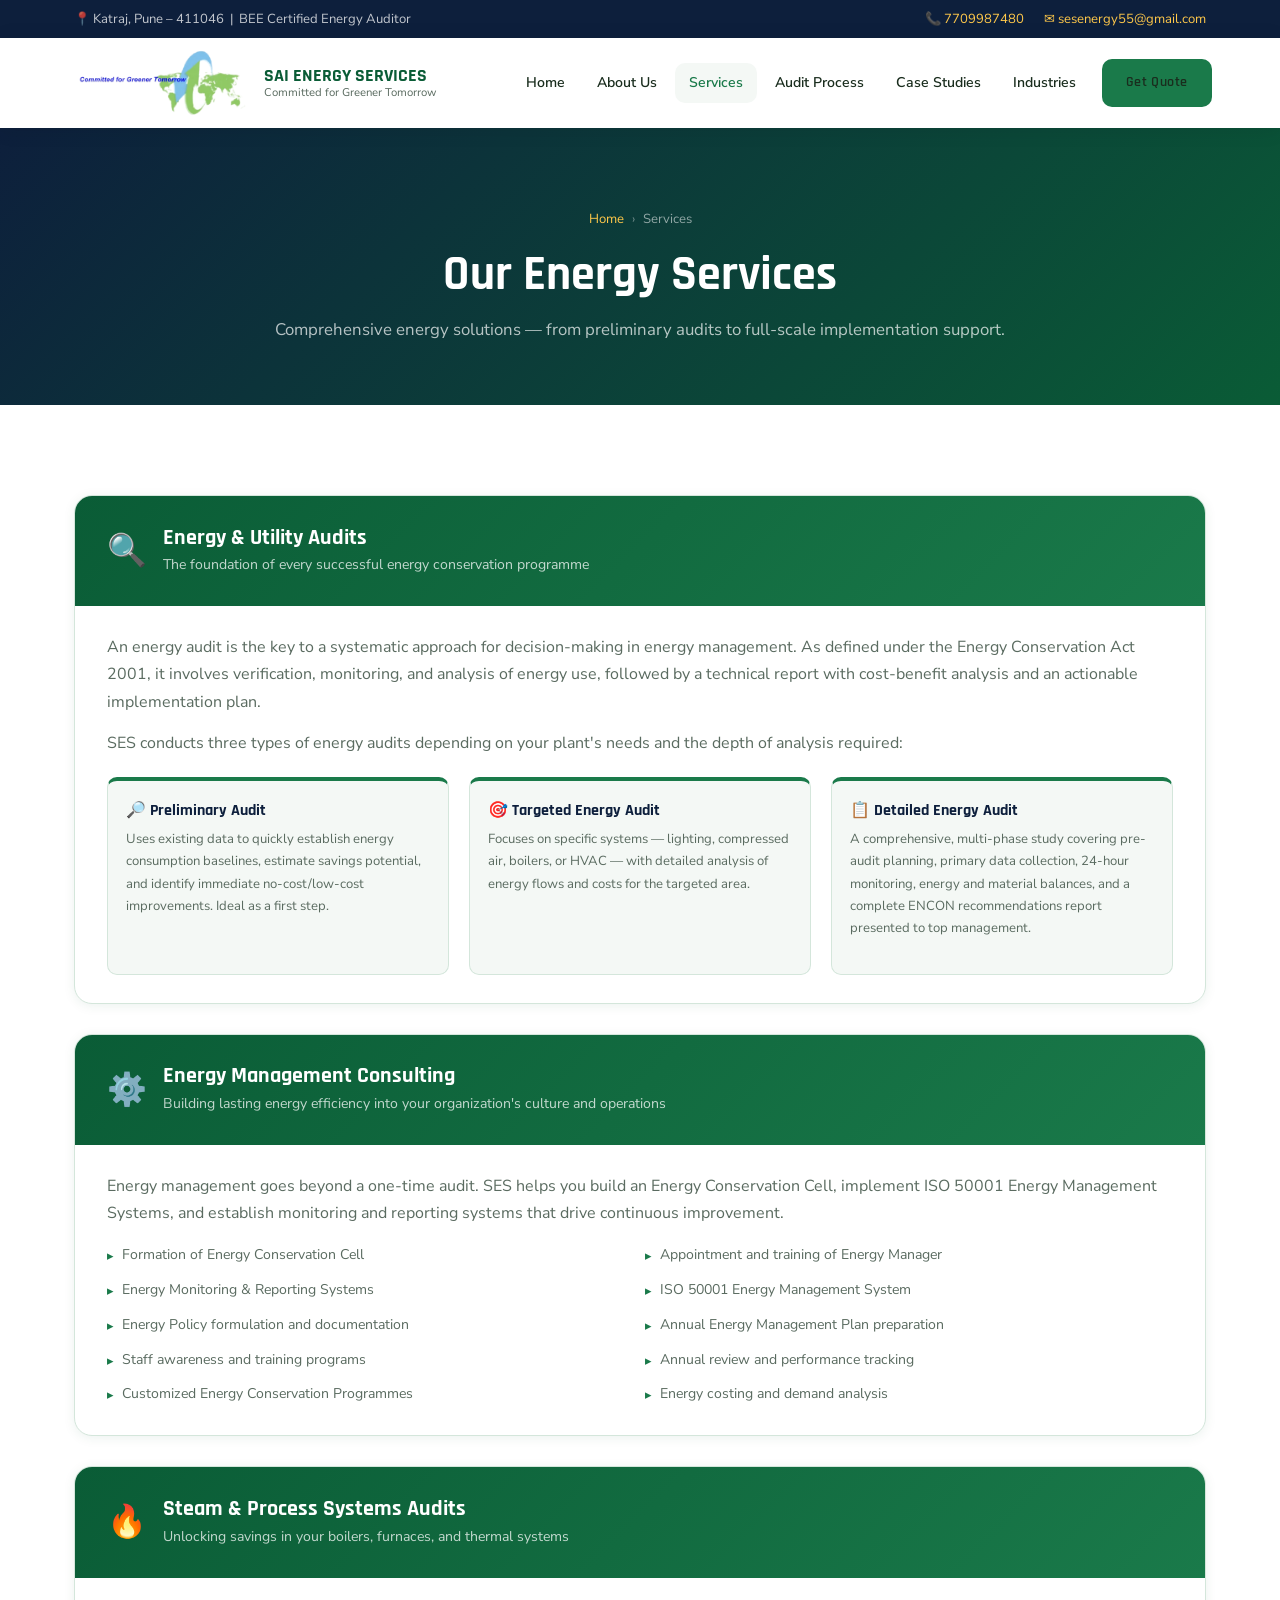
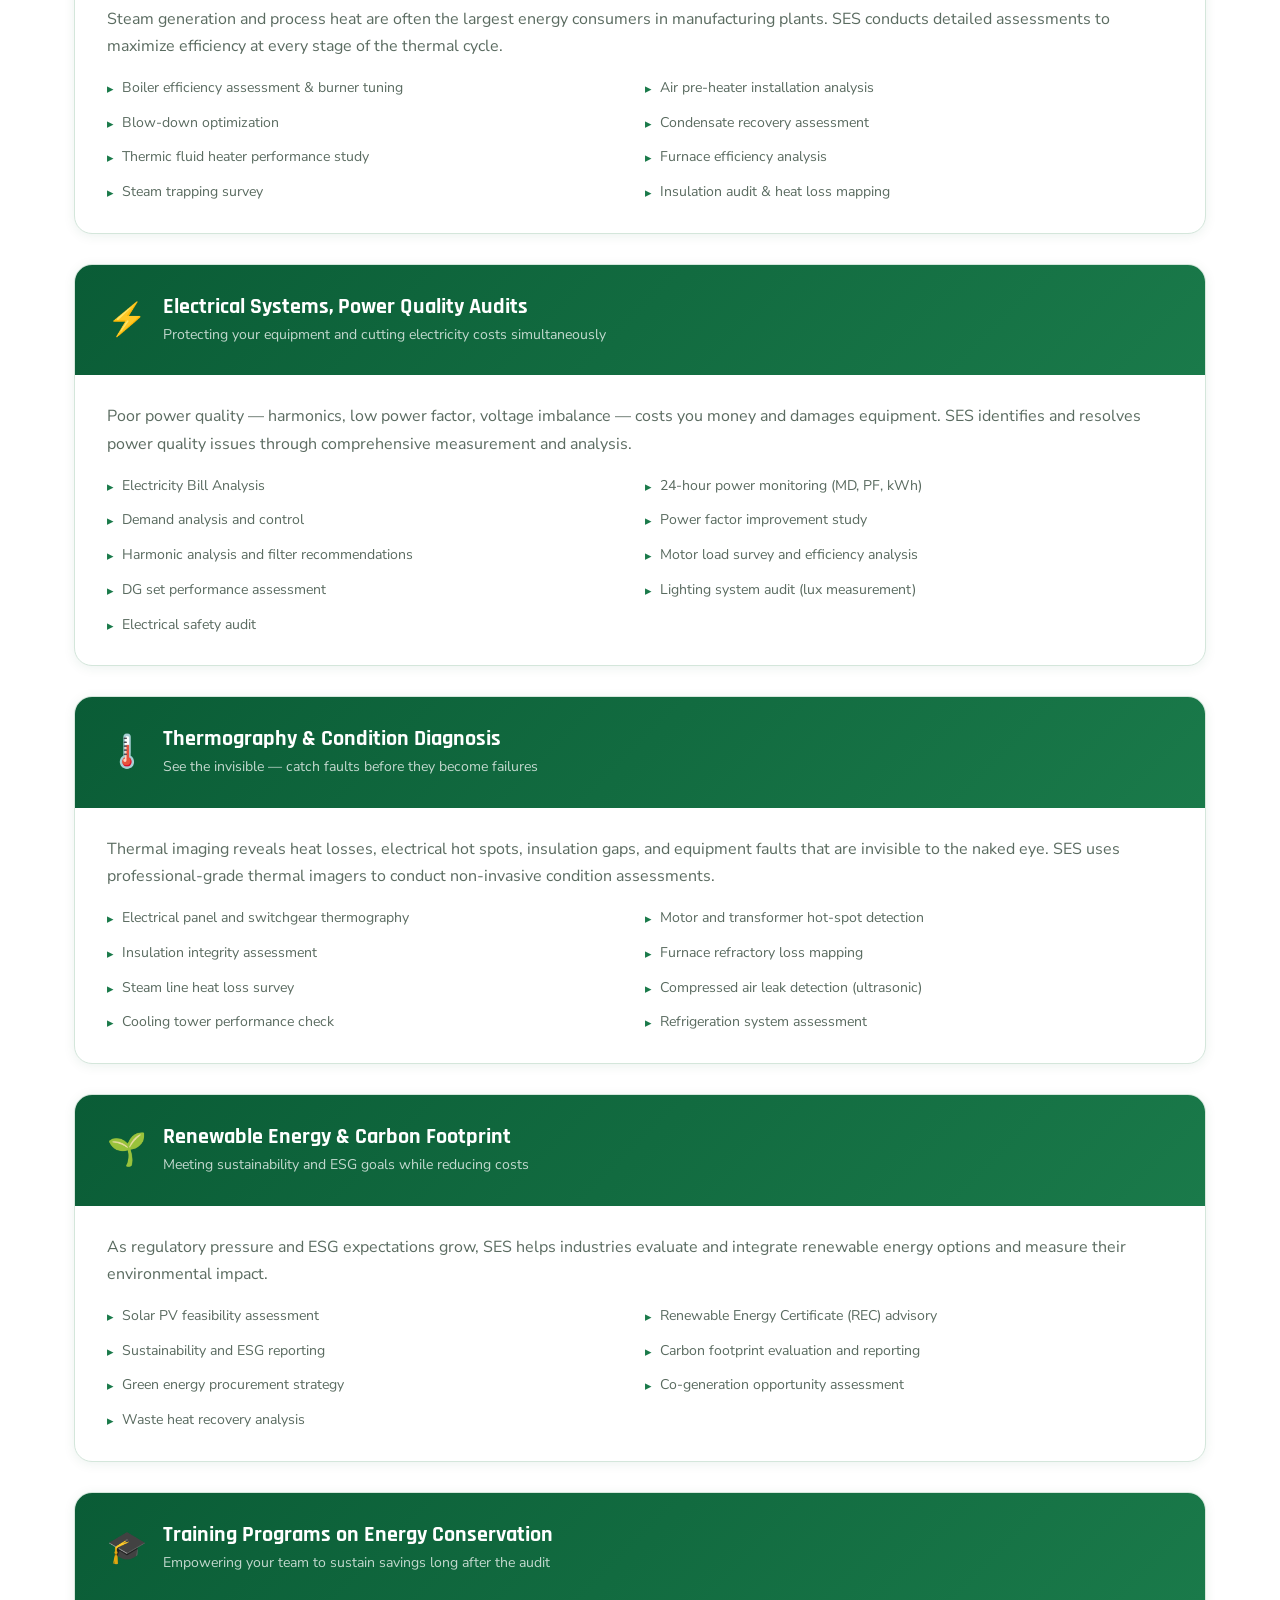
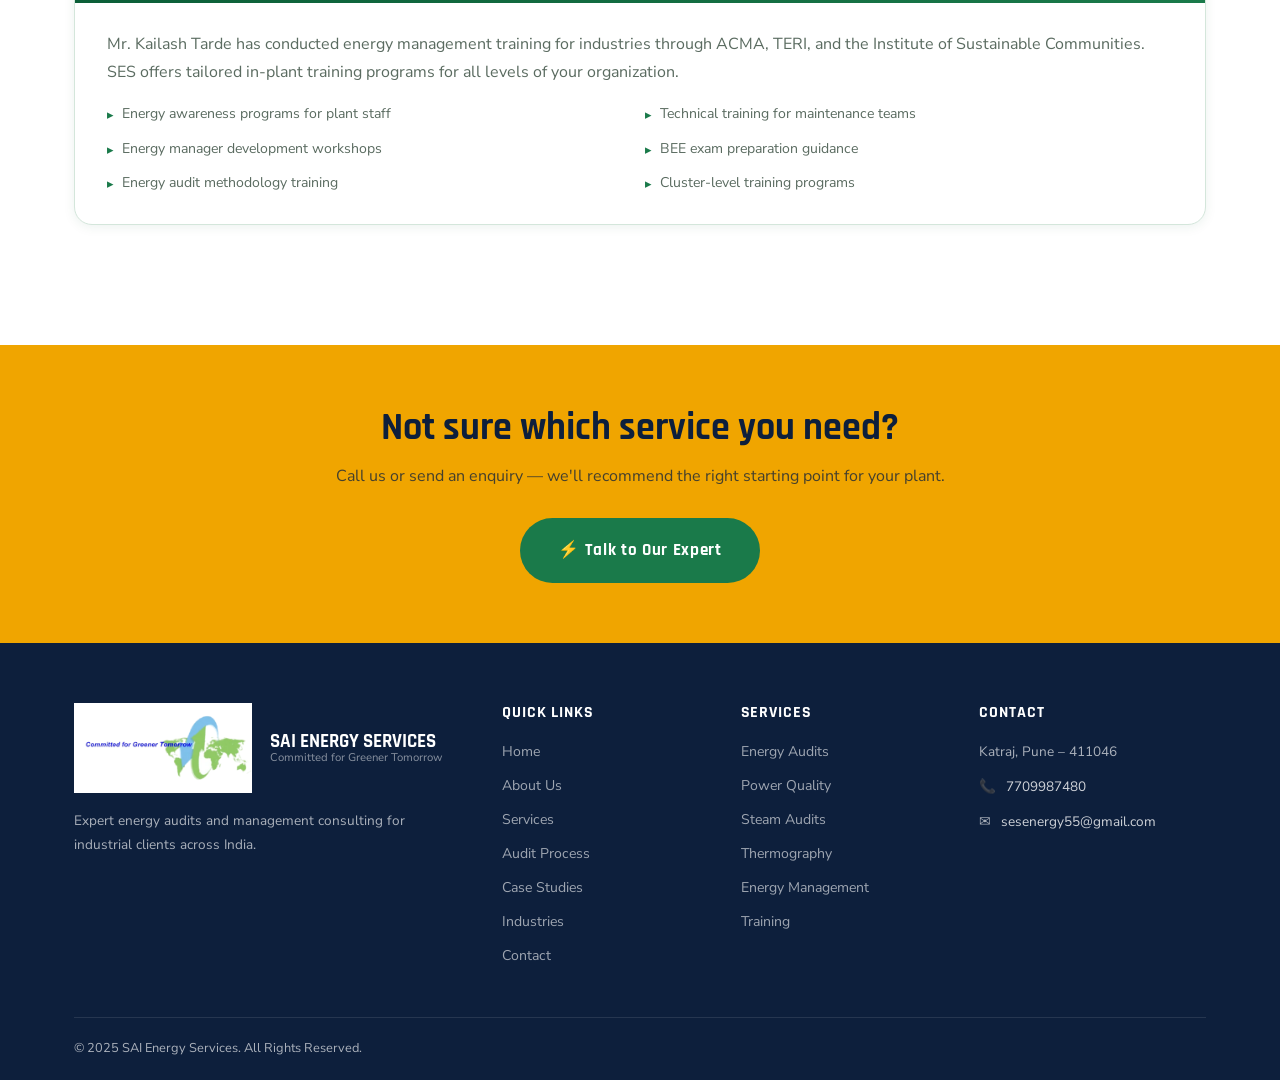
<file: services.html>
<!doctype html>
<html lang="en">
  <head>
    <meta charset="UTF-8" />
    <meta name="viewport" content="width=device-width, initial-scale=1.0" />
    <title>
      Services | SAI Energy Services – Energy Audit, Power Quality,
      Thermography, Pune
    </title>
    <meta
      name="description"
      content="SAI Energy Services offers energy audits (preliminary, targeted, detailed), steam and process audits, power quality audits, thermography, renewable energy, and energy management training for industries."
    />
    <link rel="stylesheet" href="css/style.css" />
    <style>
      .service-full-card {
        background: var(--white);
        border: 1px solid var(--border);
        border-radius: var(--radius-lg);
        overflow: hidden;
        box-shadow: var(--shadow-sm);
        transition: var(--transition);
        margin-bottom: 30px;
      }
      .service-full-card:hover {
        box-shadow: var(--shadow-md);
      }
      .sfc-header {
        background: linear-gradient(
          135deg,
          var(--green-dark),
          var(--green-mid)
        );
        padding: 28px 32px;
        display: flex;
        align-items: center;
        gap: 16px;
      }
      .sfc-icon {
        font-size: 2rem;
      }
      .sfc-header h3 {
        font-size: 1.4rem;
        color: var(--white);
      }
      .sfc-header p {
        color: rgba(255, 255, 255, 0.75);
        font-size: 0.88rem;
        margin-top: 2px;
      }
      .sfc-body {
        padding: 28px 32px;
      }
      .sfc-body p {
        color: var(--text-muted);
        margin-bottom: 14px;
      }
      .sfc-list {
        display: grid;
        grid-template-columns: 1fr 1fr;
        gap: 10px;
        margin-top: 16px;
      }
      .sfc-list li {
        display: flex;
        gap: 8px;
        align-items: flex-start;
        font-size: 0.88rem;
        color: var(--text-muted);
      }
      .sfc-list li::before {
        content: "▸";
        color: var(--green-mid);
        font-size: 0.8rem;
        margin-top: 3px;
        flex-shrink: 0;
      }
      .audit-types {
        display: grid;
        grid-template-columns: repeat(3, 1fr);
        gap: 20px;
        margin-top: 20px;
      }
      .audit-type-card {
        background: var(--off-white);
        border: 1px solid var(--border);
        border-radius: var(--radius);
        padding: 20px 18px;
        border-top: 4px solid var(--green-mid);
      }
      .audit-type-card h4 {
        font-size: 1rem;
        color: var(--navy);
        margin-bottom: 8px;
      }
      .audit-type-card p {
        font-size: 0.82rem;
        color: var(--text-muted);
      }
      @media (max-width: 768px) {
        .sfc-list {
          grid-template-columns: 1fr;
        }
        .audit-types {
          grid-template-columns: 1fr;
        }
      }
    </style>
  </head>
  <body>
    <div class="topbar">
      <div class="container">
        <span
          >📍 Katraj, Pune – 411046 &nbsp;|&nbsp; BEE Certified Energy
          Auditor</span
        >
        <div class="topbar-links">
          <a href="tel:7709987480">📞 7709987480</a
          ><a href="mailto:sesenergy55@gmail.com">✉ sesenergy55@gmail.com</a>
        </div>
      </div>
    </div>

    <nav class="navbar">
      <div class="container">
        <a href="index.html" class="logo"
          ><div class="logo-icon">
            <img src="images/logo.png" alt="SAI Energy Services Logo" />
          </div>
          <div class="logo-text">
            <div class="logo-name">SAI ENERGY SERVICES</div>
            <div class="logo-tagline">Committed for Greener Tomorrow</div>
          </div></a
        >
        <div class="nav-links">
          <a href="index.html">Home</a><a href="about.html">About Us</a
          ><a href="services.html" class="active">Services</a
          ><a href="audit-process.html">Audit Process</a
          ><a href="case-studies.html">Case Studies</a
          ><a href="industries.html">Industries</a>
          <a href="contact.html" class="btn btn-green">Get Quote</a>
        </div>
        <div class="hamburger"><span></span><span></span><span></span></div>
      </div>
    </nav>

    <section class="page-hero">
      <div class="container">
        <div class="breadcrumb">
          <a href="index.html">Home</a> <span>›</span> Services
        </div>
        <h1>Our Energy Services</h1>
        <p>
          Comprehensive energy solutions — from preliminary audits to full-scale
          implementation support.
        </p>
      </div>
    </section>

    <section class="section-pad">
      <div class="container">
        <!-- Service 1: Energy Audit -->
        <div class="service-full-card fade-in">
          <div class="sfc-header">
            <div class="sfc-icon">🔍</div>
            <div>
              <h3>Energy & Utility Audits</h3>
              <p>
                The foundation of every successful energy conservation programme
              </p>
            </div>
          </div>
          <div class="sfc-body">
            <p>
              An energy audit is the key to a systematic approach for
              decision-making in energy management. As defined under the Energy
              Conservation Act 2001, it involves verification, monitoring, and
              analysis of energy use, followed by a technical report with
              cost-benefit analysis and an actionable implementation plan.
            </p>
            <p>
              SES conducts three types of energy audits depending on your
              plant's needs and the depth of analysis required:
            </p>
            <div class="audit-types">
              <div class="audit-type-card">
                <h4>🔎 Preliminary Audit</h4>
                <p>
                  Uses existing data to quickly establish energy consumption
                  baselines, estimate savings potential, and identify immediate
                  no-cost/low-cost improvements. Ideal as a first step.
                </p>
              </div>
              <div class="audit-type-card">
                <h4>🎯 Targeted Energy Audit</h4>
                <p>
                  Focuses on specific systems — lighting, compressed air,
                  boilers, or HVAC — with detailed analysis of energy flows and
                  costs for the targeted area.
                </p>
              </div>
              <div class="audit-type-card">
                <h4>📋 Detailed Energy Audit</h4>
                <p>
                  A comprehensive, multi-phase study covering pre-audit
                  planning, primary data collection, 24-hour monitoring, energy
                  and material balances, and a complete ENCON recommendations
                  report presented to top management.
                </p>
              </div>
            </div>
          </div>
        </div>

        <!-- Service 2: Energy Management -->
        <div class="service-full-card fade-in">
          <div class="sfc-header">
            <div class="sfc-icon">⚙️</div>
            <div>
              <h3>Energy Management Consulting</h3>
              <p>
                Building lasting energy efficiency into your organization's
                culture and operations
              </p>
            </div>
          </div>
          <div class="sfc-body">
            <p>
              Energy management goes beyond a one-time audit. SES helps you
              build an Energy Conservation Cell, implement ISO 50001 Energy
              Management Systems, and establish monitoring and reporting systems
              that drive continuous improvement.
            </p>
            <ul class="sfc-list">
              <li>Formation of Energy Conservation Cell</li>
              <li>Appointment and training of Energy Manager</li>
              <li>Energy Monitoring &amp; Reporting Systems</li>
              <li>ISO 50001 Energy Management System</li>
              <li>Energy Policy formulation and documentation</li>
              <li>Annual Energy Management Plan preparation</li>
              <li>Staff awareness and training programs</li>
              <li>Annual review and performance tracking</li>
              <li>Customized Energy Conservation Programmes</li>
              <li>Energy costing and demand analysis</li>
            </ul>
          </div>
        </div>

        <!-- Service 3: Steam & Process -->
        <div class="service-full-card fade-in">
          <div class="sfc-header">
            <div class="sfc-icon">🔥</div>
            <div>
              <h3>Steam & Process Systems Audits</h3>
              <p>
                Unlocking savings in your boilers, furnaces, and thermal systems
              </p>
            </div>
          </div>
          <div class="sfc-body">
            <p>
              Steam generation and process heat are often the largest energy
              consumers in manufacturing plants. SES conducts detailed
              assessments to maximize efficiency at every stage of the thermal
              cycle.
            </p>
            <ul class="sfc-list">
              <li>Boiler efficiency assessment &amp; burner tuning</li>
              <li>Air pre-heater installation analysis</li>
              <li>Blow-down optimization</li>
              <li>Condensate recovery assessment</li>
              <li>Thermic fluid heater performance study</li>
              <li>Furnace efficiency analysis</li>
              <li>Steam trapping survey</li>
              <li>Insulation audit &amp; heat loss mapping</li>
            </ul>
          </div>
        </div>

        <!-- Service 4: Power Quality -->
        <div class="service-full-card fade-in">
          <div class="sfc-header">
            <div class="sfc-icon">⚡</div>
            <div>
              <h3>Electrical Systems, Power Quality Audits</h3>
              <p>
                Protecting your equipment and cutting electricity costs
                simultaneously
              </p>
            </div>
          </div>
          <div class="sfc-body">
            <p>
              Poor power quality — harmonics, low power factor, voltage
              imbalance — costs you money and damages equipment. SES identifies
              and resolves power quality issues through comprehensive
              measurement and analysis.
            </p>
            <ul class="sfc-list">
              <li>Electricity Bill Analysis</li>
              <li>24-hour power monitoring (MD, PF, kWh)</li>
              <li>Demand analysis and control</li>
              <li>Power factor improvement study</li>
              <li>Harmonic analysis and filter recommendations</li>
              <li>Motor load survey and efficiency analysis</li>
              <li>DG set performance assessment</li>
              <li>Lighting system audit (lux measurement)</li>
              <li>Electrical safety audit</li>
            </ul>
          </div>
        </div>

        <!-- Service 5: Thermography -->
        <div class="service-full-card fade-in">
          <div class="sfc-header">
            <div class="sfc-icon">🌡️</div>
            <div>
              <h3>Thermography & Condition Diagnosis</h3>
              <p>
                See the invisible — catch faults before they become failures
              </p>
            </div>
          </div>
          <div class="sfc-body">
            <p>
              Thermal imaging reveals heat losses, electrical hot spots,
              insulation gaps, and equipment faults that are invisible to the
              naked eye. SES uses professional-grade thermal imagers to conduct
              non-invasive condition assessments.
            </p>
            <ul class="sfc-list">
              <li>Electrical panel and switchgear thermography</li>
              <li>Motor and transformer hot-spot detection</li>
              <li>Insulation integrity assessment</li>
              <li>Furnace refractory loss mapping</li>
              <li>Steam line heat loss survey</li>
              <li>Compressed air leak detection (ultrasonic)</li>
              <li>Cooling tower performance check</li>
              <li>Refrigeration system assessment</li>
            </ul>
          </div>
        </div>

        <!-- Service 6: Renewable & Carbon -->
        <div class="service-full-card fade-in">
          <div class="sfc-header">
            <div class="sfc-icon">🌱</div>
            <div>
              <h3>Renewable Energy & Carbon Footprint</h3>
              <p>Meeting sustainability and ESG goals while reducing costs</p>
            </div>
          </div>
          <div class="sfc-body">
            <p>
              As regulatory pressure and ESG expectations grow, SES helps
              industries evaluate and integrate renewable energy options and
              measure their environmental impact.
            </p>
            <ul class="sfc-list">
              <li>Solar PV feasibility assessment</li>
              <li>Renewable Energy Certificate (REC) advisory</li>
              <li>Sustainability and ESG reporting</li>
              <li>Carbon footprint evaluation and reporting</li>
              <li>Green energy procurement strategy</li>
              <li>Co-generation opportunity assessment</li>
              <li>Waste heat recovery analysis</li>
            </ul>
          </div>
        </div>

        <!-- Service 7: Training -->
        <div class="service-full-card fade-in">
          <div class="sfc-header">
            <div class="sfc-icon">🎓</div>
            <div>
              <h3>Training Programs on Energy Conservation</h3>
              <p>
                Empowering your team to sustain savings long after the audit
              </p>
            </div>
          </div>
          <div class="sfc-body">
            <p>
              Mr. Kailash Tarde has conducted energy management training for
              industries through ACMA, TERI, and the Institute of Sustainable
              Communities. SES offers tailored in-plant training programs for
              all levels of your organization.
            </p>
            <ul class="sfc-list">
              <li>Energy awareness programs for plant staff</li>
              <li>Technical training for maintenance teams</li>
              <li>Energy manager development workshops</li>
              <li>BEE exam preparation guidance</li>
              <li>Energy audit methodology training</li>
              <li>Cluster-level training programs</li>
            </ul>
          </div>
        </div>
      </div>
    </section>

    <!-- CTA -->
    <section style="background: var(--gold); padding: 60px 0">
      <div class="container" style="text-align: center">
        <h2
          style="
            font-size: clamp(1.6rem, 4vw, 2.4rem);
            color: var(--navy);
            margin-bottom: 12px;
          "
        >
          Not sure which service you need?
        </h2>
        <p style="color: var(--navy); opacity: 0.75; margin-bottom: 28px">
          Call us or send an enquiry — we'll recommend the right starting point
          for your plant.
        </p>
        <a
          href="contact.html"
          class="btn btn-green"
          style="font-size: 1.05rem; padding: 16px 36px"
          >⚡ Talk to Our Expert</a
        >
      </div>
    </section>

    <footer class="footer">
      <div class="container">
        <div class="footer-grid">
          <div class="footer-brand">
            <div class="logo">
              <div class="logo-icon">
                <img src="images/logo.png" alt="SAI Energy Services Logo" />
              </div>
              <div class="logo-text">
                <div class="logo-name">SAI ENERGY SERVICES</div>
                <div class="logo-tagline">Committed for Greener Tomorrow</div>
              </div>
            </div>
            <p style="margin-top: 16px">
              Expert energy audits and management consulting for industrial
              clients across India.
            </p>
          </div>
          <div class="footer-col">
            <h4>Quick Links</h4>
            <div class="footer-links">
              <a href="index.html">Home</a><a href="about.html">About Us</a
              ><a href="services.html">Services</a
              ><a href="audit-process.html">Audit Process</a
              ><a href="case-studies.html">Case Studies</a
              ><a href="industries.html">Industries</a
              ><a href="contact.html">Contact</a>
            </div>
          </div>
          <div class="footer-col">
            <h4>Services</h4>
            <div class="footer-links">
              <a href="services.html">Energy Audits</a
              ><a href="services.html">Power Quality</a
              ><a href="services.html">Steam Audits</a
              ><a href="services.html">Thermography</a
              ><a href="services.html">Energy Management</a
              ><a href="services.html">Training</a>
            </div>
          </div>
          <div class="footer-col">
            <h4>Contact</h4>
            <div class="footer-contact-item">Katraj, Pune – 411046</div>
            <div class="footer-contact-item">
              📞 <a href="tel:7709987480">7709987480</a>
            </div>
            <div class="footer-contact-item">
              ✉ <a href="mailto:sesenergy55@gmail.com">sesenergy55@gmail.com</a>
            </div>
          </div>
        </div>
        <div class="footer-bottom">
          <span>© 2025 SAI Energy Services. All Rights Reserved.</span>
        </div>
      </div>
    </footer>
    <script src="js/main.js"></script>
  </body>
</html>
</file>
<file: css/style.css>
/* =============================================
   SAI ENERGY SERVICES - Main Stylesheet
   ============================================= */

@import url("https://fonts.googleapis.com/css2?family=Rajdhani:wght@400;500;600;700&family=Nunito+Sans:wght@300;400;600;700&display=swap");

:root {
  --green-dark: #0a5c36;
  --green-mid: #1a7a4a;
  --green-light: #2ea06a;
  --gold: #f0a500;
  --gold-light: #ffc84a;
  --navy: #0d1f3c;
  --white: #ffffff;
  --off-white: #f4f8f5;
  --text-dark: #1a2d1e;
  --text-muted: #5a6b60;
  --border: #d4e6db;
  --shadow-sm: 0 2px 12px rgba(10, 92, 54, 0.08);
  --shadow-md: 0 6px 30px rgba(10, 92, 54, 0.14);
  --shadow-lg: 0 16px 60px rgba(10, 92, 54, 0.18);
  --radius: 10px;
  --radius-lg: 18px;
  --transition: all 0.3s ease;
}

*,
*::before,
*::after {
  box-sizing: border-box;
  margin: 0;
  padding: 0;
}

html {
  scroll-behavior: smooth;
  font-size: 16px;
}

body {
  font-family: "Nunito Sans", sans-serif;
  color: var(--text-dark);
  background: var(--white);
  line-height: 1.7;
  overflow-x: hidden;
}

h1,
h2,
h3,
h4,
h5 {
  font-family: "Rajdhani", sans-serif;
  line-height: 1.2;
  font-weight: 700;
}

a {
  text-decoration: none;
  color: inherit;
  transition: var(--transition);
}
img {
  max-width: 100%;
}
ul {
  list-style: none;
}

.container {
  max-width: 1180px;
  margin: 0 auto;
  padding: 0 24px;
}
.section-pad {
  padding: 90px 0;
}
.section-pad-sm {
  padding: 60px 0;
}

/* ── SECTION LABELS ── */
.eyebrow {
  display: inline-block;
  font-family: "Rajdhani", sans-serif;
  font-size: 1.2rem;
  font-weight: 700;
  letter-spacing: 0.14em;
  text-transform: uppercase;
  color: var(--green-light);
  margin-bottom: 10px;
}

.section-title {
  font-size: clamp(1.9rem, 4vw, 2.8rem);
  color: var(--navy);
  margin-bottom: 16px;
}

.section-title span {
  color: var(--green-mid);
}
.section-sub {
  color: var(--text-muted);
  font-size: 1.05rem;
  max-width: 640px;
}

/* ── BUTTONS ── */
.btn {
  display: inline-flex;
  align-items: center;
  gap: 8px;
  padding: 14px 30px;
  border-radius: 50px;
  font-family: "Rajdhani", sans-serif;
  font-weight: 700;
  font-size: 1rem;
  letter-spacing: 0.04em;
  cursor: pointer;
  transition: var(--transition);
  border: 2px solid transparent;
}

.btn-primary {
  background: var(--gold);
  color: var(--navy);
}
.btn-primary:hover {
  background: var(--gold-light);
  transform: translateY(-2px);
  box-shadow: 0 8px 24px rgba(240, 165, 0, 0.35);
}

.btn-outline {
  background: transparent;
  border-color: var(--white);
  color: var(--white);
}
.btn-outline:hover {
  background: var(--white);
  color: var(--green-dark);
}

.btn-green {
  background: var(--green-mid);
  color: var(--white);
}
.btn-green:hover {
  background: var(--green-dark);
  transform: translateY(-2px);
  box-shadow: var(--shadow-md);
}

/* ── TOPBAR ── */
.topbar {
  background: var(--navy);
  color: rgba(255, 255, 255, 0.75);
  font-size: 0.82rem;
  padding: 8px 0;
}
.topbar .container {
  display: flex;
  justify-content: space-between;
  align-items: center;
  flex-wrap: wrap;
  gap: 8px;
}
.topbar a {
  color: var(--gold-light);
}
.topbar a:hover {
  color: var(--white);
}
.topbar-links {
  display: flex;
  gap: 20px;
}

/* ── NAVBAR ── */
.navbar {
  background: var(--white);
  box-shadow: 0 2px 20px rgba(0, 0, 0, 0.9);
  position: sticky;
  top: 0;
  z-index: 1000;
}
.navbar .container {
  display: flex;
  max-height: 90px;
  align-items: center;
  justify-content: space-between;
  padding: 0px 18px;
}
.logo {
  display: flex;
  align-items: center;
  gap: 18px;
}
.logo-icon {
  width: 178px;
  height: 90px;
  background: #ffffff;
  display: flex;
  align-items: center;
  justify-content: center;
}
.logo-text {
  line-height: 1.1;
}
.logo-name {
  font-family: "Rajdhani", sans-serif;
  font-weight: 700;
  font-size: 1.1rem;
  color: var(--green-dark);
}
.logo-tagline {
  font-size: 0.7rem;
  color: var(--text-muted);
}

.nav-links {
  display: flex;
  align-items: center;
  gap: 4px;
}
.nav-links a {
  padding: 8px 14px;
  border-radius: var(--radius);
  font-weight: 600;
  font-size: 0.88rem;
  color: var(--text-dark);
}
.nav-links a:hover,
.nav-links a.active {
  color: var(--green-mid);
  background: var(--off-white);
}
.nav-links .btn {
  padding: 10px 22px;
  font-size: 0.88rem;
  margin-left: 8px;
}

.hamburger {
  display: none;
  flex-direction: column;
  gap: 5px;
  cursor: pointer;
  padding: 6px;
}
.hamburger span {
  display: block;
  width: 24px;
  height: 2px;
  background: var(--text-dark);
  border-radius: 2px;
  transition: var(--transition);
}

/* ── HERO ── */
.hero {
  position: relative;
  min-height: 92vh;
  display: flex;
  align-items: center;
  overflow: hidden;
  background: linear-gradient(
    135deg,
    var(--navy) 0%,
    #0d3320 50%,
    var(--green-dark) 100%
  );
}

.hero-bg-pattern {
  position: absolute;
  inset: 0;
  background-image:
    radial-gradient(
      circle at 20% 50%,
      rgba(46, 160, 106, 0.15) 0%,
      transparent 60%
    ),
    radial-gradient(
      circle at 80% 20%,
      rgba(240, 165, 0, 0.08) 0%,
      transparent 50%
    );
}

.hero-grid {
  position: absolute;
  inset: 0;
  background-image:
    linear-gradient(rgba(255, 255, 255, 0.03) 1px, transparent 1px),
    linear-gradient(90deg, rgba(255, 255, 255, 0.03) 1px, transparent 1px);
  background-size: 60px 60px;
}

.hero-content {
  position: relative;
  z-index: 2;
  display: grid;
  grid-template-columns: 1fr 1fr;
  align-items: center;
  gap: 60px;
  padding: 80px 0 60px;
}

.hero-badge {
  display: inline-flex;
  align-items: center;
  gap: 8px;
  background: rgba(240, 165, 0, 0.15);
  border: 1px solid rgba(240, 165, 0, 0.3);
  color: var(--gold-light);
  padding: 6px 16px;
  border-radius: 50px;
  font-size: 0.78rem;
  font-weight: 700;
  letter-spacing: 0.1em;
  text-transform: uppercase;
  margin-bottom: 24px;
}
.hero-badge::before {
  content: "⚡";
  font-size: 0.9rem;
}

.hero h1 {
  font-size: clamp(2.4rem, 5.5vw, 4rem);
  color: var(--white);
  margin-bottom: 20px;
}
.hero h1 .highlight {
  color: var(--gold);
}

.hero p {
  color: rgba(255, 255, 255, 0.75);
  font-size: 1.1rem;
  margin-bottom: 36px;
  max-width: 500px;
}

.hero-actions {
  display: flex;
  gap: 14px;
  flex-wrap: wrap;
  margin-bottom: 50px;
}

.hero-stats {
  display: flex;
  gap: 30px;
  flex-wrap: wrap;
}
.hero-stat {
  text-align: center;
}
.hero-stat .num {
  font-family: "Rajdhani", sans-serif;
  font-size: 2rem;
  font-weight: 700;
  color: var(--gold);
}
.hero-stat .label {
  font-size: 0.75rem;
  color: rgba(255, 255, 255, 0.6);
  text-transform: uppercase;
  letter-spacing: 0.05em;
}

.hero-visual {
  display: flex;
  justify-content: center;
  align-items: center;
}

.hero-card-stack {
  position: relative;
  width: 100%;
  max-width: 420px;
}

.energy-card {
  background: rgba(255, 255, 255, 0.07);
  backdrop-filter: blur(12px);
  border: 1px solid rgba(255, 255, 255, 0.12);
  border-radius: var(--radius-lg);
  padding: 28px;
  color: var(--white);
}

.energy-card h3 {
  font-size: 1.1rem;
  color: var(--gold-light);
  margin-bottom: 20px;
  display: flex;
  align-items: center;
  gap: 8px;
}

.energy-bar-item {
  margin-bottom: 14px;
}
.energy-bar-label {
  display: flex;
  justify-content: space-between;
  font-size: 0.82rem;
  color: rgba(255, 255, 255, 0.75);
  margin-bottom: 6px;
}
.energy-bar-track {
  height: 8px;
  background: rgba(255, 255, 255, 0.1);
  border-radius: 4px;
  overflow: hidden;
}
.energy-bar-fill {
  height: 100%;
  border-radius: 4px;
  animation: fillBar 1.5s ease forwards;
}
@keyframes fillBar {
  from {
    width: 0;
  }
}
.fill-elec {
  background: linear-gradient(90deg, var(--green-light), var(--gold));
  width: 59%;
}
.fill-fo {
  background: linear-gradient(90deg, #f07000, #f0a500);
  width: 23%;
}
.fill-diesel {
  background: linear-gradient(90deg, #4a90e2, #6bc7f7);
  width: 18%;
}

.savings-pill {
  display: inline-flex;
  align-items: center;
  gap: 6px;
  background: rgba(46, 160, 106, 0.25);
  border: 1px solid rgba(46, 160, 106, 0.4);
  color: #7dffc0;
  padding: 8px 16px;
  border-radius: 50px;
  font-size: 0.82rem;
  font-weight: 600;
  margin-top: 16px;
}

.floating-badge {
  position: absolute;
  background: var(--white);
  border-radius: var(--radius);
  padding: 12px 16px;
  box-shadow: var(--shadow-md);
  display: flex;
  align-items: center;
  gap: 10px;
  font-size: 0.8rem;
  font-weight: 600;
  color: var(--text-dark);
  animation: float 3s ease-in-out infinite;
}
@keyframes float {
  0%,
  100% {
    transform: translateY(0);
  }
  50% {
    transform: translateY(-8px);
  }
}
.floating-badge .icon {
  font-size: 1.4rem;
}
.floating-badge-top {
  top: -20px;
  right: -20px;
  animation-delay: 0.5s;
}
.floating-badge-bot {
  bottom: -20px;
  left: -20px;
}

/* ── TRUST BAR ── */
.trust-bar {
  background: var(--off-white);
  border-top: 3px solid var(--green-light);
  padding: 28px 0;
}
.trust-bar .container {
  display: flex;
  align-items: center;
  justify-content: space-around;
  flex-wrap: wrap;
  gap: 20px;
}
.trust-item {
  display: flex;
  align-items: center;
  gap: 10px;
  font-size: 0.88rem;
  color: var(--text-muted);
  font-weight: 600;
}
.trust-icon {
  font-size: 1.4rem;
}

/* ── ABOUT ── */
.about-grid {
  display: grid;
  grid-template-columns: 1fr 1fr;
  gap: 70px;
  align-items: center;
}
.about-visual {
  position: relative;
}
.about-main-card {
  background: linear-gradient(135deg, var(--green-dark), var(--green-mid));
  border-radius: var(--radius-lg);
  padding: 40px 36px;
  color: var(--white);
  position: relative;
  overflow: hidden;
}
.about-main-card::before {
  content: "";
  position: absolute;
  top: -40px;
  right: -40px;
  width: 160px;
  height: 160px;
  background: rgba(255, 255, 255, 0.05);
  border-radius: 50%;
}
.about-main-card .big-num {
  font-family: "Rajdhani", sans-serif;
  font-size: 4.5rem;
  font-weight: 700;
  color: var(--gold);
  line-height: 1;
}
.about-main-card p {
  margin-top: 8px;
  opacity: 0.85;
}

.about-founder-card {
  background: var(--white);
  border: 1px solid var(--border);
  border-radius: var(--radius-lg);
  padding: 24px;
  margin-top: 20px;
  box-shadow: var(--shadow-sm);
  display: flex;
  align-items: center;
  gap: 16px;
}
.founder-avatar {
  width: 60px;
  height: 60px;
  border-radius: 50%;
  background: linear-gradient(135deg, var(--green-dark), var(--green-light));
  display: flex;
  align-items: center;
  justify-content: center;
  font-family: "Rajdhani", sans-serif;
  font-weight: 700;
  font-size: 1.4rem;
  color: var(--white);
  flex-shrink: 0;
  overflow: hidden;
}
.founder-avatar img {
  width: 100%;
  height: 100%;
  object-fit: cover;
}
.founder-info h4 {
  font-family: "Rajdhani", sans-serif;
  font-size: 1rem;
  color: var(--text-dark);
}
.founder-info p {
  font-size: 0.8rem;
  color: var(--text-muted);
}
.founder-cred {
  display: inline-flex;
  align-items: center;
  gap: 4px;
  background: #e8f5ee;
  color: var(--green-dark);
  font-size: 0.72rem;
  font-weight: 700;
  padding: 3px 10px;
  border-radius: 50px;
  margin-top: 4px;
}

.about-text .check-list {
  margin: 24px 0;
}
.check-list li {
  display: flex;
  align-items: flex-start;
  gap: 12px;
  margin-bottom: 14px;
  font-size: 0.95rem;
  color: var(--text-muted);
}
.check-list li::before {
  content: "✓";
  width: 22px;
  height: 22px;
  min-width: 22px;
  border-radius: 50%;
  background: var(--green-mid);
  color: var(--white);
  display: flex;
  align-items: center;
  justify-content: center;
  font-size: 0.7rem;
  font-weight: 700;
  margin-top: 2px;
}

/* ── SERVICES ── */
.services-section {
  background: var(--navy);
}
.services-section .section-title {
  color: var(--white);
}
.services-section .section-sub {
  color: rgba(255, 255, 255, 0.6);
}
.services-section .eyebrow {
  color: var(--gold-light);
}

.services-grid {
  display: grid;
  grid-template-columns: repeat(3, 1fr);
  gap: 24px;
  margin-top: 50px;
}

.service-card {
  background: rgba(255, 255, 255, 0.05);
  border: 1px solid rgba(255, 255, 255, 0.1);
  border-radius: var(--radius-lg);
  padding: 32px 28px;
  transition: var(--transition);
  cursor: default;
  position: relative;
  overflow: hidden;
  padding-bottom: 32px;
}
.service-card::after {
  content: "";
  position: absolute;
  bottom: 0;
  left: 0;
  right: 0;
  height: 3px;
  background: linear-gradient(90deg, var(--green-light), var(--gold));
  transform: scaleX(0);
  transition: var(--transition);
}
.service-card:hover {
  background: rgba(255, 255, 255, 0.09);
  transform: translateY(-5px);
}
.service-card:hover::after {
  transform: scaleX(1);
}

.service-icon {
  width: 54px;
  height: 54px;
  background: rgba(46, 160, 106, 0.15);
  border: 1px solid rgba(46, 160, 106, 0.3);
  border-radius: var(--radius);
  display: flex;
  align-items: center;
  justify-content: center;
  font-size: 1.6rem;
  margin-bottom: 20px;
}
.service-card h3 {
  font-size: 1.2rem;
  color: var(--white);
  margin-bottom: 10px;
}
.service-card p {
  color: rgba(255, 255, 255, 0.6);
  font-size: 0.9rem;
}
.service-link {
  display: inline-flex;
  align-items: center;
  gap: 6px;
  color: var(--gold-light);
  font-size: 0.82rem;
  font-weight: 700;
  margin-top: 18px;
}
.service-link:hover {
  gap: 10px;
}

/* ── AUDIT PROCESS ── */
.process-section {
  background: var(--off-white);
}
.process-steps {
  display: grid;
  grid-template-columns: repeat(3, 1fr);
  gap: 28px;
  margin-top: 50px;
}
.process-step {
  background: var(--white);
  border-radius: var(--radius-lg);
  padding: 32px 24px;
  position: relative;
  box-shadow: var(--shadow-sm);
  border-top: 4px solid var(--border);
  transition: var(--transition);
}
.process-step:hover {
  box-shadow: var(--shadow-md);
  border-top-color: var(--green-mid);
}
.step-num {
  position: absolute;
  top: -16px;
  left: 24px;
  width: 34px;
  height: 34px;
  background: var(--green-mid);
  color: var(--white);
  border-radius: 50%;
  display: flex;
  align-items: center;
  justify-content: center;
  font-family: "Rajdhani", sans-serif;
  font-weight: 700;
  font-size: 0.95rem;
}
.process-step h3 {
  font-size: 1.1rem;
  color: var(--navy);
  margin: 10px 0 10px;
}
.process-step p {
  color: var(--text-muted);
  font-size: 0.88rem;
}

/* ── CASE STUDIES ── */
.case-study-hero {
  background: linear-gradient(135deg, #0d1f3c, #0a3d20);
  border-radius: var(--radius-lg);
  padding: 50px 44px;
  color: var(--white);
  margin-bottom: 40px;
  position: relative;
  overflow: hidden;
}
.case-study-hero::before {
  content: "₹";
  position: absolute;
  right: 40px;
  top: 20px;
  font-family: "Rajdhani", sans-serif;
  font-size: 15rem;
  font-weight: 700;
  color: rgba(240, 165, 0, 0.05);
  line-height: 1;
}
.cs-top {
  display: grid;
  grid-template-columns: 1fr auto;
  gap: 40px;
  align-items: start;
  margin-bottom: 40px;
}
.cs-top h3 {
  font-size: 1.6rem;
  color: var(--gold);
  margin-bottom: 8px;
}
.cs-top p {
  color: rgba(255, 255, 255, 0.7);
  font-size: 0.95rem;
}
.cs-mega-stat {
  text-align: right;
}
.cs-mega-num {
  font-family: "Rajdhani", sans-serif;
  font-size: 3.5rem;
  font-weight: 700;
  color: var(--gold);
  line-height: 1;
}
.cs-mega-label {
  color: rgba(255, 255, 255, 0.6);
  font-size: 0.82rem;
}

.cs-energy-table {
  width: 100%;
  border-collapse: collapse;
}
.cs-energy-table th {
  text-align: left;
  padding: 10px 16px;
  background: rgba(255, 255, 255, 0.08);
  color: var(--gold-light);
  font-family: "Rajdhani", sans-serif;
  font-size: 0.82rem;
  letter-spacing: 0.05em;
  text-transform: uppercase;
}
.cs-energy-table td {
  padding: 10px 16px;
  color: rgba(255, 255, 255, 0.8);
  font-size: 0.88rem;
  border-bottom: 1px solid rgba(255, 255, 255, 0.07);
}
.cs-energy-table tr:last-child td {
  color: var(--white);
  font-weight: 700;
  background: rgba(46, 160, 106, 0.15);
}

.recommendations-grid {
  display: grid;
  grid-template-columns: repeat(2, 1fr);
  gap: 16px;
  margin-top: 30px;
}
.rec-card {
  background: var(--white);
  border: 1px solid var(--border);
  border-radius: var(--radius);
  padding: 20px;
  position: relative;
  overflow: hidden;
  transition: var(--transition);
}
.rec-card:hover {
  box-shadow: var(--shadow-sm);
}
.rec-card::before {
  content: "";
  position: absolute;
  left: 0;
  top: 0;
  bottom: 0;
  width: 4px;
  background: var(--green-mid);
}
.rec-card h4 {
  font-size: 0.92rem;
  color: var(--text-dark);
  margin-bottom: 8px;
}
.rec-row {
  display: flex;
  justify-content: space-between;
  align-items: center;
  flex-wrap: wrap;
  gap: 8px;
  margin-top: 10px;
}
.saving-tag {
  background: #e8f5ee;
  color: var(--green-dark);
  font-size: 0.78rem;
  font-weight: 700;
  padding: 3px 12px;
  border-radius: 50px;
}
.payback-tag {
  color: var(--text-muted);
  font-size: 0.78rem;
}

/* ── INDUSTRIES ── */
.industries-section {
  background: var(--off-white);
}
.industries-grid {
  display: grid;
  grid-template-columns: repeat(4, 1fr);
  gap: 20px;
  margin-top: 50px;
}
.industry-card {
  background: var(--white);
  border-radius: var(--radius-lg);
  padding: 28px 20px;
  text-align: center;
  box-shadow: var(--shadow-sm);
  transition: var(--transition);
  border: 1px solid var(--border);
}
.industry-card:hover {
  transform: translateY(-5px);
  box-shadow: var(--shadow-md);
  border-color: var(--green-light);
}
.industry-icon {
  font-size: 2.4rem;
  margin-bottom: 14px;
}
.industry-card h4 {
  font-size: 1rem;
  color: var(--navy);
  margin-bottom: 6px;
}
.industry-card p {
  font-size: 0.8rem;
  color: var(--text-muted);
}

/* ── WHY CHOOSE US ── */
.why-section {
  background: linear-gradient(135deg, var(--green-dark) 0%, #0d3a1f 100%);
  color: var(--white);
}
.why-section .section-title {
  color: var(--white);
}
.why-section .eyebrow {
  color: var(--gold-light);
}

.why-grid {
  display: grid;
  grid-template-columns: 1fr 1fr;
  gap: 60px;
  align-items: center;
  margin-top: 50px;
}
.why-points {
  display: flex;
  flex-direction: column;
  gap: 20px;
}
.why-point {
  display: flex;
  gap: 16px;
  align-items: flex-start;
}
.why-point-icon {
  width: 48px;
  height: 48px;
  min-width: 48px;
  background: rgba(255, 255, 255, 0.1);
  border-radius: var(--radius);
  display: flex;
  align-items: center;
  justify-content: center;
  font-size: 1.3rem;
}
.why-point-text h4 {
  font-size: 1.05rem;
  color: var(--gold-light);
  margin-bottom: 4px;
}
.why-point-text p {
  color: rgba(255, 255, 255, 0.65);
  font-size: 0.88rem;
}

.why-results {
  display: grid;
  grid-template-columns: 1fr 1fr;
  gap: 16px;
}
.result-card {
  background: rgba(255, 255, 255, 0.08);
  border: 1px solid rgba(255, 255, 255, 0.12);
  border-radius: var(--radius-lg);
  padding: 28px 20px;
  text-align: center;
}
.result-num {
  font-family: "Rajdhani", sans-serif;
  font-size: 2.8rem;
  font-weight: 700;
  color: var(--gold);
  line-height: 1;
}
.result-label {
  font-size: 0.78rem;
  color: rgba(255, 255, 255, 0.6);
  margin-top: 6px;
}

/* ── CONTACT ── */
.contact-section {
  background: var(--off-white);
}
.contact-wrapper {
  display: grid;
  grid-template-columns: 1fr 1.5fr;
  gap: 50px;
  margin-top: 50px;
}
.contact-info h3 {
  font-size: 1.5rem;
  color: var(--navy);
  margin-bottom: 8px;
}
.contact-info > p {
  color: var(--text-muted);
  margin-bottom: 30px;
}
.contact-items {
  display: flex;
  flex-direction: column;
  gap: 20px;
}
.contact-item {
  display: flex;
  gap: 14px;
  align-items: flex-start;
}
.contact-item-icon {
  width: 44px;
  height: 44px;
  min-width: 44px;
  background: var(--green-mid);
  border-radius: var(--radius);
  display: flex;
  align-items: center;
  justify-content: center;
  font-size: 1.1rem;
  color: var(--white);
}
.contact-item-text strong {
  display: block;
  font-size: 0.82rem;
  color: var(--text-muted);
  text-transform: uppercase;
  letter-spacing: 0.05em;
  margin-bottom: 2px;
}
.contact-item-text a {
  color: var(--green-dark);
  font-weight: 600;
}
.contact-item-text a:hover {
  color: var(--green-mid);
}

.contact-form-card {
  background: var(--white);
  border-radius: var(--radius-lg);
  padding: 40px 36px;
  box-shadow: var(--shadow-md);
}
.contact-form-card h3 {
  font-size: 1.4rem;
  color: var(--navy);
  margin-bottom: 24px;
}

/* FIX: Contact Info Cards Visibility */
.contact-info .service-card {
  background: #ffffff;
  color: var(--text-dark);
  border: 1px solid var(--border);
  box-shadow: var(--shadow-sm);
}

.contact-info .service-card h3 {
  color: var(--green-dark);
}

.contact-info .service-card p,
.contact-info .service-card a {
  color: var(--text-muted);
}

.contact-info .service-card:hover {
  transform: translateY(-4px);
  box-shadow: var(--shadow-md);
}

.form-row {
  display: grid;
  grid-template-columns: 1fr 1fr;
  gap: 16px;
}
.form-group {
  margin-bottom: 16px;
}
.form-group label {
  display: block;
  font-size: 0.82rem;
  font-weight: 700;
  color: var(--text-dark);
  margin-bottom: 6px;
  text-transform: uppercase;
  letter-spacing: 0.04em;
}
.form-group input,
.form-group select,
.form-group textarea {
  width: 100%;
  padding: 12px 16px;
  border: 1.5px solid var(--border);
  border-radius: var(--radius);
  font-family: "Nunito Sans", sans-serif;
  font-size: 0.93rem;
  color: var(--text-dark);
  background: var(--off-white);
  transition: var(--transition);
  outline: none;
}
.form-group input:focus,
.form-group select:focus,
.form-group textarea:focus {
  border-color: var(--green-mid);
  background: var(--white);
  box-shadow: 0 0 0 3px rgba(26, 122, 74, 0.1);
}
.form-group textarea {
  resize: vertical;
  min-height: 110px;
}

.form-submit {
  width: 100%;
  justify-content: center;
  margin-top: 8px;
  font-size: 1rem;
}

.form-success {
  display: none;
  background: #e8f5ee;
  border: 1px solid var(--green-mid);
  border-radius: var(--radius);
  padding: 16px;
  color: var(--green-dark);
  font-weight: 600;
  text-align: center;
  margin-top: 16px;
}

/* ── FOOTER ── */
.footer {
  background: var(--navy);
  color: rgba(255, 255, 255, 0.65);
  padding: 60px 0 0;
}
.footer-grid {
  display: grid;
  grid-template-columns: 2fr 1fr 1fr 1.2fr;
  gap: 50px;
  padding-bottom: 50px;
}
.footer-brand .logo-name {
  color: var(--white);
  font-size: 1.2rem;
}
.footer-brand .logo-tagline {
  color: rgba(255, 255, 255, 0.5);
}
.footer-brand > p {
  margin-top: 16px;
  font-size: 0.85rem;
  line-height: 1.75;
}

.footer-col h4 {
  font-family: "Rajdhani", sans-serif;
  font-size: 1rem;
  color: var(--white);
  margin-bottom: 18px;
  text-transform: uppercase;
  letter-spacing: 0.06em;
}
.footer-links {
  display: flex;
  flex-direction: column;
  gap: 10px;
}
.footer-links a {
  color: rgba(255, 255, 255, 0.6);
  font-size: 0.88rem;
  transition: var(--transition);
}
.footer-links a:hover {
  color: var(--gold-light);
  padding-left: 4px;
}

.footer-contact-item {
  display: flex;
  gap: 10px;
  margin-bottom: 12px;
  font-size: 0.85rem;
}
.footer-contact-item a {
  color: rgba(255, 255, 255, 0.8);
}
.footer-contact-item a:hover {
  color: var(--gold-light);
}

.footer-bottom {
  border-top: 1px solid rgba(255, 255, 255, 0.1);
  padding: 20px 0;
  display: flex;
  justify-content: space-between;
  align-items: center;
  font-size: 0.8rem;
  flex-wrap: wrap;
  gap: 10px;
}
.footer-bottom a {
  color: var(--gold-light);
}

/* ── PAGE HERO (inner pages) ── */
.page-hero {
  background: linear-gradient(135deg, var(--navy), var(--green-dark));
  padding: 80px 0 60px;
  color: var(--white);
  text-align: center;
}
.page-hero h1 {
  font-size: clamp(2rem, 5vw, 3rem);
  color: var(--white);
  margin-bottom: 12px;
}
.page-hero p {
  color: rgba(255, 255, 255, 0.7);
  font-size: 1.05rem;
}
.breadcrumb {
  display: flex;
  align-items: center;
  justify-content: center;
  gap: 8px;
  font-size: 0.82rem;
  color: rgba(255, 255, 255, 0.55);
  margin-bottom: 16px;
}
.breadcrumb a {
  color: var(--gold-light);
}
.breadcrumb span {
  color: rgba(255, 255, 255, 0.4);
}

/* ── MOBILE ── */
@media (max-width: 1024px) {
  .services-grid {
    grid-template-columns: repeat(2, 1fr);
  }
  .industries-grid {
    grid-template-columns: repeat(2, 1fr);
  }
  .footer-grid {
    grid-template-columns: 1fr 1fr;
  }
}

@media (max-width: 768px) {
  .hero-content {
    grid-template-columns: 1fr;
    gap: 40px;
  }
  .hero-visual {
    display: none;
  }
  .about-grid {
    grid-template-columns: 1fr;
  }
  .services-grid {
    grid-template-columns: 1fr;
  }
  .process-steps {
    grid-template-columns: 1fr;
  }
  .why-grid {
    grid-template-columns: 1fr;
  }
  .contact-wrapper {
    grid-template-columns: 1fr;
  }
  .form-row {
    grid-template-columns: 1fr;
  }
  .recommendations-grid {
    grid-template-columns: 1fr;
  }
  .footer-grid {
    grid-template-columns: 1fr;
  }
  .nav-links {
    display: none;
    flex-direction: column;
    position: absolute;
    top: 100%;
    left: 0;
    right: 0;
    background: var(--white);
    padding: 20px 24px;
    box-shadow: var(--shadow-md);
  }
  .nav-links.open {
    display: flex;
  }
  .hamburger {
    display: flex;
  }
  .cs-top {
    grid-template-columns: 1fr;
  }
  .topbar-links {
    display: none;
  }
  .why-results {
    grid-template-columns: 1fr 1fr;
  }
}

@media (max-width: 480px) {
  .industries-grid {
    grid-template-columns: repeat(2, 1fr);
  }
  .hero-stats {
    gap: 16px;
  }
}

/* ── SCROLL ANIMATIONS ── */
.fade-in {
  opacity: 0;
  transform: translateY(24px);
  transition:
    opacity 0.6s ease,
    transform 0.6s ease;
}
.fade-in.visible {
  opacity: 1;
  transform: translateY(0);
}

.audit-cta-box {
  margin-top: 60px;
  padding: 25px;
  border-radius: 12px;
  background: #f5f9ff;
  border-left: 4px solid #0a3b6c;
  text-align: center;
  box-shadow: 0 8px 20px rgba(0, 0, 0, 0.06);
}

.audit-cta-box h3 {
  margin-bottom: 10px;
  color: #0a3b6c;
}

.audit-cta-box p {
  margin-bottom: 15px;
  color: #555;
  font-size: 14px;
}
/* CERTIFICATIONS FIXED */

.cert-grid {
  display: grid;
  grid-template-columns: repeat(auto-fit, minmax(260px, 1fr));
  gap: 24px;
}

.cert-card {
  background: #fff;
  border-radius: 12px;
  padding: 16px;
  text-align: center;
  border: 1px solid var(--border);
  box-shadow: 0 4px 12px rgba(0, 0, 0, 0.05);
}

/* 👇 Important: ONLY for single image cards */
.cert-card > img {
  width: 70%;
  max-height: 400px;
  object-fit: contain;
  margin: 0 auto 12px;
  display: block;
}

/* 👇 Container for 2 images */
.cert-images {
  display: flex;
  justify-content: center;
  align-items: center;
  gap: 10px;
  margin-bottom: 12px;
}

/* 👇 Each image inside flex */
.cert-images img {
  width: 45%;
  max-height: 600px;
  object-fit: contain;
  border-radius: 6px;
  border: 1px solid var(--border);
  padding: 3px;
  background: var(--off-white);
}

/* Text */
.cert-card h3 {
  font-size: 1rem;
  margin-bottom: 6px;
}

.cert-card p {
  font-size: 0.85rem;
  line-height: 1.4;
}

/* Make first card full width */
.cert-card.featured {
  grid-column: 1 / -1;
  padding: 24px;
}

/* Bigger images for featured card */
.cert-card.featured .cert-images img {
  max-height: 400px;
}

.cert-card.featured > img {
  max-height: 400px;
}

/* Force 2 columns for remaining cards */
.cert-grid {
  display: grid;
  grid-template-columns: repeat(2, 1fr);
  gap: 24px;
}

/* Responsive fix for mobile */
@media (max-width: 768px) {
  .cert-grid {
    grid-template-columns: 1fr;
  }
}
</file>
